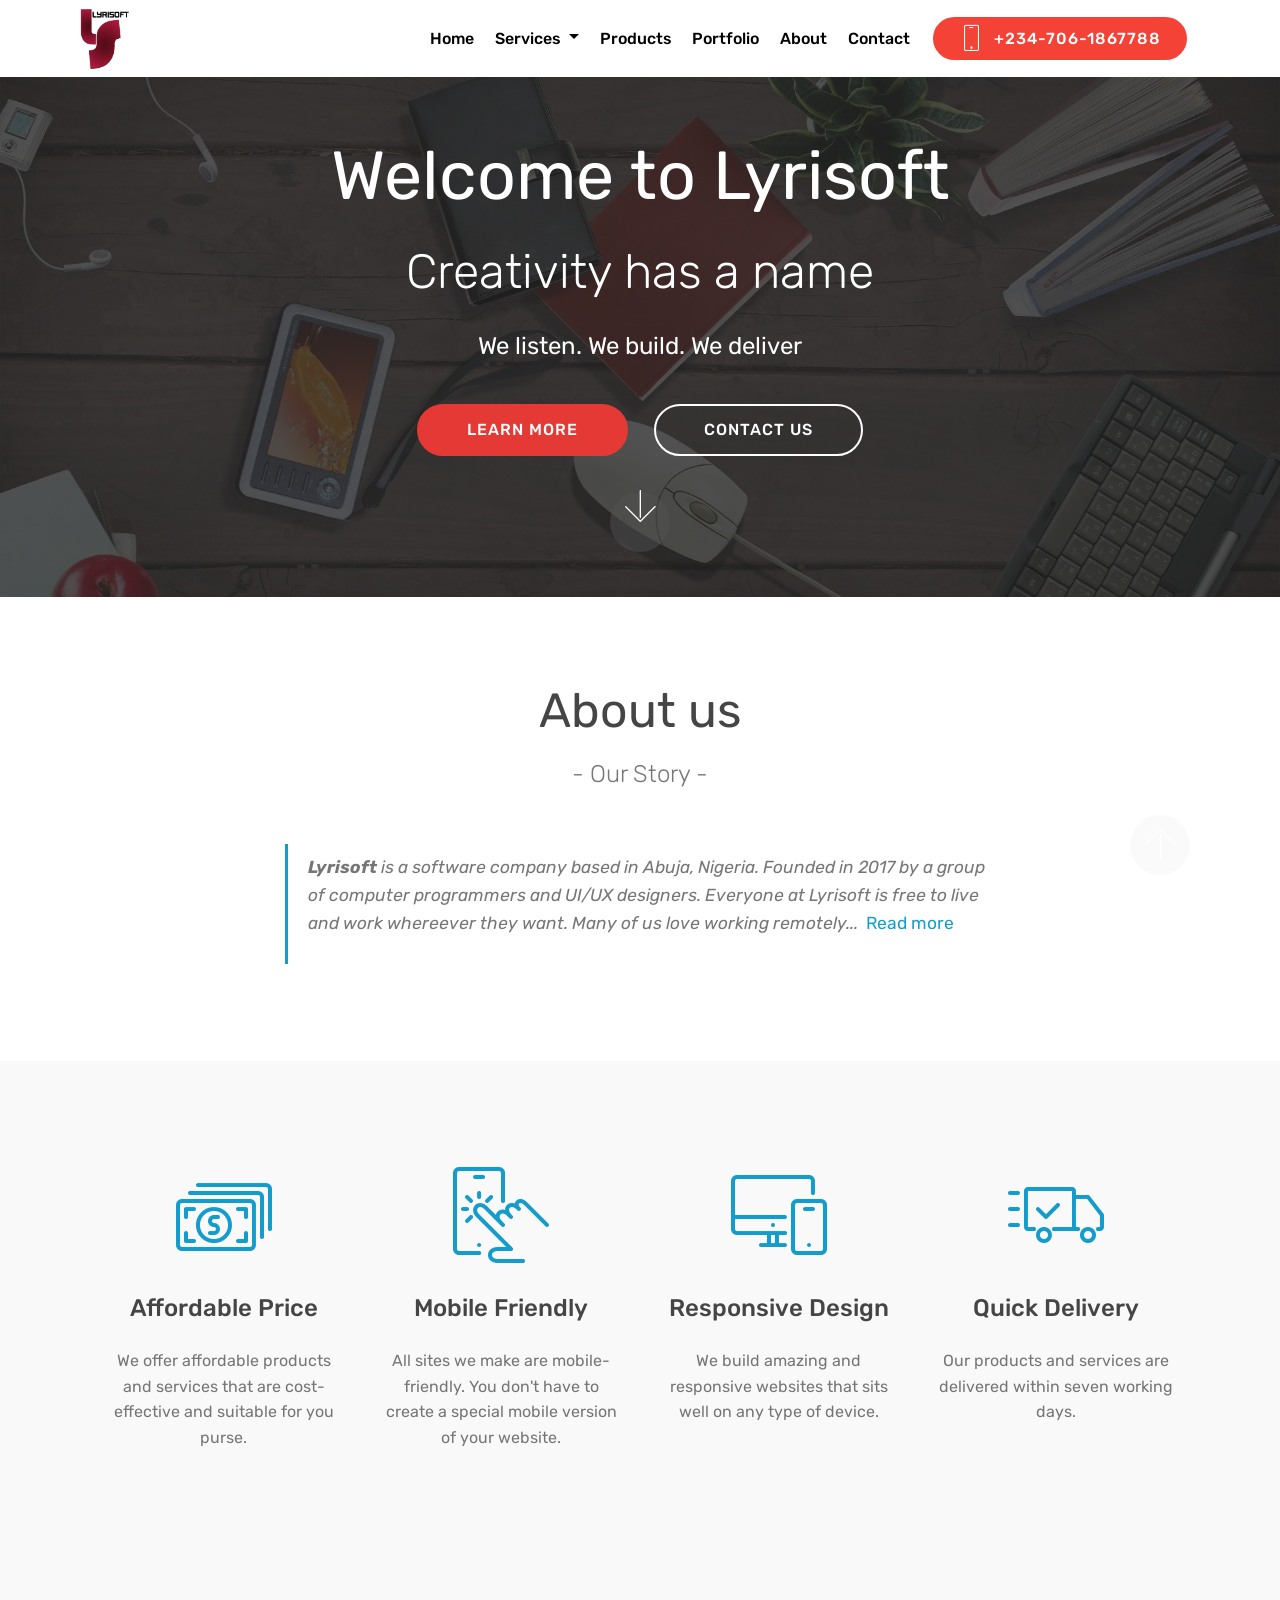
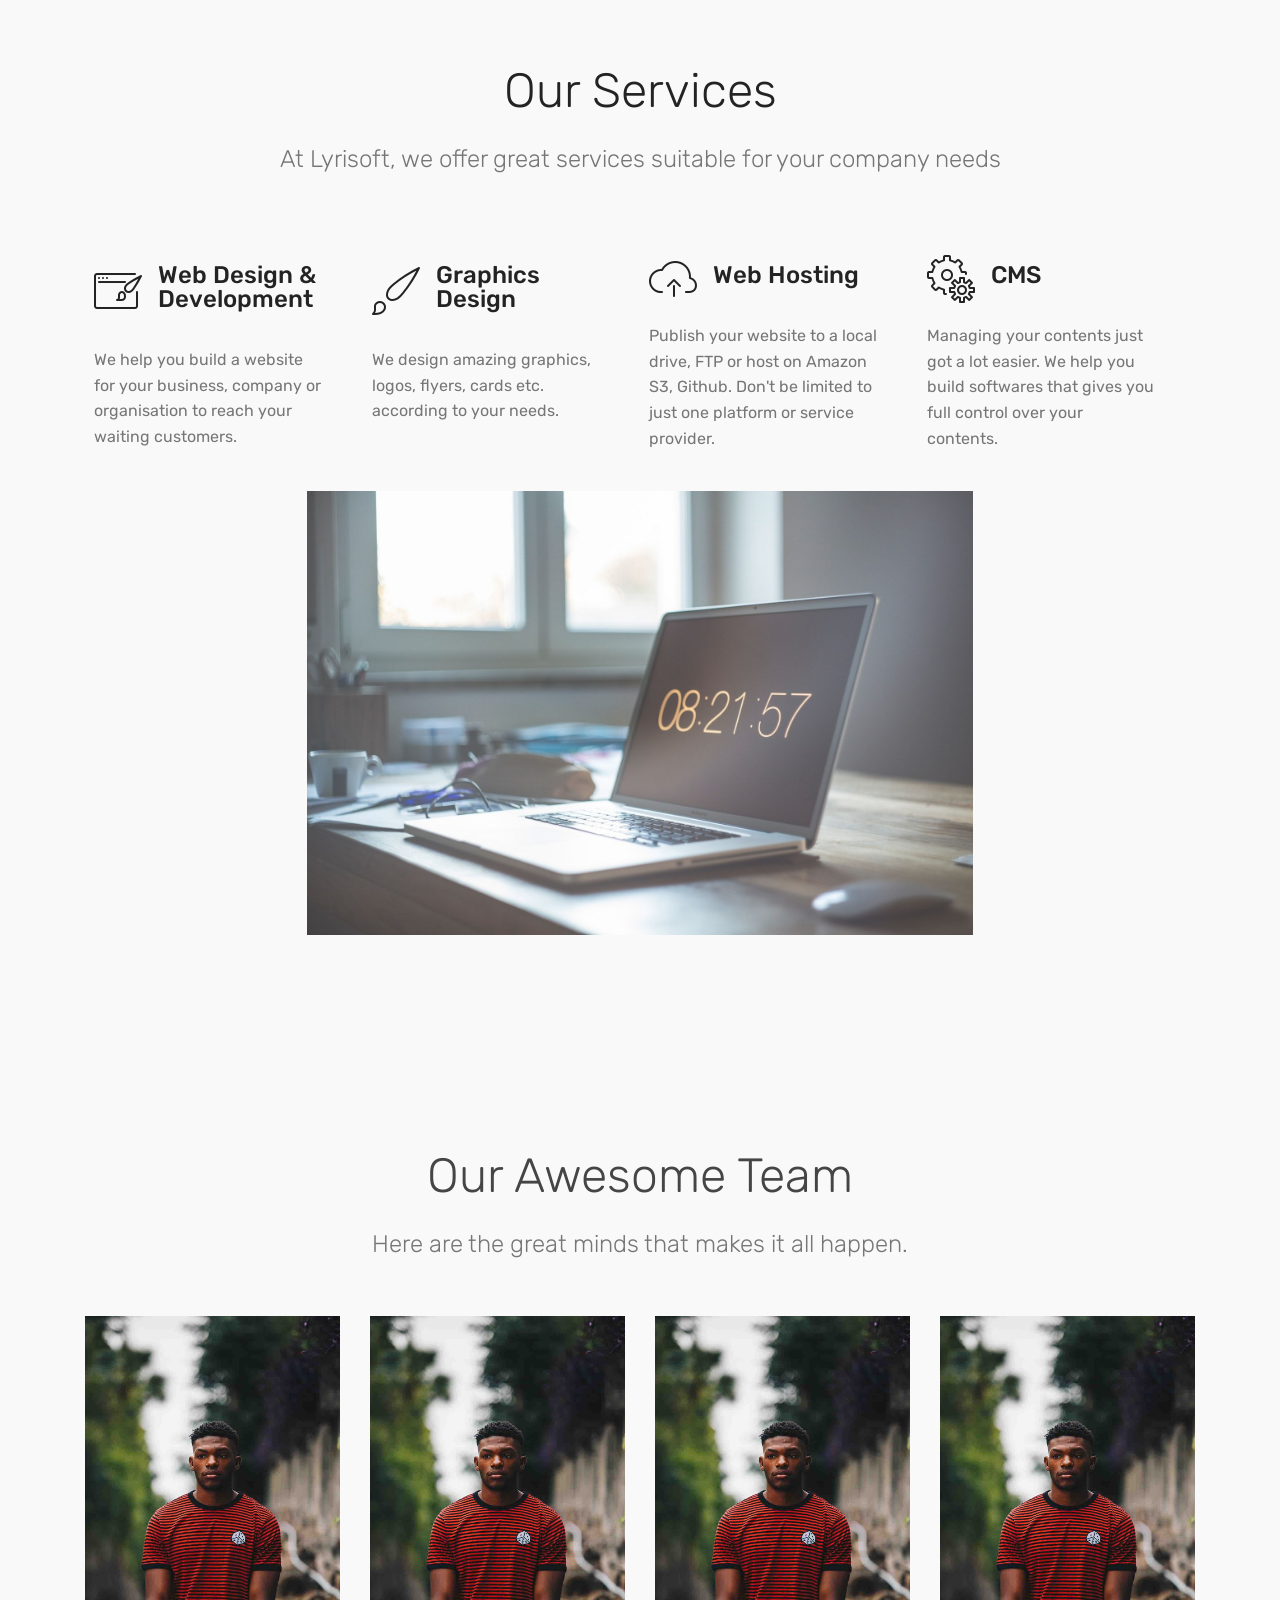
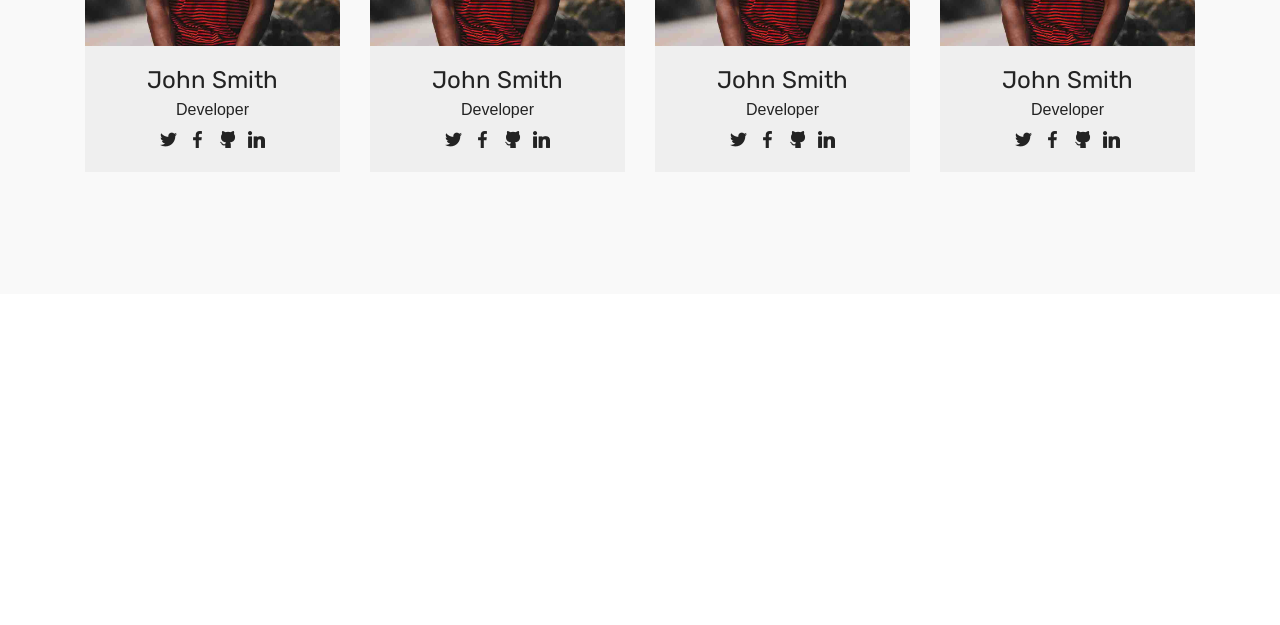
<file: index.html>
<!DOCTYPE html>
<html>
<head>
  <!-- Site made with Mobirise Website Builder v4.3.4, https://mobirise.com -->
  <meta charset="UTF-8">
  <meta http-equiv="X-UA-Compatible" content="IE=edge">
  <meta name="generator" content="Mobirise v4.3.4, mobirise.com">
  <meta name="viewport" content="width=device-width, initial-scale=1">
  <link rel="shortcut icon" href="assets/images/whatsapp-image-2017-11-01-at-19-1.47.54-128x128.png" type="image/x-icon">
  <meta name="description" content="Lyrisoft is a virtual software company">
  <title>Welcome to Lyrisoft</title>
  <link rel="stylesheet" href="assets/web/assets/mobirise-icons/mobirise-icons.css">
  <link rel="stylesheet" href="assets/tether/tether.min.css">
  <link rel="stylesheet" href="assets/bootstrap/css/bootstrap.min.css">
  <link rel="stylesheet" href="assets/bootstrap/css/bootstrap-grid.min.css">
  <link rel="stylesheet" href="assets/bootstrap/css/bootstrap-reboot.min.css">
  <link rel="stylesheet" href="assets/socicon/css/styles.css">
  <link rel="stylesheet" href="assets/animate.css/animate.min.css">
  <link rel="stylesheet" href="assets/dropdown/css/style.css">
  <link rel="stylesheet" href="assets/theme/css/style.css">
  <link rel="stylesheet" href="assets/mobirise/css/mbr-additional.css" type="text/css">
  
  
  
</head>
<body>
<section class="menu cid-qzFuJLcUPN" once="menu" id="menu1-0" data-rv-view="760">

    

    <nav class="navbar navbar-expand beta-menu navbar-dropdown align-items-center navbar-fixed-top navbar-toggleable-sm">
        <button class="navbar-toggler navbar-toggler-right" type="button" data-toggle="collapse" data-target="#navbarSupportedContent" aria-controls="navbarSupportedContent" aria-expanded="false" aria-label="Toggle navigation">
            <div class="hamburger">
                <span></span>
                <span></span>
                <span></span>
                <span></span>
            </div>
        </button>
        <div class="menu-logo">
            <div class="navbar-brand">
                <span class="navbar-logo">
                    <a href="https://lyrisoft.github.io">
                         <img src="assets/images/official-logo-664x804.png" alt="Mobirise" title="" media-simple="true" style="height: 3.8rem;">
                    </a>
                </span>
                
            </div>
        </div>
        <div class="collapse navbar-collapse" id="navbarSupportedContent">
            <ul class="navbar-nav nav-dropdown" data-app-modern-menu="true"><li class="nav-item">
                    <a class="nav-link link text-black display-4" href="index.html">
                        
                        Home</a>
                </li><li class="nav-item dropdown"><a class="nav-link link dropdown-toggle text-black display-4" href="index.html#features14-f" data-toggle="dropdown-submenu" aria-expanded="false">
                        
                        Services
                    </a><div class="dropdown-menu"><div class="dropdown"><a class="dropdown-item dropdown-toggle text-black display-4" href="web.html" aria-expanded="false" data-toggle="dropdown-submenu">Web Design</a><div class="dropdown-menu dropdown-submenu"><a class="dropdown-item text-black display-4" href="index.html#features14-f" aria-expanded="false">CMS</a></div></div><div class="dropdown"><a class="dropdown-item dropdown-toggle text-black display-4" href="index.html#features14-f" data-toggle="dropdown-submenu" aria-expanded="false">Mobile App</a><div class="dropdown-menu dropdown-submenu"><a class="dropdown-item text-black display-4" href="index.html#features14-f">Android</a><a class="dropdown-item text-black display-4" href="index.html#features14-f">iOS</a><a class="dropdown-item text-black display-4" href="index.html#features14-f">Windows</a></div></div><div class="dropdown"><a class="dropdown-item dropdown-toggle text-black display-4" href="index.html#features14-f" aria-expanded="false" data-toggle="dropdown-submenu">Desktop App</a><div class="dropdown-menu dropdown-submenu"><a class="dropdown-item text-black display-4" href="index.html#features14-f" aria-expanded="false">Windows</a></div></div><a class="dropdown-item text-black display-4" href="index.html#features14-f">Digital Marketing</a><div class="dropdown"><a class="dropdown-item dropdown-toggle text-black display-4" href="index.html#features14-f" data-toggle="dropdown-submenu" aria-expanded="false">Graphics Design</a><div class="dropdown-menu dropdown-submenu"><a class="dropdown-item text-black display-4" href="index.html#features14-f">Branding</a><a class="dropdown-item text-black display-4" href="index.html#features14-f">Logo Creation</a></div></div><a class="dropdown-item text-black display-4" href="index.html#features14-f" aria-expanded="false">E-Commerce</a><a class="dropdown-item text-black display-4" href="index.html#features14-f" aria-expanded="false">IT Support</a></div></li><li class="nav-item"><a class="nav-link link text-black display-4" href="products.html" aria-expanded="false">
                        
                        Products</a></li><li class="nav-item"><a class="nav-link link text-black display-4" href="portfolio.html">
                        
                        Portfolio</a></li><li class="nav-item"><a class="nav-link link text-black display-4" href="about.html">
                        
                        About</a></li><li class="nav-item">
                    <a class="nav-link link text-black display-4" href="contact.html">
                        
                        Contact</a>
                </li></ul>
            <div class="navbar-buttons mbr-section-btn"><a class="btn btn-sm btn-secondary display-4" href="tel:+234-706-186778"><span class="mbri-mobile mbr-iconfont mbr-iconfont-btn"></span>
                    +234-706-1867788</a></div>
        </div>
    </nav>
</section>

<section class="engine"><a href="https://mobirise.co/c">site maker</a></section><section class="cid-qzFzyaVTrb mbr-parallax-background" id="header2-5" data-rv-view="762">

    

    <div class="mbr-overlay" style="opacity: 0.8; background-color: rgb(38, 38, 38);"></div>

    <div class="container align-center">
        <div class="row justify-content-md-center">
            <div class="mbr-white col-md-10">
                <h1 class="mbr-section-title mbr-bold pb-3 mbr-fonts-style display-1"><span style="font-weight: normal;">
                    Welcome to Lyrisoft</span></h1>
                <h3 class="mbr-section-subtitle align-center mbr-light pb-3 mbr-fonts-style display-2">Creativity has a name</h3>
                <p class="mbr-text pb-3 mbr-fonts-style display-5">
                    We listen. We build. We deliver</p>
                <div class="mbr-section-btn"><a class="btn btn-md btn-success display-4" href="about.html">LEARN MORE</a>
                    <a class="btn btn-md btn-white-outline display-4" href="contact.html">CONTACT US</a></div>
            </div>
        </div>
    </div>
    <div class="mbr-arrow hidden-sm-down" aria-hidden="true">
        <a href="#next">
            <i class="mbri-down mbr-iconfont"></i>
        </a>
    </div>
</section>

<section class="mbr-section content5 cid-qzFHLTFuqq" id="content5-7" data-rv-view="765">

    

    

    <div class="container">
        <div class="media-container-row">
            <div class="title col-12 col-md-8">
                <h2 class="align-center mbr-bold mbr-white pb-3 mbr-fonts-style display-2"><span style="font-weight: normal;">
                    About us</span></h2>
                <h3 class="mbr-section-subtitle align-center mbr-light mbr-white pb-3 mbr-fonts-style display-5">- Our Story -</h3>
                
                
            </div>
        </div>
    </div>
</section>

<section class="mbr-section article content1 cid-qzFIKlFrd9" id="content2-8" data-rv-view="768">

     

    <div class="container">
        <div class="media-container-row">
            <div class="mbr-text col-12 col-md-8 mbr-fonts-style display-7">
                <blockquote><p> <strong>Lyrisoft</strong>&nbsp;is a software company based in Abuja, Nigeria. Founded in 2017 by a group of computer programmers and UI/UX designers. Everyone at Lyrisoft is free to live and work whereever they want. Many of us love working remotely... <strong>&nbsp;<a href="about.html">Read more</a></strong></p></blockquote>
            </div>
        </div>
    </div>
</section>

<section class="features1 cid-qzFCB08rvo" id="features1-6" data-rv-view="769">
    
    

    
    <div class="container">
        <div class="media-container-row">

            <div class="card p-3 col-12 col-md-6 col-lg-3">
                <div class="card-img pb-3">
                    <span class="mbr-iconfont mbri-cash" media-simple="true"></span>
                </div>
                <div class="card-box">
                    <h4 class="card-title py-3 mbr-fonts-style display-5">
                        Affordable Price</h4>
                    <p class="mbr-text mbr-fonts-style display-7">
                        We offer affordable products and services that are cost-effective and suitable for you purse.</p>
                </div>
            </div>

            <div class="card p-3 col-12 col-md-6 col-lg-3">
                <div class="card-img pb-3">
                    <span class="mbri-touch mbr-iconfont" media-simple="true"></span>
                </div>
                <div class="card-box">
                    <h4 class="card-title py-3 mbr-fonts-style display-5">
                        Mobile Friendly
                    </h4>
                    <p class="mbr-text mbr-fonts-style display-7">
                        All sites we make are mobile-friendly. You don't have to create a special mobile version of your website.
                    </p>
                </div>
            </div>

            <div class="card p-3 col-12 col-md-6 col-lg-3">
                <div class="card-img pb-3">
                    <span class="mbri-responsive mbr-iconfont" media-simple="true"></span>
                </div>
                <div class="card-box">
                    <h4 class="card-title py-3 mbr-fonts-style display-5">
                        Responsive Design</h4>
                    <p class="mbr-text mbr-fonts-style display-7">We build amazing and responsive websites that sits well on any type of device.</p>
                </div>
            </div>

            <div class="card p-3 col-12 col-md-6 col-lg-3">
                <div class="card-img pb-3">
                    <span class="mbr-iconfont mbri-delivery" media-simple="true"></span>
                </div>
                <div class="card-box">
                    <h4 class="card-title py-3 mbr-fonts-style display-5">
                        Quick Delivery</h4>
                    <p class="mbr-text mbr-fonts-style display-7">
                       Our products and services are delivered within seven working days.</p>
                </div>
            </div>

        </div>

    </div>

</section>

<section class="features14 cid-qzQfTJ6o4o" id="features14-1i" data-rv-view="772">
    
    

    
    <div class="container align-center">
        <h2 class="mbr-section-title pb-3 mbr-fonts-style display-2">Our Services</h2>
        <h3 class="mbr-section-subtitle pb-5 mbr-fonts-style display-5">At Lyrisoft, we offer great services suitable for your company needs</h3>
        <div class="media-container-column">
            <div class="row justify-content-center">
                <div class="card p-4 col-12 col-md-6 col-lg-3">
                    <div class="media pb-3">
                        <div class="card-img align-self-center">
                            <span class="mbr-iconfont mbri-website-theme" media-simple="true"></span>
                        </div>
                        <div class="media-body">
                            <h4 class="card-title py-2 align-left mbr-fonts-style display-5">
                                Web Design &amp; Development</h4>
                        </div>
                    </div>                
                    <div class="card-box align-left">
                        <p class="mbr-text mbr-fonts-style display-7">
                           We help you build a website for your business, company or organisation to reach your waiting customers.
                        </p>
                    </div>
                </div>

                <div class="card p-4 col-12 col-md-6 col-lg-3">
                <div class="media pb-3">
                    <div class="card-img align-self-center">
                        <span class="mbr-iconfont mbri-change-style" media-simple="true"></span>
                    </div>
                    <div class="media-body">
                        <h4 class="card-title py-2 align-left mbr-fonts-style display-5">Graphics Design</h4>
                    </div>
                </div>
                    <div class="card-box align-left">
                        <p class="mbr-text mbr-fonts-style display-7">
                            We design amazing graphics, logos, flyers, cards etc. according to your needs.
                        </p>
                    </div>
                </div>

                <div class="card p-4 col-12 col-md-6 col-lg-3">
                <div class="media pb-3">
                    <div class="card-img align-self-center">
                        <span class="mbri-upload mbr-iconfont" media-simple="true"></span>
                    </div>
                    <div class="media-body">
                        <h4 class="card-title py-2 align-left mbr-fonts-style display-5">Web Hosting<br></h4>
                    </div>
                </div>
                    <div class="card-box align-left">
                        <p class="mbr-text mbr-fonts-style display-7">Publish your website to a local drive, FTP or host on Amazon S3, Github. Don't be limited to just one platform or service provider.
                        </p>
                    </div>
                </div>

                <div class="card p-4 col-12 col-md-6 col-lg-3">
                <div class="media pb-3">
                    <div class="card-img align-self-center">
                        <span class="mbr-iconfont mbri-setting" media-simple="true"></span>
                    </div>
                    <div class="media-body">
                        <h4 class="card-title py-2 align-left mbr-fonts-style display-5">CMS</h4>
                    </div>
                </div>
                    <div class="card-box align-left">
                        <p class="mbr-text mbr-fonts-style display-7">Managing your contents just got a lot easier. We help you build softwares that gives you full control over your contents.</p>
                    </div>
                </div>
            </div>
            <div class="media-container-row">
                <div class="mbr-figure" style="width: 60%;">
                    <img src="assets/images/mbr-2-1620x1080.jpg" alt="Mobirise" title="" media-simple="true">
                </div>
            </div>
        </div>
    </div>
</section>

<section class="features16 cid-qzFJvZMG73" id="features16-9" data-rv-view="775">
    
    
    
    <div class="container align-center">
        <h2 class="pb-3 mbr-fonts-style mbr-section-title display-2">
            Our Awesome Team</h2>
        <h3 class="pb-5 mbr-section-subtitle mbr-fonts-style mbr-light display-5">
            Here are the great minds that makes it all happen.
        </h3>
        <div class="row media-row">
            
        <div class="team-item col-lg-3 col-md-6">
                <div class="item-image">
                    <img src="assets/images/face6-900x1165.jpg" alt="" title="" media-simple="true">
                </div>
                <div class="item-caption py-3">
                    <div class="item-name px-2">
                        <p class="mbr-fonts-style display-5">
                           John Smith
                        </p>
                    </div>
                    <div class="item-role px-2">
                        <p>Developer</p>
                    </div>
                    <div class="item-social pt-2">
                        <a href="https://twitter.com/mobirise" target="_blank">
                            <span class="p-1 socicon-twitter socicon mbr-iconfont mbr-iconfont-social" media-simple="true"></span>
                            <span class="p-1 socicon-facebook socicon mbr-iconfont mbr-iconfont-social" media-simple="true"></span>
                            <span class="p-1 mbr-iconfont mbr-iconfont-social socicon-github socicon" media-simple="true"></span>
                            <span class="p-1 socicon-linkedin socicon mbr-iconfont mbr-iconfont-social" media-simple="true"></span>
                            
                            
                        </a>
                    </div>
                </div>
            </div><div class="team-item col-lg-3 col-md-6">
                <div class="item-image">
                    <img src="assets/images/face6.jpg" media-simple="true">
                </div>
                <div class="item-caption py-3">
                    <div class="item-name px-2">
                        <p class="mbr-fonts-style display-5">
                           John Smith
                        </p>
                    </div>
                    <div class="item-role px-2">
                        <p>Developer</p>
                    </div>
                    <div class="item-social pt-2">
                        <a href="https://twitter.com/mobirise" target="_blank">
                            <span class="p-1 socicon-twitter socicon mbr-iconfont mbr-iconfont-social" media-simple="true"></span>
                            <span class="p-1 socicon-facebook socicon mbr-iconfont mbr-iconfont-social" media-simple="true"></span>
                            <span class="p-1 mbr-iconfont mbr-iconfont-social socicon-github socicon" media-simple="true"></span>
                            <span class="p-1 socicon-linkedin socicon mbr-iconfont mbr-iconfont-social" media-simple="true"></span>
                            
                            
                        </a>
                    </div>
                </div>
            </div><div class="team-item col-lg-3 col-md-6">
                <div class="item-image">
                    <img src="assets/images/face6.jpg" media-simple="true">
                </div>
                <div class="item-caption py-3">
                    <div class="item-name px-2">
                        <p class="mbr-fonts-style display-5">
                           John Smith
                        </p>
                    </div>
                    <div class="item-role px-2">
                        <p>Developer</p>
                    </div>
                    <div class="item-social pt-2">
                        <a href="https://twitter.com/mobirise" target="_blank">
                            <span class="p-1 socicon-twitter socicon mbr-iconfont mbr-iconfont-social" media-simple="true"></span>
                            <span class="p-1 socicon-facebook socicon mbr-iconfont mbr-iconfont-social" media-simple="true"></span>
                            <span class="p-1 mbr-iconfont mbr-iconfont-social socicon-github socicon" media-simple="true"></span>
                            <span class="p-1 socicon-linkedin socicon mbr-iconfont mbr-iconfont-social" media-simple="true"></span>
                            
                            
                        </a>
                    </div>
                </div>
            </div><div class="team-item col-lg-3 col-md-6">
                <div class="item-image">
                    <img src="assets/images/face6.jpg" media-simple="true">
                </div>
                <div class="item-caption py-3">
                    <div class="item-name px-2">
                        <p class="mbr-fonts-style display-5">
                           John Smith
                        </p>
                    </div>
                    <div class="item-role px-2">
                        <p>Developer</p>
                    </div>
                    <div class="item-social pt-2">
                        <a href="https://twitter.com/mobirise" target="_blank">
                            <span class="p-1 socicon-twitter socicon mbr-iconfont mbr-iconfont-social" media-simple="true"></span>
                            <span class="p-1 socicon-facebook socicon mbr-iconfont mbr-iconfont-social" media-simple="true"></span>
                            <span class="p-1 mbr-iconfont mbr-iconfont-social socicon-github socicon" media-simple="true"></span>
                            <span class="p-1 socicon-linkedin socicon mbr-iconfont mbr-iconfont-social" media-simple="true"></span>
                            
                            
                        </a>
                    </div>
                </div>
            </div></div>    
    </div>
</section>

<section class="cid-qzFMmLnxox mbr-reveal" id="footer1-e" data-rv-view="787">

    

    

    <div class="container">
        <div class="media-container-row content text-white">
            <div class="col-12 col-md-3">
                <div class="media-wrap">
                    <a href="https://lyrisoft.github.io">
                        <img src="assets/images/white-official-logo-664x804.png" alt="Mobirise" title="" media-simple="true">
                    </a>
                </div>
            </div>
            <div class="col-12 col-md-3 mbr-fonts-style display-7">
                <h5 class="pb-3">
                    Address
                </h5>
                <p class="mbr-text">Plot 125 Ngozi Okonjo Iweala Way Utako-Wuye Link Rd. Abuja</p>
            </div>
            <div class="col-12 col-md-3 mbr-fonts-style display-7">
                <h5 class="pb-3">
                    Contacts
                </h5>
                <p class="mbr-text">
                    Email: lyrisoft2017@gmail.com
                    <br>+234 (0) 706 - 1867 788<br>+234 (0) 706 - 8164 644<br></p>
            </div>
            <div class="col-12 col-md-3 mbr-fonts-style display-4">
                <h5 class="pb-3">
                    Links
                </h5>
                <p class="mbr-text"><a href="https://iampeters.github.io"><br></a><a href="https://pentracode.com"><br></a><br></p>
            </div>
        </div>
        <div class="footer-lower">
            <div class="media-container-row">
                <div class="col-sm-12">
                    <hr>
                </div>
            </div>
            <div class="media-container-row mbr-white">
                <div class="col-sm-6 copyright">
                    <p class="mbr-text mbr-fonts-style display-7">
                        © Copyright 2017 Lyrisoft - All Rights Reserved
                    </p>
                </div>
                <div class="col-md-6">
                    <div class="social-list align-right">
                        <div class="soc-item">
                            <a href="https://twitter.com/lyrisoft" target="_blank">
                                <span class="mbr-iconfont mbr-iconfont-social socicon-twitter socicon" media-simple="true"></span>
                            </a>
                        </div>
                        <div class="soc-item">
                            <a href="https://www.facebook.com/lyrisoft" target="_blank">
                                <span class="mbr-iconfont mbr-iconfont-social socicon-facebook socicon" media-simple="true"></span>
                            </a>
                        </div>
                        <div class="soc-item">
                            <a href="https://github.com/lyrisoft">
                                <span class="mbr-iconfont mbr-iconfont-social socicon-github socicon" media-simple="true"></span>
                            </a>
                        </div>
                        <div class="soc-item">
                            <a href="https://instagram.com/chikezie.peters" target="_blank">
                                <span class="mbr-iconfont mbr-iconfont-social socicon-instagram socicon" media-simple="true"></span>
                            </a>
                        </div>
                        
                        
                    </div>
                </div>
            </div>
        </div>
    </div>
</section>


  <script src="assets/web/assets/jquery/jquery.min.js"></script>
  <script src="assets/popper/popper.min.js"></script>
  <script src="assets/tether/tether.min.js"></script>
  <script src="assets/bootstrap/js/bootstrap.min.js"></script>
  <script src="assets/smooth-scroll/smooth-scroll.js"></script>
  <script src="assets/touch-swipe/jquery.touch-swipe.min.js"></script>
  <script src="assets/viewport-checker/jquery.viewportchecker.js"></script>
  <script src="assets/jarallax/jarallax.min.js"></script>
  <script src="assets/dropdown/js/script.min.js"></script>
  <script src="assets/theme/js/script.js"></script>
  
  
 <div id="scrollToTop" class="scrollToTop mbr-arrow-up"><a style="text-align: center;"><i class="mbri-down mbr-iconfont"></i></a></div>
    <input name="animation" type="hidden">
  </body>
</html>
</file>
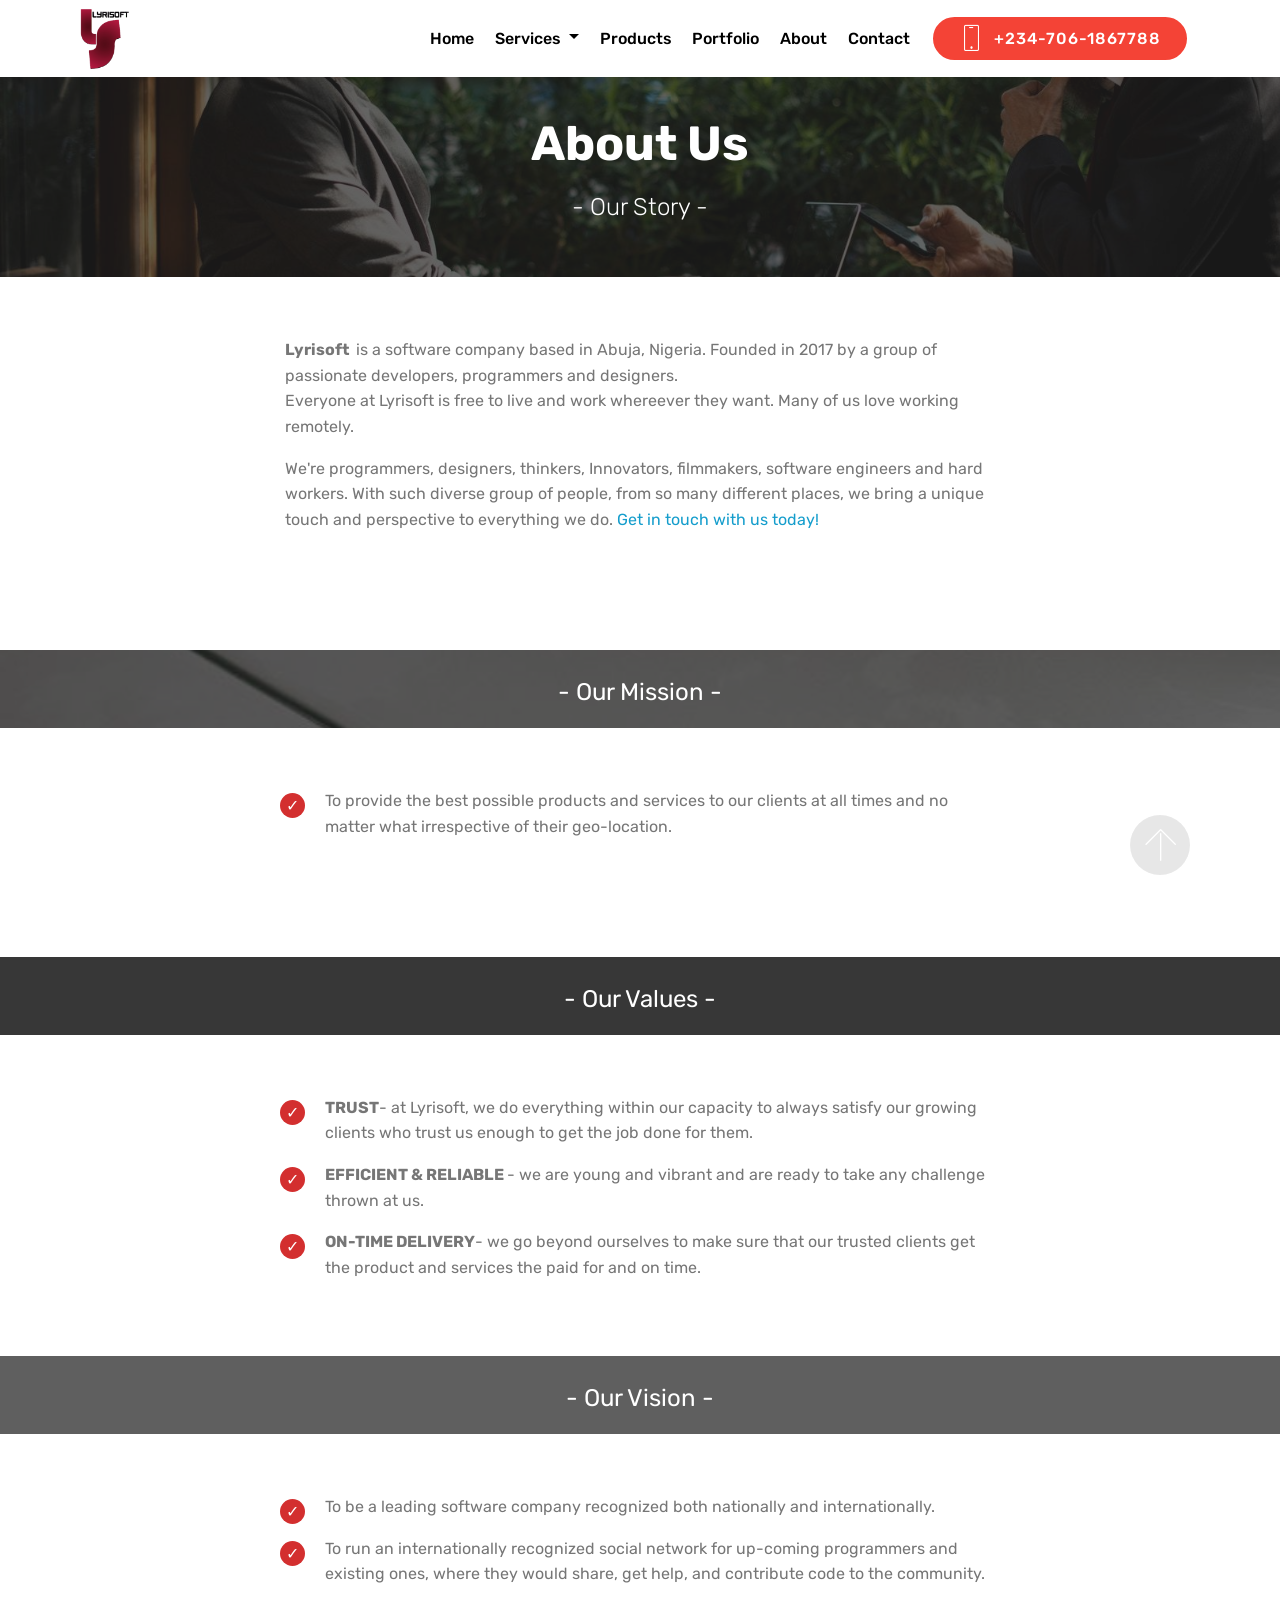
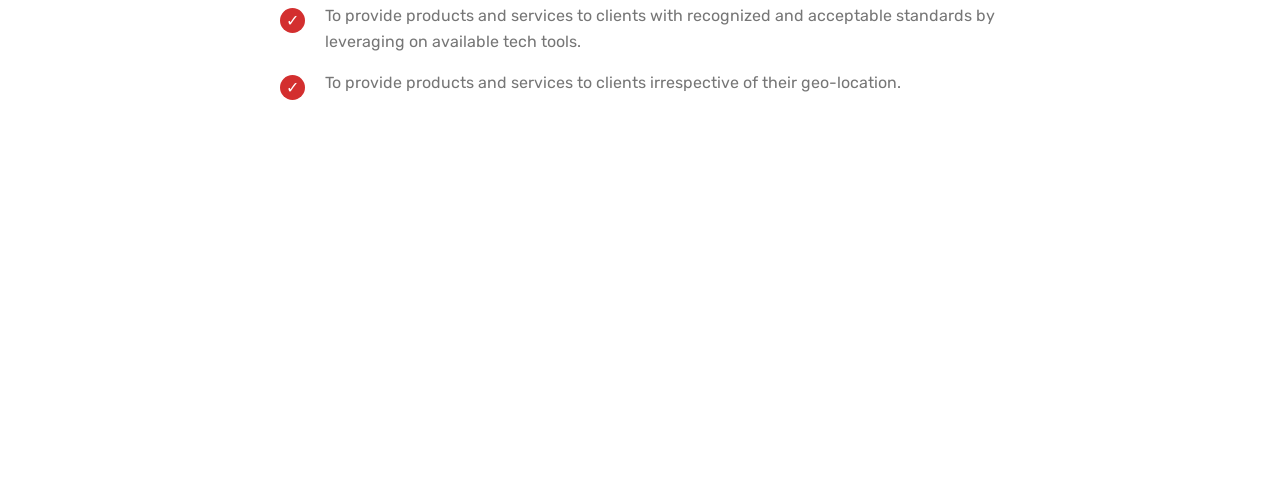
<file: about.html>
<!DOCTYPE html>
<html>
<head>
  <!-- Site made with Mobirise Website Builder v4.3.4, https://mobirise.com -->
  <meta charset="UTF-8">
  <meta http-equiv="X-UA-Compatible" content="IE=edge">
  <meta name="generator" content="Mobirise v4.3.4, mobirise.com">
  <meta name="viewport" content="width=device-width, initial-scale=1">
  <link rel="shortcut icon" href="assets/images/whatsapp-image-2017-11-01-at-19-1.47.54-128x128.png" type="image/x-icon">
  <meta name="description" content="Web Site Creator Description">
  <title>About Us</title>
  <link rel="stylesheet" href="assets/web/assets/mobirise-icons/mobirise-icons.css">
  <link rel="stylesheet" href="assets/tether/tether.min.css">
  <link rel="stylesheet" href="assets/bootstrap/css/bootstrap.min.css">
  <link rel="stylesheet" href="assets/bootstrap/css/bootstrap-grid.min.css">
  <link rel="stylesheet" href="assets/bootstrap/css/bootstrap-reboot.min.css">
  <link rel="stylesheet" href="assets/socicon/css/styles.css">
  <link rel="stylesheet" href="assets/animate.css/animate.min.css">
  <link rel="stylesheet" href="assets/dropdown/css/style.css">
  <link rel="stylesheet" href="assets/theme/css/style.css">
  <link rel="stylesheet" href="assets/mobirise/css/mbr-additional.css" type="text/css">
  
  
  
</head>
<body>
<section class="menu cid-qzFuJLcUPN" once="menu" id="menu1-d" data-rv-view="790">

    

    <nav class="navbar navbar-expand beta-menu navbar-dropdown align-items-center navbar-fixed-top navbar-toggleable-sm">
        <button class="navbar-toggler navbar-toggler-right" type="button" data-toggle="collapse" data-target="#navbarSupportedContent" aria-controls="navbarSupportedContent" aria-expanded="false" aria-label="Toggle navigation">
            <div class="hamburger">
                <span></span>
                <span></span>
                <span></span>
                <span></span>
            </div>
        </button>
        <div class="menu-logo">
            <div class="navbar-brand">
                <span class="navbar-logo">
                    <a href="https://lyrisoft.github.io">
                         <img src="assets/images/official-logo-664x804.png" alt="Mobirise" title="" media-simple="true" style="height: 3.8rem;">
                    </a>
                </span>
                
            </div>
        </div>
        <div class="collapse navbar-collapse" id="navbarSupportedContent">
            <ul class="navbar-nav nav-dropdown" data-app-modern-menu="true"><li class="nav-item">
                    <a class="nav-link link text-black display-4" href="index.html">
                        
                        Home</a>
                </li><li class="nav-item dropdown"><a class="nav-link link dropdown-toggle text-black display-4" href="index.html#features14-f" data-toggle="dropdown-submenu" aria-expanded="false">
                        
                        Services
                    </a><div class="dropdown-menu"><div class="dropdown"><a class="dropdown-item dropdown-toggle text-black display-4" href="web.html" aria-expanded="false" data-toggle="dropdown-submenu">Web Design</a><div class="dropdown-menu dropdown-submenu"><a class="dropdown-item text-black display-4" href="index.html#features14-f" aria-expanded="false">CMS</a></div></div><div class="dropdown"><a class="dropdown-item dropdown-toggle text-black display-4" href="index.html#features14-f" data-toggle="dropdown-submenu" aria-expanded="false">Mobile App</a><div class="dropdown-menu dropdown-submenu"><a class="dropdown-item text-black display-4" href="index.html#features14-f">Android</a><a class="dropdown-item text-black display-4" href="index.html#features14-f">iOS</a><a class="dropdown-item text-black display-4" href="index.html#features14-f">Windows</a></div></div><div class="dropdown"><a class="dropdown-item dropdown-toggle text-black display-4" href="index.html#features14-f" aria-expanded="false" data-toggle="dropdown-submenu">Desktop App</a><div class="dropdown-menu dropdown-submenu"><a class="dropdown-item text-black display-4" href="index.html#features14-f" aria-expanded="false">Windows</a></div></div><a class="dropdown-item text-black display-4" href="index.html#features14-f">Digital Marketing</a><div class="dropdown"><a class="dropdown-item dropdown-toggle text-black display-4" href="index.html#features14-f" data-toggle="dropdown-submenu" aria-expanded="false">Graphics Design</a><div class="dropdown-menu dropdown-submenu"><a class="dropdown-item text-black display-4" href="index.html#features14-f">Branding</a><a class="dropdown-item text-black display-4" href="index.html#features14-f">Logo Creation</a></div></div><a class="dropdown-item text-black display-4" href="index.html#features14-f" aria-expanded="false">E-Commerce</a><a class="dropdown-item text-black display-4" href="index.html#features14-f" aria-expanded="false">IT Support</a></div></li><li class="nav-item"><a class="nav-link link text-black display-4" href="products.html" aria-expanded="false">
                        
                        Products</a></li><li class="nav-item"><a class="nav-link link text-black display-4" href="portfolio.html">
                        
                        Portfolio</a></li><li class="nav-item"><a class="nav-link link text-black display-4" href="about.html">
                        
                        About</a></li><li class="nav-item">
                    <a class="nav-link link text-black display-4" href="contact.html">
                        
                        Contact</a>
                </li></ul>
            <div class="navbar-buttons mbr-section-btn"><a class="btn btn-sm btn-secondary display-4" href="tel:+234-706-186778"><span class="mbri-mobile mbr-iconfont mbr-iconfont-btn"></span>
                    +234-706-1867788</a></div>
        </div>
    </nav>
</section>

<section class="engine"><a href="https://mobirise.co/q">bootstrap slideshow</a></section><section class="mbr-section content5 cid-qzPCdclv5Q mbr-parallax-background" id="content5-o" data-rv-view="792">

    

    <div class="mbr-overlay" style="opacity: 0.7; background-color: rgb(35, 35, 35);">
    </div>

    <div class="container">
        <div class="media-container-row">
            <div class="title col-12 col-md-8">
                <h2 class="align-center mbr-bold mbr-white pb-3 mbr-fonts-style display-2">
                    About Us</h2>
                <h3 class="mbr-section-subtitle align-center mbr-light mbr-white pb-3 mbr-fonts-style display-5">- Our Story -</h3>
                
                
            </div>
        </div>
    </div>
</section>

<section class="mbr-section article content1 cid-qzPD41owXk" id="content1-r" data-rv-view="795">
    
     

    <div class="container">
        <div class="media-container-row">
            <div class="mbr-text col-12 col-md-8 mbr-fonts-style display-7"><p><strong>Lyrisoft </strong>&nbsp;is a software company based in Abuja, Nigeria. Founded in 2017 by a group of passionate developers, programmers and designers.<br><span style="font-size: 1rem;">Everyone at Lyrisoft is free to live and work whereever they want. Many of us love working remotely.</span></p><p><span style="font-size: 1rem;">We're programmers, designers, thinkers, Innovators, filmmakers, software engineers and hard workers.&nbsp;</span><span style="font-size: 1rem;">With such diverse group of people, from so many different places, we bring a unique touch and perspective to everything we do. <a href="contact.html">Get in touch with us today!</a></span></p><p></p><div><br></div><p></p></div>
        </div>
    </div>
</section>

<section class="mbr-section content5 cid-qzPVmGZWwz mbr-parallax-background" id="content5-w" data-rv-view="796">

    

    <div class="mbr-overlay" style="opacity: 0.7; background-color: rgb(35, 35, 35);">
    </div>

    <div class="container">
        <div class="media-container-row">
            <div class="title col-12 col-md-8">
                <h2 class="align-center mbr-bold mbr-white pb-3 mbr-fonts-style display-5"><span style="font-weight: normal;">- Our Mission -</span></h2>
                
                
                
            </div>
        </div>
    </div>
</section>

<section class="mbr-section article content12 cid-qzPW3UxqJy" id="content12-y" data-rv-view="799">
     

    <div class="container">
        <div class="media-container-row">
            <div class="mbr-text counter-container col-12 col-md-8 mbr-fonts-style display-7">
                <ul>
                    <li>To provide the best possible products and services to our clients at all times and no matter what irrespective of their geo-location.</li>
                    <li>To be the best at the products and services we offer.</li>
                </ul>
            </div>
        </div>
    </div>
</section>

<section class="mbr-section content5 cid-qzPYmN6IVg mbr-parallax-background" id="content5-z" data-rv-view="800">

    

    <div class="mbr-overlay" style="opacity: 0.9; background-color: rgb(35, 35, 35);">
    </div>

    <div class="container">
        <div class="media-container-row">
            <div class="title col-12 col-md-8">
                <h2 class="align-center mbr-bold mbr-white pb-3 mbr-fonts-style display-5"><span style="font-weight: normal;">- Our Values -</span></h2>
                
                
                
            </div>
        </div>
    </div>
</section>

<section class="mbr-section article content12 cid-qzPYACIUIs" id="content12-11" data-rv-view="803">
     

    <div class="container">
        <div class="media-container-row">
            <div class="mbr-text counter-container col-12 col-md-8 mbr-fonts-style display-7">
                <ul>
                    <li><strong>TRUST</strong>- at Lyrisoft, we do everything within our capacity to always satisfy our growing clients who trust us enough to get the job done for them.</li>
                    <li><strong>EFFICIENT &amp; RELIABLE&nbsp;</strong>- we are young and vibrant and are ready to take any challenge thrown at us.</li><li><strong>ON-TIME DELIVERY</strong>- we go beyond ourselves to make sure that our trusted clients get the product and services the paid for and on time.</li>
                </ul>
            </div>
        </div>
    </div>
</section>

<section class="mbr-section content5 cid-qzQ1a07sMR mbr-parallax-background" id="content5-12" data-rv-view="804">

    

    <div class="mbr-overlay" style="opacity: 0.7; background-color: rgb(35, 35, 35);">
    </div>

    <div class="container">
        <div class="media-container-row">
            <div class="title col-12 col-md-8">
                <h2 class="align-center mbr-bold mbr-white pb-3 mbr-fonts-style display-5"><span style="font-weight: normal;">- Our Vision -</span></h2>
                
                
                
            </div>
        </div>
    </div>
</section>

<section class="mbr-section article content12 cid-qzQ1j79EpY" id="content12-13" data-rv-view="807">
     

    <div class="container">
        <div class="media-container-row">
            <div class="mbr-text counter-container col-12 col-md-8 mbr-fonts-style display-7">
                <ul>
                    <li>To be a leading software company recognized both nationally and internationally.</li>
                    <li>To run an internationally recognized social network for up-coming programmers and existing ones, where they would share, get help, and contribute code to the community.</li><li>To provide products and services to clients with recognized and acceptable standards by leveraging on available tech tools.</li><li>To provide products and services to clients irrespective of their geo-location.</li>
                </ul>
            </div>
        </div>
    </div>
</section>

<section class="cid-qzQ3IwN848 mbr-reveal" id="footer1-15" data-rv-view="808">

    

    

    <div class="container">
        <div class="media-container-row content text-white">
            <div class="col-12 col-md-3">
                <div class="media-wrap">
                    <a href="https://lyrisoft.github.io">
                        <img src="assets/images/white-official-logo-664x804.png" alt="Mobirise" title="" media-simple="true">
                    </a>
                </div>
            </div>
            <div class="col-12 col-md-3 mbr-fonts-style display-7">
                <h5 class="pb-3">
                    Address
                </h5>
                <p class="mbr-text">Plot 125 Ngozi Okonjo Iweala Way Utako-Wuye Link Rd. Abuja</p>
            </div>
            <div class="col-12 col-md-3 mbr-fonts-style display-7">
                <h5 class="pb-3">
                    Contacts
                </h5>
                <p class="mbr-text">
                    Email: lyrisoft2017@gmail.com
                    <br>+234 (0) 706 - 1867 788<br>+234 (0) 706 - 8164 644<br></p>
            </div>
            <div class="col-12 col-md-3 mbr-fonts-style display-4">
                <h5 class="pb-3">
                    Links
                </h5>
                <p class="mbr-text"><a href="https://iampeters.github.io"><br></a><a href="https://pentracode.com"><br></a><br></p>
            </div>
        </div>
        <div class="footer-lower">
            <div class="media-container-row">
                <div class="col-sm-12">
                    <hr>
                </div>
            </div>
            <div class="media-container-row mbr-white">
                <div class="col-sm-6 copyright">
                    <p class="mbr-text mbr-fonts-style display-7">
                        © Copyright 2017 Lyrisoft - All Rights Reserved
                    </p>
                </div>
                <div class="col-md-6">
                    <div class="social-list align-right">
                        <div class="soc-item">
                            <a href="https://twitter.com/lyrisoft" target="_blank">
                                <span class="mbr-iconfont mbr-iconfont-social socicon-twitter socicon" media-simple="true"></span>
                            </a>
                        </div>
                        <div class="soc-item">
                            <a href="https://www.facebook.com/lyrisoft" target="_blank">
                                <span class="mbr-iconfont mbr-iconfont-social socicon-facebook socicon" media-simple="true"></span>
                            </a>
                        </div>
                        <div class="soc-item">
                            <a href="https://github.com/lyrisoft">
                                <span class="mbr-iconfont mbr-iconfont-social socicon-github socicon" media-simple="true"></span>
                            </a>
                        </div>
                        <div class="soc-item">
                            <a href="https://instagram.com/chikezie.peters" target="_blank">
                                <span class="mbr-iconfont mbr-iconfont-social socicon-instagram socicon" media-simple="true"></span>
                            </a>
                        </div>
                        
                        
                    </div>
                </div>
            </div>
        </div>
    </div>
</section>


  <script src="assets/web/assets/jquery/jquery.min.js"></script>
  <script src="assets/popper/popper.min.js"></script>
  <script src="assets/tether/tether.min.js"></script>
  <script src="assets/bootstrap/js/bootstrap.min.js"></script>
  <script src="assets/smooth-scroll/smooth-scroll.js"></script>
  <script src="assets/touch-swipe/jquery.touch-swipe.min.js"></script>
  <script src="assets/viewport-checker/jquery.viewportchecker.js"></script>
  <script src="assets/jarallax/jarallax.min.js"></script>
  <script src="assets/dropdown/js/script.min.js"></script>
  <script src="assets/theme/js/script.js"></script>
  
  
 <div id="scrollToTop" class="scrollToTop mbr-arrow-up"><a style="text-align: center;"><i class="mbri-down mbr-iconfont"></i></a></div>
    <input name="animation" type="hidden">
  </body>
</html>
</file>
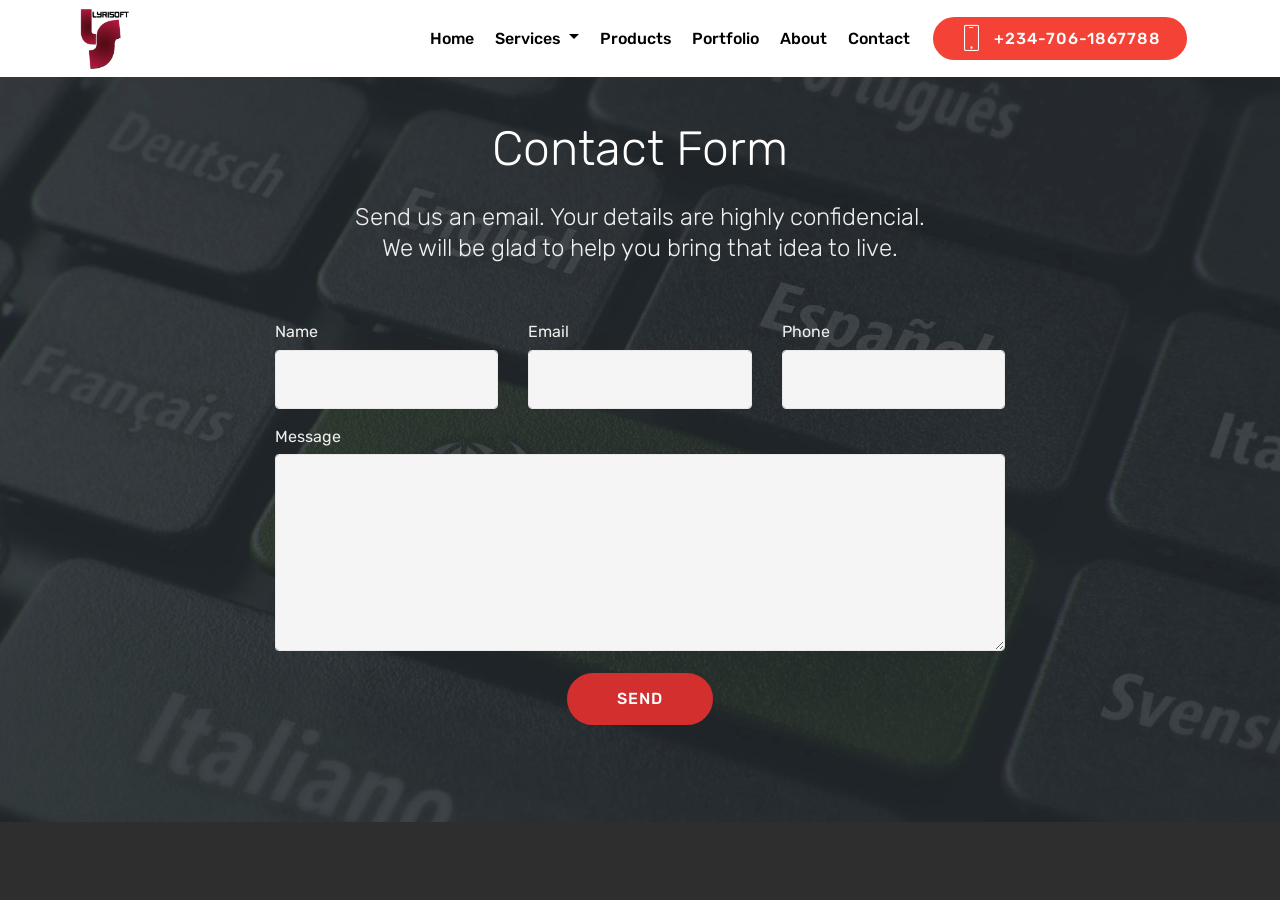
<file: contact.html>
<!DOCTYPE html>
<html>
<head>
  <!-- Site made with Mobirise Website Builder v4.3.4, https://mobirise.com -->
  <meta charset="UTF-8">
  <meta http-equiv="X-UA-Compatible" content="IE=edge">
  <meta name="generator" content="Mobirise v4.3.4, mobirise.com">
  <meta name="viewport" content="width=device-width, initial-scale=1">
  <link rel="shortcut icon" href="assets/images/whatsapp-image-2017-11-01-at-19-1.47.54-128x128.png" type="image/x-icon">
  <meta name="description" content="Tell us about that idea and we will make it a reality">
  <title>Contact Us</title>
  <link rel="stylesheet" href="assets/web/assets/mobirise-icons/mobirise-icons.css">
  <link rel="stylesheet" href="assets/tether/tether.min.css">
  <link rel="stylesheet" href="assets/bootstrap/css/bootstrap.min.css">
  <link rel="stylesheet" href="assets/bootstrap/css/bootstrap-grid.min.css">
  <link rel="stylesheet" href="assets/bootstrap/css/bootstrap-reboot.min.css">
  <link rel="stylesheet" href="assets/dropdown/css/style.css">
  <link rel="stylesheet" href="assets/socicon/css/styles.css">
  <link rel="stylesheet" href="assets/animate.css/animate.min.css">
  <link rel="stylesheet" href="assets/theme/css/style.css">
  <link rel="stylesheet" href="assets/mobirise/css/mbr-additional.css" type="text/css">



</head>
<body>
<section class="menu cid-qzFuJLcUPN" once="menu" id="menu1-i" data-rv-view="836">



    <nav class="navbar navbar-expand beta-menu navbar-dropdown align-items-center navbar-fixed-top navbar-toggleable-sm">
        <button class="navbar-toggler navbar-toggler-right" type="button" data-toggle="collapse" data-target="#navbarSupportedContent" aria-controls="navbarSupportedContent" aria-expanded="false" aria-label="Toggle navigation">
            <div class="hamburger">
                <span></span>
                <span></span>
                <span></span>
                <span></span>
            </div>
        </button>
        <div class="menu-logo">
            <div class="navbar-brand">
                <span class="navbar-logo">
                    <a href="https://lyrisoft.github.io">
                         <img src="assets/images/official-logo-664x804.png" alt="Mobirise" title="" media-simple="true" style="height: 3.8rem;">
                    </a>
                </span>

            </div>
        </div>
        <div class="collapse navbar-collapse" id="navbarSupportedContent">
            <ul class="navbar-nav nav-dropdown" data-app-modern-menu="true"><li class="nav-item">
                    <a class="nav-link link text-black display-4" href="index.html">

                        Home</a>
                </li><li class="nav-item dropdown"><a class="nav-link link dropdown-toggle text-black display-4" href="index.html#features14-f" data-toggle="dropdown-submenu" aria-expanded="false">

                        Services
                    </a><div class="dropdown-menu"><div class="dropdown"><a class="dropdown-item dropdown-toggle text-black display-4" href="web.html" aria-expanded="false" data-toggle="dropdown-submenu">Web Design</a><div class="dropdown-menu dropdown-submenu"><a class="dropdown-item text-black display-4" href="index.html#features14-f" aria-expanded="false">CMS</a></div></div><div class="dropdown"><a class="dropdown-item dropdown-toggle text-black display-4" href="index.html#features14-f" data-toggle="dropdown-submenu" aria-expanded="false">Mobile App</a><div class="dropdown-menu dropdown-submenu"><a class="dropdown-item text-black display-4" href="index.html#features14-f">Android</a><a class="dropdown-item text-black display-4" href="index.html#features14-f">iOS</a><a class="dropdown-item text-black display-4" href="index.html#features14-f">Windows</a></div></div><div class="dropdown"><a class="dropdown-item dropdown-toggle text-black display-4" href="index.html#features14-f" aria-expanded="false" data-toggle="dropdown-submenu">Desktop App</a><div class="dropdown-menu dropdown-submenu"><a class="dropdown-item text-black display-4" href="index.html#features14-f" aria-expanded="false">Windows</a></div></div><a class="dropdown-item text-black display-4" href="index.html#features14-f">Digital Marketing</a><div class="dropdown"><a class="dropdown-item dropdown-toggle text-black display-4" href="index.html#features14-f" data-toggle="dropdown-submenu" aria-expanded="false">Graphics Design</a><div class="dropdown-menu dropdown-submenu"><a class="dropdown-item text-black display-4" href="index.html#features14-f">Branding</a><a class="dropdown-item text-black display-4" href="index.html#features14-f">Logo Creation</a></div></div><a class="dropdown-item text-black display-4" href="index.html#features14-f" aria-expanded="false">E-Commerce</a><a class="dropdown-item text-black display-4" href="index.html#features14-f" aria-expanded="false">IT Support</a></div></li><li class="nav-item"><a class="nav-link link text-black display-4" href="products.html" aria-expanded="false">

                        Products</a></li><li class="nav-item"><a class="nav-link link text-black display-4" href="portfolio.html">

                        Portfolio</a></li><li class="nav-item"><a class="nav-link link text-black display-4" href="about.html">

                        About</a></li><li class="nav-item">
                    <a class="nav-link link text-black display-4" href="contact.html">

                        Contact</a>
                </li></ul>
            <div class="navbar-buttons mbr-section-btn"><a class="btn btn-sm btn-secondary display-4" href="tel:+234-706-186778"><span class="mbri-mobile mbr-iconfont mbr-iconfont-btn"></span>
                    +234-706-1867788</a></div>
        </div>
    </nav>
</section>

<section class="engine"><a href="https://mobirise.co/e">web development software</a></section><section class="mbr-section form1 cid-qzQ7bNv0Q9 mbr-parallax-background" id="form1-1b" data-rv-view="838">



    <div class="mbr-overlay" style="opacity: 0.3; background-color: rgb(0, 0, 0);">
    </div>
    <div class="container">
        <div class="row justify-content-center">
            <div class="title col-12 col-lg-8">
                <h2 class="mbr-section-title align-center pb-3 mbr-fonts-style display-2">
                    Contact Form</h2>
                <h3 class="mbr-section-subtitle align-center mbr-light pb-3 mbr-fonts-style display-5">
                    Send us an email. Your details are highly confidencial.<br>We will be glad to help you bring that idea to live.</h3>
            </div>
        </div>
    </div>
    <div class="container">
        <div class="row justify-content-center">
            <div class="media-container-column col-lg-8" data-form-type="formoid">
                    <div data-form-alert="" hidden="">Thanks for filling out the form! We will get back to you shortly.</div>

                    <form class="mbr-form" action="https://mobirise.com/" method="post" data-form-title="Mobirise Form"><input type="hidden" data-form-email="true" value="E4q/g8oNUayodCqIBhmzRchsYl+3Q6dYf3myVehrKvZCuowMPy+7AYNAONFgKNRa/T9XvvN0kZXAOq/MqJC4PQsDplz37/9CF0WlXd9lxYWuJF4I4HL+HZ6zdnePlSnW">
                        <div class="row row-sm-offset">
                            <div class="col-md-4 multi-horizontal" data-for="name">
                                <div class="form-group">
                                    <label class="form-control-label mbr-fonts-style display-7" for="name-form1-1b">Name</label>
                                    <input type="text" class="form-control" name="name" data-form-field="Name" required="" id="name-form1-1b">
                                </div>
                            </div>
                            <div class="col-md-4 multi-horizontal" data-for="email">
                                <div class="form-group">
                                    <label class="form-control-label mbr-fonts-style display-7" for="email-form1-1b">Email</label>
                                    <input type="email" class="form-control" name="email" data-form-field="Email" required="" id="email-form1-1b">
                                </div>
                            </div>
                            <div class="col-md-4 multi-horizontal" data-for="phone">
                                <div class="form-group">
                                    <label class="form-control-label mbr-fonts-style display-7" for="phone-form1-1b">Phone</label>
                                    <input type="tel" class="form-control" name="phone" data-form-field="Phone" id="phone-form1-1b">
                                </div>
                            </div>
                        </div>
                        <div class="form-group" data-for="message">
                            <label class="form-control-label mbr-fonts-style display-7" for="message-form1-1b">Message</label>
                            <textarea type="text" class="form-control" name="message" rows="7" data-form-field="Message" id="message-form1-1b"></textarea>
                        </div>

                        <span class="input-group-btn"><button href="" type="submit" class="btn btn-form btn-info display-4">SEND</button></span>
                    </form>
            </div>
        </div>
    </div>
</section>

<section class="cid-qzQ7JNwCRh mbr-reveal" id="footer1-1c" data-rv-view="841">





    <div class="container">
        <div class="media-container-row content text-white">
            <div class="col-12 col-md-3">
                <div class="media-wrap">
                    <a href="https://lyrisoft.github.io">
                        <img src="assets/images/white-official-logo-664x804.png" alt="Mobirise" title="" media-simple="true">
                    </a>
                </div>
            </div>
            <div class="col-12 col-md-3 mbr-fonts-style display-7">
                <h5 class="pb-3">
                    Address
                </h5>
                <p class="mbr-text">Plot 125 Ngozi Okonjo Iweala Way Utako-Wuye Link Rd. Abuja</p>
            </div>
            <div class="col-12 col-md-3 mbr-fonts-style display-7">
                <h5 class="pb-3">
                    Contacts
                </h5>
                <p class="mbr-text">
                    Email: lyrisoft2017@gmail.com
                    <br>+234 (0) 706 - 1867 788<br>+234 (0) 706 - 8164 644<br></p>
            </div>
            <div class="col-12 col-md-3 mbr-fonts-style display-4">
                <h5 class="pb-3">
                    Links
                </h5>
                <p class="mbr-text"><a href="https://iampeters.github.io"><br></a><a href="https://pentracode.com"><br></a><br></p>
            </div>
        </div>
        <div class="footer-lower">
            <div class="media-container-row">
                <div class="col-sm-12">
                    <hr>
                </div>
            </div>
            <div class="media-container-row mbr-white">
                <div class="col-sm-6 copyright">
                    <p class="mbr-text mbr-fonts-style display-7">
                        © Copyright 2017 Lyrisoft - All Rights Reserved
                    </p>
                </div>
                <div class="col-md-6">
                    <div class="social-list align-right">
                        <div class="soc-item">
                            <a href="https://twitter.com/lyrisoft" target="_blank">
                                <span class="mbr-iconfont mbr-iconfont-social socicon-twitter socicon" media-simple="true"></span>
                            </a>
                        </div>
                        <div class="soc-item">
                            <a href="https://www.facebook.com/lyrisoft" target="_blank">
                                <span class="mbr-iconfont mbr-iconfont-social socicon-facebook socicon" media-simple="true"></span>
                            </a>
                        </div>
                        <div class="soc-item">
                            <a href="https://github.com/lyrisoft">
                                <span class="mbr-iconfont mbr-iconfont-social socicon-github socicon" media-simple="true"></span>
                            </a>
                        </div>
                        <div class="soc-item">
                            <a href="https://instagram.com/chikezie.peters" target="_blank">
                                <span class="mbr-iconfont mbr-iconfont-social socicon-instagram socicon" media-simple="true"></span>
                            </a>
                        </div>


                    </div>
                </div>
            </div>
        </div>
    </div>
</section>


  <script src="assets/web/assets/jquery/jquery.min.js"></script>
  <script src="assets/popper/popper.min.js"></script>
  <script src="assets/tether/tether.min.js"></script>
  <script src="assets/bootstrap/js/bootstrap.min.js"></script>
  <script src="assets/smooth-scroll/smooth-scroll.js"></script>
  <script src="assets/dropdown/js/script.min.js"></script>
  <script src="assets/viewport-checker/jquery.viewportchecker.js"></script>
  <script src="assets/jarallax/jarallax.min.js"></script>
  <script src="assets/touch-swipe/jquery.touch-swipe.min.js"></script>
  <script src="assets/theme/js/script.js"></script>
  <script src="assets/formoid/formoid.min.js"></script>


 <div id="scrollToTop" class="scrollToTop mbr-arrow-up"><a style="text-align: center;"><i class="mbri-down mbr-iconfont"></i></a></div>
    <input name="animation" type="hidden">
  </body>
</html>
</file>
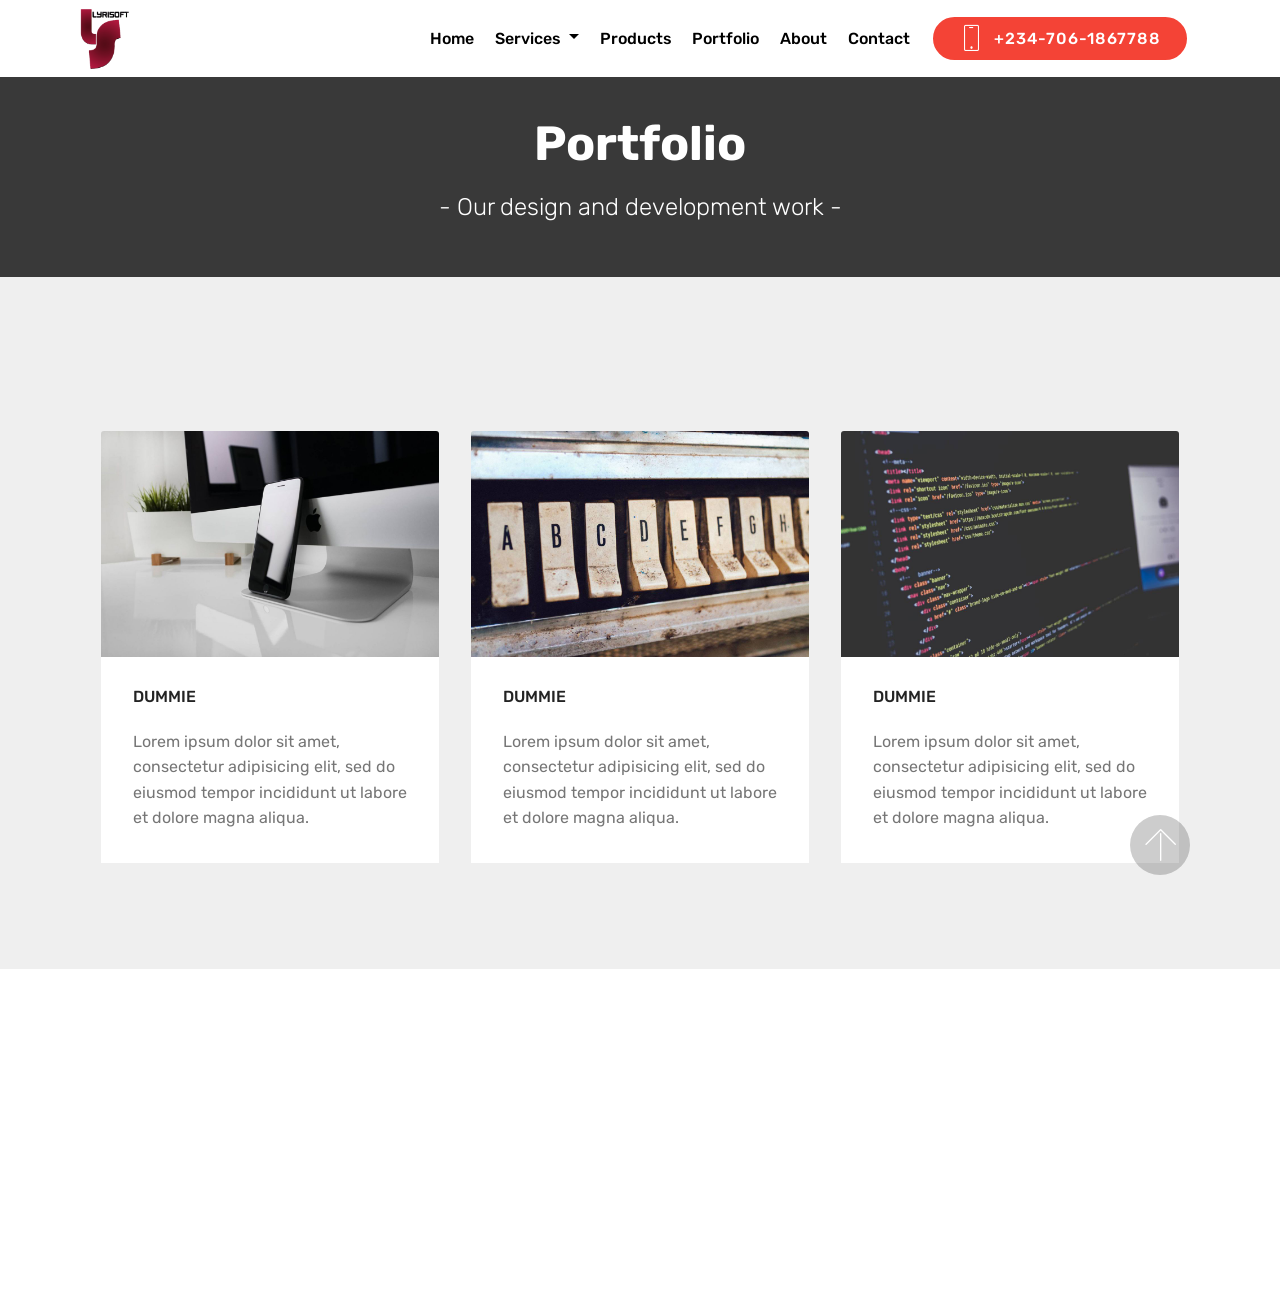
<file: portfolio.html>
<!DOCTYPE html>
<html>
<head>
  <!-- Site made with Mobirise Website Builder v4.3.4, https://mobirise.com -->
  <meta charset="UTF-8">
  <meta http-equiv="X-UA-Compatible" content="IE=edge">
  <meta name="generator" content="Mobirise v4.3.4, mobirise.com">
  <meta name="viewport" content="width=device-width, initial-scale=1">
  <link rel="shortcut icon" href="assets/images/whatsapp-image-2017-11-01-at-19-1.47.54-128x128.png" type="image/x-icon">
  <meta name="description" content="We create products and deliver services that satisfy our ever growing clients">
  <title>Portfolio</title>
  <link rel="stylesheet" href="assets/web/assets/mobirise-icons/mobirise-icons.css">
  <link rel="stylesheet" href="assets/tether/tether.min.css">
  <link rel="stylesheet" href="assets/bootstrap/css/bootstrap.min.css">
  <link rel="stylesheet" href="assets/bootstrap/css/bootstrap-grid.min.css">
  <link rel="stylesheet" href="assets/bootstrap/css/bootstrap-reboot.min.css">
  <link rel="stylesheet" href="assets/socicon/css/styles.css">
  <link rel="stylesheet" href="assets/animate.css/animate.min.css">
  <link rel="stylesheet" href="assets/dropdown/css/style.css">
  <link rel="stylesheet" href="assets/theme/css/style.css">
  <link rel="stylesheet" href="assets/mobirise/css/mbr-additional.css" type="text/css">
  
  
  
</head>
<body>
<section class="menu cid-qzFuJLcUPN" once="menu" id="menu1-h" data-rv-view="825">

    

    <nav class="navbar navbar-expand beta-menu navbar-dropdown align-items-center navbar-fixed-top navbar-toggleable-sm">
        <button class="navbar-toggler navbar-toggler-right" type="button" data-toggle="collapse" data-target="#navbarSupportedContent" aria-controls="navbarSupportedContent" aria-expanded="false" aria-label="Toggle navigation">
            <div class="hamburger">
                <span></span>
                <span></span>
                <span></span>
                <span></span>
            </div>
        </button>
        <div class="menu-logo">
            <div class="navbar-brand">
                <span class="navbar-logo">
                    <a href="https://lyrisoft.github.io">
                         <img src="assets/images/official-logo-664x804.png" alt="Mobirise" title="" media-simple="true" style="height: 3.8rem;">
                    </a>
                </span>
                
            </div>
        </div>
        <div class="collapse navbar-collapse" id="navbarSupportedContent">
            <ul class="navbar-nav nav-dropdown" data-app-modern-menu="true"><li class="nav-item">
                    <a class="nav-link link text-black display-4" href="index.html">
                        
                        Home</a>
                </li><li class="nav-item dropdown"><a class="nav-link link dropdown-toggle text-black display-4" href="index.html#features14-f" data-toggle="dropdown-submenu" aria-expanded="false">
                        
                        Services
                    </a><div class="dropdown-menu"><div class="dropdown"><a class="dropdown-item dropdown-toggle text-black display-4" href="web.html" aria-expanded="false" data-toggle="dropdown-submenu">Web Design</a><div class="dropdown-menu dropdown-submenu"><a class="dropdown-item text-black display-4" href="index.html#features14-f" aria-expanded="false">CMS</a></div></div><div class="dropdown"><a class="dropdown-item dropdown-toggle text-black display-4" href="index.html#features14-f" data-toggle="dropdown-submenu" aria-expanded="false">Mobile App</a><div class="dropdown-menu dropdown-submenu"><a class="dropdown-item text-black display-4" href="index.html#features14-f">Android</a><a class="dropdown-item text-black display-4" href="index.html#features14-f">iOS</a><a class="dropdown-item text-black display-4" href="index.html#features14-f">Windows</a></div></div><div class="dropdown"><a class="dropdown-item dropdown-toggle text-black display-4" href="index.html#features14-f" aria-expanded="false" data-toggle="dropdown-submenu">Desktop App</a><div class="dropdown-menu dropdown-submenu"><a class="dropdown-item text-black display-4" href="index.html#features14-f" aria-expanded="false">Windows</a></div></div><a class="dropdown-item text-black display-4" href="index.html#features14-f">Digital Marketing</a><div class="dropdown"><a class="dropdown-item dropdown-toggle text-black display-4" href="index.html#features14-f" data-toggle="dropdown-submenu" aria-expanded="false">Graphics Design</a><div class="dropdown-menu dropdown-submenu"><a class="dropdown-item text-black display-4" href="index.html#features14-f">Branding</a><a class="dropdown-item text-black display-4" href="index.html#features14-f">Logo Creation</a></div></div><a class="dropdown-item text-black display-4" href="index.html#features14-f" aria-expanded="false">E-Commerce</a><a class="dropdown-item text-black display-4" href="index.html#features14-f" aria-expanded="false">IT Support</a></div></li><li class="nav-item"><a class="nav-link link text-black display-4" href="products.html" aria-expanded="false">
                        
                        Products</a></li><li class="nav-item"><a class="nav-link link text-black display-4" href="portfolio.html">
                        
                        Portfolio</a></li><li class="nav-item"><a class="nav-link link text-black display-4" href="about.html">
                        
                        About</a></li><li class="nav-item">
                    <a class="nav-link link text-black display-4" href="contact.html">
                        
                        Contact</a>
                </li></ul>
            <div class="navbar-buttons mbr-section-btn"><a class="btn btn-sm btn-secondary display-4" href="tel:+234-706-186778"><span class="mbri-mobile mbr-iconfont mbr-iconfont-btn"></span>
                    +234-706-1867788</a></div>
        </div>
    </nav>
</section>

<section class="engine"><a href="https://mobirise.co/c">web site maker</a></section><section class="mbr-section content5 cid-qzQbZtS0ca" id="content5-1d" data-rv-view="827">

    

    

    <div class="container">
        <div class="media-container-row">
            <div class="title col-12 col-md-8">
                <h2 class="align-center mbr-bold mbr-white pb-3 mbr-fonts-style display-2">
                    Portfolio</h2>
                <h3 class="mbr-section-subtitle align-center mbr-light mbr-white pb-3 mbr-fonts-style display-5">- Our design and development work -</h3>
                
                
            </div>
        </div>
    </div>
</section>

<section class="features18 popup-btn-cards cid-qzQe21UWxA" id="features18-1f" data-rv-view="830">

    

    
    <div class="container">
        
        
        <div class="media-container-row pt-5 ">
            <div class="card p-3 col-12 col-md-6 col-lg-4">
                <div class="card-wrapper ">
                    <div class="card-img">
                        <div class="mbr-overlay"></div>
                        <div class="mbr-section-btn text-center"><a href="portfolio.html#features18-1f" class="btn btn-primary display-4">
                                Learn More
                            </a></div>
                        <img src="assets/images/01.jpg" alt="Mobirise" media-simple="true">
                    </div>
                    <div class="card-box">
                        <h4 class="card-title mbr-fonts-style display-7">
                            DUMMIE</h4>
                        <p class="mbr-text mbr-fonts-style align-left display-7">Lorem ipsum dolor sit amet, consectetur adipisicing elit, sed do eiusmod
tempor incididunt ut labore et dolore magna aliqua.</p>
                    </div>
                </div>
            </div>
            <div class="card p-3 col-12 col-md-6 col-lg-4">
                <div class="card-wrapper">
                    <div class="card-img">
                        <div class="mbr-overlay"></div>
                        <div class="mbr-section-btn text-center"><a href="portfolio.html#features18-1f" class="btn btn-primary display-4">
                                Learn More
                            </a></div>
                        <img src="assets/images/02.jpg" alt="Mobirise" media-simple="true">
                    </div>
                    <div class="card-box">
                        <h4 class="card-title mbr-fonts-style display-7">
                            DUMMIE
                        </h4>
                        <p class="mbr-text mbr-fonts-style display-7">
                           Lorem ipsum dolor sit amet, consectetur adipisicing elit, sed do eiusmod tempor incididunt ut labore et dolore magna aliqua.
                        </p>
                    </div>
                </div>
            </div>

            <div class="card p-3 col-12 col-md-6 col-lg-4">
                <div class="card-wrapper">
                    <div class="card-img">
                        <div class="mbr-overlay"></div>
                        <div class="mbr-section-btn text-center"><a href="portfolio.html#features18-1f" class="btn btn-primary display-4">
                                Learn More
                            </a></div>
                        <img src="assets/images/03.jpg" alt="Mobirise" media-simple="true">
                    </div>
                    <div class="card-box">
                        <h4 class="card-title mbr-fonts-style display-7">
                            DUMMIE
                        </h4>
                        <p class="mbr-text mbr-fonts-style display-7">
                            Lorem ipsum dolor sit amet, consectetur adipisicing elit, sed do eiusmod tempor incididunt ut labore et dolore magna aliqua.
                        </p>
                    </div>
                </div>
            </div>

            
        </div>
    </div>
</section>

<section class="cid-qzQeNuCdZg mbr-reveal" id="footer1-1h" data-rv-view="833">

    

    

    <div class="container">
        <div class="media-container-row content text-white">
            <div class="col-12 col-md-3">
                <div class="media-wrap">
                    <a href="https://lyrisoft.github.io">
                        <img src="assets/images/white-official-logo-664x804.png" alt="Mobirise" title="" media-simple="true">
                    </a>
                </div>
            </div>
            <div class="col-12 col-md-3 mbr-fonts-style display-7">
                <h5 class="pb-3">
                    Address
                </h5>
                <p class="mbr-text">Plot 125 Ngozi Okonjo Iweala Way Utako-Wuye Link Rd. Abuja</p>
            </div>
            <div class="col-12 col-md-3 mbr-fonts-style display-7">
                <h5 class="pb-3">
                    Contacts
                </h5>
                <p class="mbr-text">
                    Email: lyrisoft2017@gmail.com
                    <br>+234 (0) 706 - 1867 788<br>+234 (0) 706 - 8164 644<br></p>
            </div>
            <div class="col-12 col-md-3 mbr-fonts-style display-4">
                <h5 class="pb-3">
                    Links
                </h5>
                <p class="mbr-text"><a href="https://iampeters.github.io"><br></a><a href="https://pentracode.com"><br></a><br></p>
            </div>
        </div>
        <div class="footer-lower">
            <div class="media-container-row">
                <div class="col-sm-12">
                    <hr>
                </div>
            </div>
            <div class="media-container-row mbr-white">
                <div class="col-sm-6 copyright">
                    <p class="mbr-text mbr-fonts-style display-7">
                        © Copyright 2017 Lyrisoft - All Rights Reserved
                    </p>
                </div>
                <div class="col-md-6">
                    <div class="social-list align-right">
                        <div class="soc-item">
                            <a href="https://twitter.com/lyrisoft" target="_blank">
                                <span class="mbr-iconfont mbr-iconfont-social socicon-twitter socicon" media-simple="true"></span>
                            </a>
                        </div>
                        <div class="soc-item">
                            <a href="https://www.facebook.com/lyrisoft" target="_blank">
                                <span class="mbr-iconfont mbr-iconfont-social socicon-facebook socicon" media-simple="true"></span>
                            </a>
                        </div>
                        <div class="soc-item">
                            <a href="https://github.com/lyrisoft">
                                <span class="mbr-iconfont mbr-iconfont-social socicon-github socicon" media-simple="true"></span>
                            </a>
                        </div>
                        <div class="soc-item">
                            <a href="https://instagram.com/chikezie.peters" target="_blank">
                                <span class="mbr-iconfont mbr-iconfont-social socicon-instagram socicon" media-simple="true"></span>
                            </a>
                        </div>
                        
                        
                    </div>
                </div>
            </div>
        </div>
    </div>
</section>


  <script src="assets/web/assets/jquery/jquery.min.js"></script>
  <script src="assets/popper/popper.min.js"></script>
  <script src="assets/tether/tether.min.js"></script>
  <script src="assets/bootstrap/js/bootstrap.min.js"></script>
  <script src="assets/smooth-scroll/smooth-scroll.js"></script>
  <script src="assets/touch-swipe/jquery.touch-swipe.min.js"></script>
  <script src="assets/viewport-checker/jquery.viewportchecker.js"></script>
  <script src="assets/dropdown/js/script.min.js"></script>
  <script src="assets/theme/js/script.js"></script>
  
  
 <div id="scrollToTop" class="scrollToTop mbr-arrow-up"><a style="text-align: center;"><i class="mbri-down mbr-iconfont"></i></a></div>
    <input name="animation" type="hidden">
  </body>
</html>
</file>
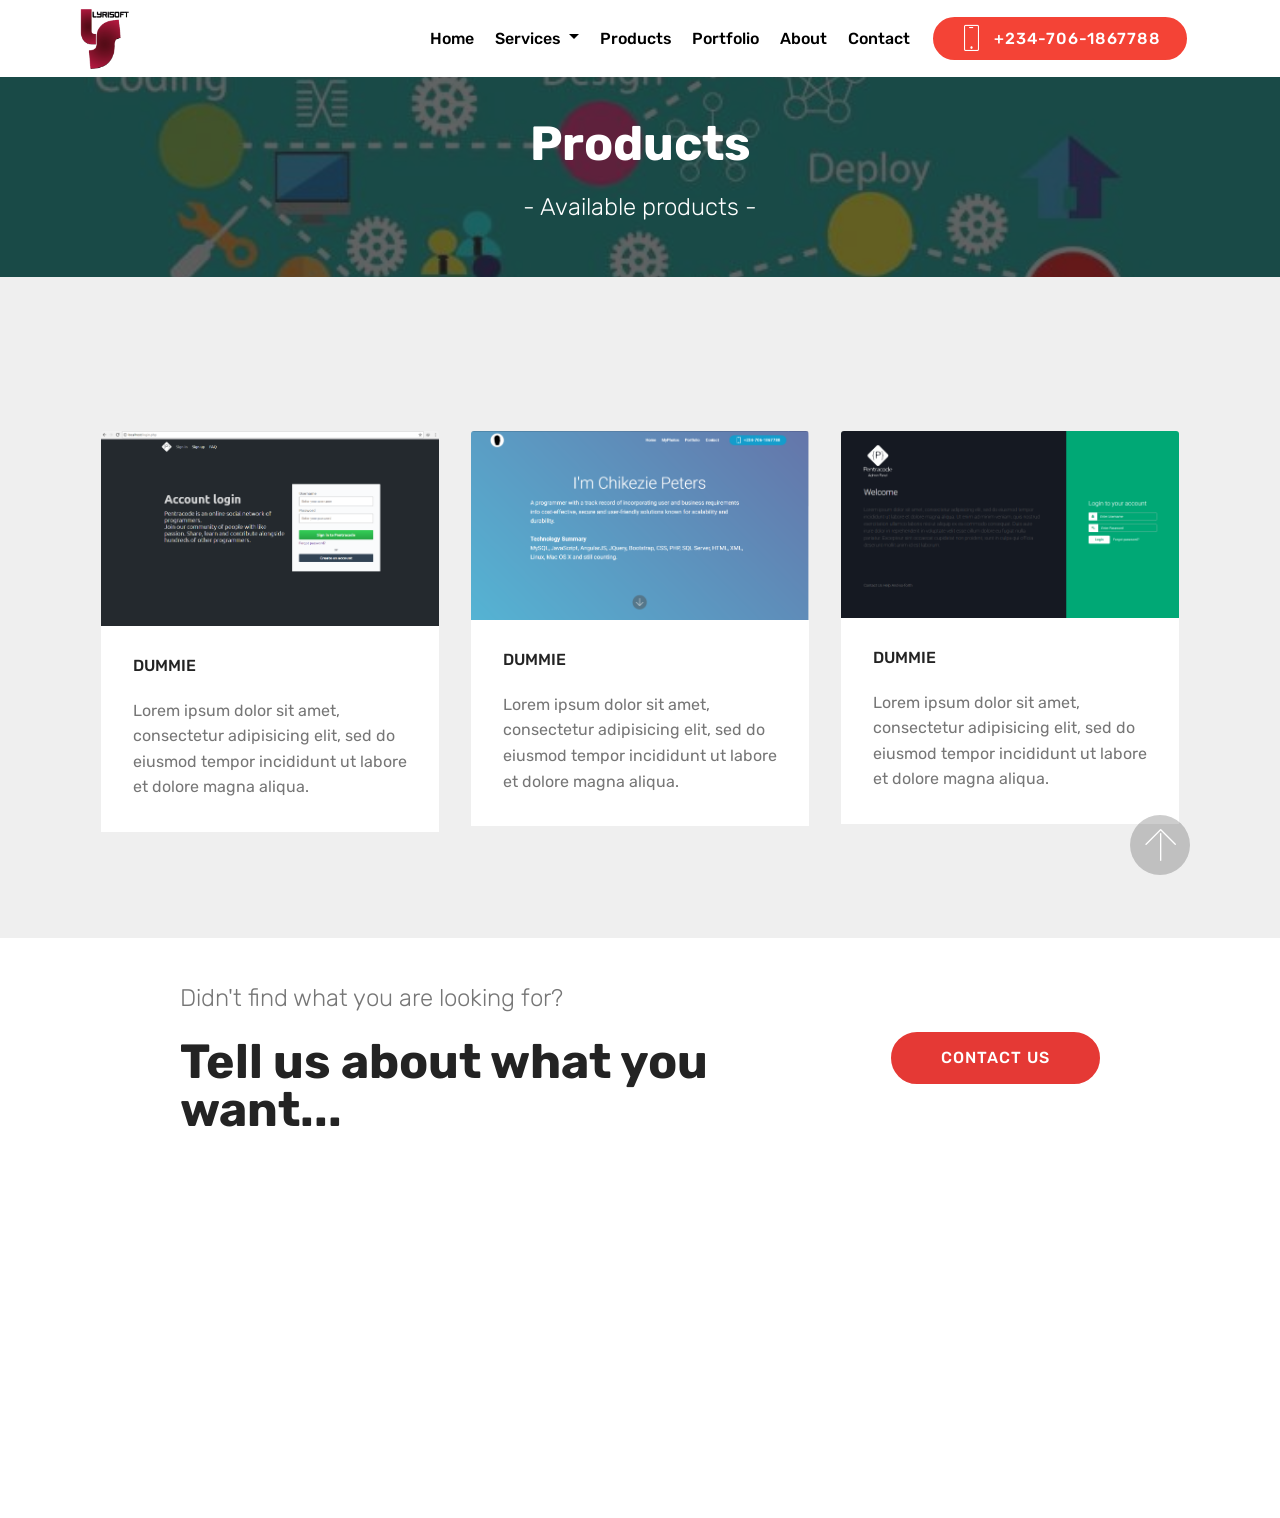
<file: products.html>
<!DOCTYPE html>
<html>
<head>
  <!-- Site made with Mobirise Website Builder v4.3.4, https://mobirise.com -->
  <meta charset="UTF-8">
  <meta http-equiv="X-UA-Compatible" content="IE=edge">
  <meta name="generator" content="Mobirise v4.3.4, mobirise.com">
  <meta name="viewport" content="width=device-width, initial-scale=1">
  <link rel="shortcut icon" href="assets/images/whatsapp-image-2017-11-01-at-19-1.47.54-128x128.png" type="image/x-icon">
  <meta name="description" content="Our products are built and creatively developed with the users in mind.">
  <title>Products</title>
  <link rel="stylesheet" href="assets/web/assets/mobirise-icons/mobirise-icons.css">
  <link rel="stylesheet" href="assets/tether/tether.min.css">
  <link rel="stylesheet" href="assets/bootstrap/css/bootstrap.min.css">
  <link rel="stylesheet" href="assets/bootstrap/css/bootstrap-grid.min.css">
  <link rel="stylesheet" href="assets/bootstrap/css/bootstrap-reboot.min.css">
  <link rel="stylesheet" href="assets/socicon/css/styles.css">
  <link rel="stylesheet" href="assets/animate.css/animate.min.css">
  <link rel="stylesheet" href="assets/dropdown/css/style.css">
  <link rel="stylesheet" href="assets/theme/css/style.css">
  <link rel="stylesheet" href="assets/mobirise/css/mbr-additional.css" type="text/css">
  
  
  
</head>
<body>
<section class="menu cid-qzFuJLcUPN" once="menu" id="menu1-g" data-rv-view="811">

    

    <nav class="navbar navbar-expand beta-menu navbar-dropdown align-items-center navbar-fixed-top navbar-toggleable-sm">
        <button class="navbar-toggler navbar-toggler-right" type="button" data-toggle="collapse" data-target="#navbarSupportedContent" aria-controls="navbarSupportedContent" aria-expanded="false" aria-label="Toggle navigation">
            <div class="hamburger">
                <span></span>
                <span></span>
                <span></span>
                <span></span>
            </div>
        </button>
        <div class="menu-logo">
            <div class="navbar-brand">
                <span class="navbar-logo">
                    <a href="https://lyrisoft.github.io">
                         <img src="assets/images/official-logo-664x804.png" alt="Mobirise" title="" media-simple="true" style="height: 3.8rem;">
                    </a>
                </span>
                
            </div>
        </div>
        <div class="collapse navbar-collapse" id="navbarSupportedContent">
            <ul class="navbar-nav nav-dropdown" data-app-modern-menu="true"><li class="nav-item">
                    <a class="nav-link link text-black display-4" href="index.html">
                        
                        Home</a>
                </li><li class="nav-item dropdown"><a class="nav-link link dropdown-toggle text-black display-4" href="index.html#features14-f" data-toggle="dropdown-submenu" aria-expanded="false">
                        
                        Services
                    </a><div class="dropdown-menu"><div class="dropdown"><a class="dropdown-item dropdown-toggle text-black display-4" href="web.html" aria-expanded="false" data-toggle="dropdown-submenu">Web Design</a><div class="dropdown-menu dropdown-submenu"><a class="dropdown-item text-black display-4" href="index.html#features14-f" aria-expanded="false">CMS</a></div></div><div class="dropdown"><a class="dropdown-item dropdown-toggle text-black display-4" href="index.html#features14-f" data-toggle="dropdown-submenu" aria-expanded="false">Mobile App</a><div class="dropdown-menu dropdown-submenu"><a class="dropdown-item text-black display-4" href="index.html#features14-f">Android</a><a class="dropdown-item text-black display-4" href="index.html#features14-f">iOS</a><a class="dropdown-item text-black display-4" href="index.html#features14-f">Windows</a></div></div><div class="dropdown"><a class="dropdown-item dropdown-toggle text-black display-4" href="index.html#features14-f" aria-expanded="false" data-toggle="dropdown-submenu">Desktop App</a><div class="dropdown-menu dropdown-submenu"><a class="dropdown-item text-black display-4" href="index.html#features14-f" aria-expanded="false">Windows</a></div></div><a class="dropdown-item text-black display-4" href="index.html#features14-f">Digital Marketing</a><div class="dropdown"><a class="dropdown-item dropdown-toggle text-black display-4" href="index.html#features14-f" data-toggle="dropdown-submenu" aria-expanded="false">Graphics Design</a><div class="dropdown-menu dropdown-submenu"><a class="dropdown-item text-black display-4" href="index.html#features14-f">Branding</a><a class="dropdown-item text-black display-4" href="index.html#features14-f">Logo Creation</a></div></div><a class="dropdown-item text-black display-4" href="index.html#features14-f" aria-expanded="false">E-Commerce</a><a class="dropdown-item text-black display-4" href="index.html#features14-f" aria-expanded="false">IT Support</a></div></li><li class="nav-item"><a class="nav-link link text-black display-4" href="products.html" aria-expanded="false">
                        
                        Products</a></li><li class="nav-item"><a class="nav-link link text-black display-4" href="portfolio.html">
                        
                        Portfolio</a></li><li class="nav-item"><a class="nav-link link text-black display-4" href="about.html">
                        
                        About</a></li><li class="nav-item">
                    <a class="nav-link link text-black display-4" href="contact.html">
                        
                        Contact</a>
                </li></ul>
            <div class="navbar-buttons mbr-section-btn"><a class="btn btn-sm btn-secondary display-4" href="tel:+234-706-186778"><span class="mbri-mobile mbr-iconfont mbr-iconfont-btn"></span>
                    +234-706-1867788</a></div>
        </div>
    </nav>
</section>

<section class="engine"><a href="https://mobirise.co/a">free web site builder</a></section><section class="mbr-section content5 cid-qzQlqY8lvU" id="content5-1j" data-rv-view="813">

    

    <div class="mbr-overlay" style="opacity: 0.7; background-color: rgb(35, 35, 35);">
    </div>

    <div class="container">
        <div class="media-container-row">
            <div class="title col-12 col-md-8">
                <h2 class="align-center mbr-bold mbr-white pb-3 mbr-fonts-style display-2">
                    Products</h2>
                <h3 class="mbr-section-subtitle align-center mbr-light mbr-white pb-3 mbr-fonts-style display-5">- Available products -</h3>
                
                
            </div>
        </div>
    </div>
</section>

<section class="features18 popup-btn-cards cid-qzQlQOctbI" id="features18-1k" data-rv-view="816">

    

    
    <div class="container">
        
        
        <div class="media-container-row pt-5 ">
            <div class="card p-3 col-12 col-md-6 col-lg-4">
                <div class="card-wrapper ">
                    <div class="card-img">
                        <div class="mbr-overlay"></div>
                        <div class="mbr-section-btn text-center"><a href="products.html#features18-1k" class="btn btn-primary display-4">
                                Learn More
                            </a></div>
                        <img src="assets/images/login-screen-1435x825.png" alt="Mobirise" title="" media-simple="true">
                    </div>
                    <div class="card-box">
                        <h4 class="card-title mbr-fonts-style display-7">
                            DUMMIE</h4>
                        <p class="mbr-text mbr-fonts-style align-left display-7">Lorem ipsum dolor sit amet, consectetur adipisicing elit, sed do eiusmod tempor incididunt ut labore et dolore magna aliqua.</p>
                    </div>
                </div>
            </div>
            <div class="card p-3 col-12 col-md-6 col-lg-4">
                <div class="card-wrapper">
                    <div class="card-img">
                        <div class="mbr-overlay"></div>
                        <div class="mbr-section-btn text-center"><a href="products.html#features18-1k" class="btn btn-primary display-4">
                                Learn More
                            </a></div>
                        <img src="assets/images/iampeters-1425x795.png" alt="Mobirise" title="" media-simple="true">
                    </div>
                    <div class="card-box">
                        <h4 class="card-title mbr-fonts-style display-7">
                            DUMMIE</h4>
                        <p class="mbr-text mbr-fonts-style display-7">
                           Lorem ipsum dolor sit amet, consectetur adipisicing elit, sed do eiusmod tempor incididunt ut labore et dolore magna aliqua.</p>
                    </div>
                </div>
            </div>

            <div class="card p-3 col-12 col-md-6 col-lg-4">
                <div class="card-wrapper">
                    <div class="card-img">
                        <div class="mbr-overlay"></div>
                        <div class="mbr-section-btn text-center"><a href="products.html#features18-1k" class="btn btn-primary display-4">
                                Learn More
                            </a></div>
                        <img src="assets/images/admin-login-1436x792.png" alt="Mobirise" title="" media-simple="true">
                    </div>
                    <div class="card-box">
                        <h4 class="card-title mbr-fonts-style display-7">
                            DUMMIE</h4>
                        <p class="mbr-text mbr-fonts-style display-7">
                            Lorem ipsum dolor sit amet, consectetur adipisicing elit, sed do eiusmod tempor incididunt ut labore et dolore magna aliqua.</p>
                    </div>
                </div>
            </div>

            
        </div>
    </div>
</section>

<section class="mbr-section info1 cid-qzQmqcyris" id="info1-1l" data-rv-view="819">

    

    
    <div class="container">
        <div class="row justify-content-center">
            <div class="media-container-column title col-12 col-lg-7 col-md-6">
                <h3 class="mbr-section-subtitle align-left mbr-light pb-3 mbr-fonts-style display-5">
                    Didn't find what you are looking for?</h3>
                <h2 class="align-left mbr-bold mbr-fonts-style display-2">Tell us about what you want...</h2>
            </div>
            <div class="media-container-column col-12 col-lg-3 col-md-4">
                <div class="mbr-section-btn align-right py-4"><a class="btn btn-success display-4" href="contact.html">CONTACT US</a></div>
            </div>
        </div>
    </div>
</section>

<section class="cid-qzQnjF13hU mbr-reveal" id="footer1-1m" data-rv-view="822">

    

    

    <div class="container">
        <div class="media-container-row content text-white">
            <div class="col-12 col-md-3">
                <div class="media-wrap">
                    <a href="https://lyrisoft.github.io">
                        <img src="assets/images/white-official-logo-664x804.png" alt="Mobirise" title="" media-simple="true">
                    </a>
                </div>
            </div>
            <div class="col-12 col-md-3 mbr-fonts-style display-7">
                <h5 class="pb-3">
                    Address
                </h5>
                <p class="mbr-text">Plot 125 Ngozi Okonjo Iweala Way Utako-Wuye Link Rd. Abuja</p>
            </div>
            <div class="col-12 col-md-3 mbr-fonts-style display-7">
                <h5 class="pb-3">
                    Contacts
                </h5>
                <p class="mbr-text">
                    Email: lyrisoft2017@gmail.com
                    <br>+234 (0) 706 - 1867 788<br>+234 (0) 706 - 8164 644<br></p>
            </div>
            <div class="col-12 col-md-3 mbr-fonts-style display-4">
                <h5 class="pb-3">
                    Links
                </h5>
                <p class="mbr-text"><a href="https://iampeters.github.io"><br></a><a href="https://pentracode.com"><br></a><br></p>
            </div>
        </div>
        <div class="footer-lower">
            <div class="media-container-row">
                <div class="col-sm-12">
                    <hr>
                </div>
            </div>
            <div class="media-container-row mbr-white">
                <div class="col-sm-6 copyright">
                    <p class="mbr-text mbr-fonts-style display-7">
                        © Copyright 2017 Lyrisoft - All Rights Reserved
                    </p>
                </div>
                <div class="col-md-6">
                    <div class="social-list align-right">
                        <div class="soc-item">
                            <a href="https://twitter.com/lyrisoft" target="_blank">
                                <span class="mbr-iconfont mbr-iconfont-social socicon-twitter socicon" media-simple="true"></span>
                            </a>
                        </div>
                        <div class="soc-item">
                            <a href="https://www.facebook.com/lyrisoft" target="_blank">
                                <span class="mbr-iconfont mbr-iconfont-social socicon-facebook socicon" media-simple="true"></span>
                            </a>
                        </div>
                        <div class="soc-item">
                            <a href="https://github.com/lyrisoft">
                                <span class="mbr-iconfont mbr-iconfont-social socicon-github socicon" media-simple="true"></span>
                            </a>
                        </div>
                        <div class="soc-item">
                            <a href="https://instagram.com/chikezie.peters" target="_blank">
                                <span class="mbr-iconfont mbr-iconfont-social socicon-instagram socicon" media-simple="true"></span>
                            </a>
                        </div>
                        
                        
                    </div>
                </div>
            </div>
        </div>
    </div>
</section>


  <script src="assets/web/assets/jquery/jquery.min.js"></script>
  <script src="assets/popper/popper.min.js"></script>
  <script src="assets/tether/tether.min.js"></script>
  <script src="assets/bootstrap/js/bootstrap.min.js"></script>
  <script src="assets/smooth-scroll/smooth-scroll.js"></script>
  <script src="assets/touch-swipe/jquery.touch-swipe.min.js"></script>
  <script src="assets/viewport-checker/jquery.viewportchecker.js"></script>
  <script src="assets/dropdown/js/script.min.js"></script>
  <script src="assets/theme/js/script.js"></script>
  
  
 <div id="scrollToTop" class="scrollToTop mbr-arrow-up"><a style="text-align: center;"><i class="mbri-down mbr-iconfont"></i></a></div>
    <input name="animation" type="hidden">
  </body>
</html>
</file>
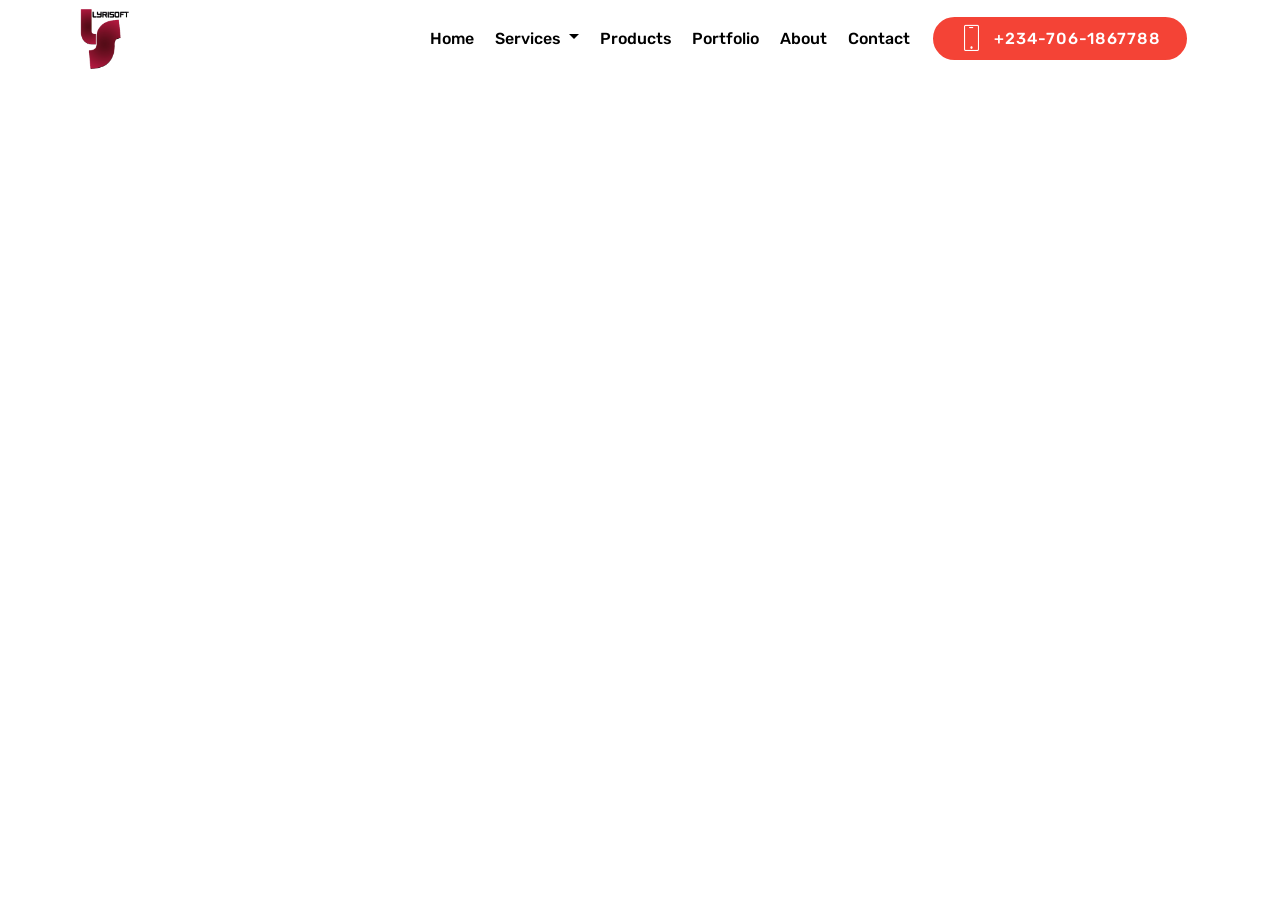
<file: web.html>
<!DOCTYPE html>
<html>
<head>
  <!-- Site made with Mobirise Website Builder v4.3.4, https://mobirise.com -->
  <meta charset="UTF-8">
  <meta http-equiv="X-UA-Compatible" content="IE=edge">
  <meta name="generator" content="Mobirise v4.3.4, mobirise.com">
  <meta name="viewport" content="width=device-width, initial-scale=1">
  <link rel="shortcut icon" href="assets/images/whatsapp-image-2017-11-01-at-19-1.47.54-128x128.png" type="image/x-icon">
  <meta name="description" content="We build responsive websites that fits well on any device using latest web technologies.">
  <title>Web Design</title>
  <link rel="stylesheet" href="assets/web/assets/mobirise-icons/mobirise-icons.css">
  <link rel="stylesheet" href="assets/tether/tether.min.css">
  <link rel="stylesheet" href="assets/bootstrap/css/bootstrap.min.css">
  <link rel="stylesheet" href="assets/bootstrap/css/bootstrap-grid.min.css">
  <link rel="stylesheet" href="assets/bootstrap/css/bootstrap-reboot.min.css">
  <link rel="stylesheet" href="assets/dropdown/css/style.css">
  <link rel="stylesheet" href="assets/animate.css/animate.min.css">
  <link rel="stylesheet" href="assets/theme/css/style.css">
  <link rel="stylesheet" href="assets/mobirise/css/mbr-additional.css" type="text/css">
  
  
  
</head>
<body>
<section class="menu cid-qzFuJLcUPN" once="menu" id="menu1-j" data-rv-view="844">

    

    <nav class="navbar navbar-expand beta-menu navbar-dropdown align-items-center navbar-fixed-top navbar-toggleable-sm">
        <button class="navbar-toggler navbar-toggler-right" type="button" data-toggle="collapse" data-target="#navbarSupportedContent" aria-controls="navbarSupportedContent" aria-expanded="false" aria-label="Toggle navigation">
            <div class="hamburger">
                <span></span>
                <span></span>
                <span></span>
                <span></span>
            </div>
        </button>
        <div class="menu-logo">
            <div class="navbar-brand">
                <span class="navbar-logo">
                    <a href="https://lyrisoft.github.io">
                         <img src="assets/images/official-logo-664x804.png" alt="Mobirise" title="" media-simple="true" style="height: 3.8rem;">
                    </a>
                </span>
                
            </div>
        </div>
        <div class="collapse navbar-collapse" id="navbarSupportedContent">
            <ul class="navbar-nav nav-dropdown" data-app-modern-menu="true"><li class="nav-item">
                    <a class="nav-link link text-black display-4" href="index.html">
                        
                        Home</a>
                </li><li class="nav-item dropdown"><a class="nav-link link dropdown-toggle text-black display-4" href="index.html#features14-f" data-toggle="dropdown-submenu" aria-expanded="false">
                        
                        Services
                    </a><div class="dropdown-menu"><div class="dropdown"><a class="dropdown-item dropdown-toggle text-black display-4" href="web.html" aria-expanded="false" data-toggle="dropdown-submenu">Web Design</a><div class="dropdown-menu dropdown-submenu"><a class="dropdown-item text-black display-4" href="index.html#features14-f" aria-expanded="false">CMS</a></div></div><div class="dropdown"><a class="dropdown-item dropdown-toggle text-black display-4" href="index.html#features14-f" data-toggle="dropdown-submenu" aria-expanded="false">Mobile App</a><div class="dropdown-menu dropdown-submenu"><a class="dropdown-item text-black display-4" href="index.html#features14-f">Android</a><a class="dropdown-item text-black display-4" href="index.html#features14-f">iOS</a><a class="dropdown-item text-black display-4" href="index.html#features14-f">Windows</a></div></div><div class="dropdown"><a class="dropdown-item dropdown-toggle text-black display-4" href="index.html#features14-f" aria-expanded="false" data-toggle="dropdown-submenu">Desktop App</a><div class="dropdown-menu dropdown-submenu"><a class="dropdown-item text-black display-4" href="index.html#features14-f" aria-expanded="false">Windows</a></div></div><a class="dropdown-item text-black display-4" href="index.html#features14-f">Digital Marketing</a><div class="dropdown"><a class="dropdown-item dropdown-toggle text-black display-4" href="index.html#features14-f" data-toggle="dropdown-submenu" aria-expanded="false">Graphics Design</a><div class="dropdown-menu dropdown-submenu"><a class="dropdown-item text-black display-4" href="index.html#features14-f">Branding</a><a class="dropdown-item text-black display-4" href="index.html#features14-f">Logo Creation</a></div></div><a class="dropdown-item text-black display-4" href="index.html#features14-f" aria-expanded="false">E-Commerce</a><a class="dropdown-item text-black display-4" href="index.html#features14-f" aria-expanded="false">IT Support</a></div></li><li class="nav-item"><a class="nav-link link text-black display-4" href="products.html" aria-expanded="false">
                        
                        Products</a></li><li class="nav-item"><a class="nav-link link text-black display-4" href="portfolio.html">
                        
                        Portfolio</a></li><li class="nav-item"><a class="nav-link link text-black display-4" href="about.html">
                        
                        About</a></li><li class="nav-item">
                    <a class="nav-link link text-black display-4" href="contact.html">
                        
                        Contact</a>
                </li></ul>
            <div class="navbar-buttons mbr-section-btn"><a class="btn btn-sm btn-secondary display-4" href="tel:+234-706-186778"><span class="mbri-mobile mbr-iconfont mbr-iconfont-btn"></span>
                    +234-706-1867788</a></div>
        </div>
    </nav>
</section>


  <section class="engine"><a href="https://mobirise.co/c">free web maker</a></section><script src="assets/web/assets/jquery/jquery.min.js"></script>
  <script src="assets/popper/popper.min.js"></script>
  <script src="assets/tether/tether.min.js"></script>
  <script src="assets/bootstrap/js/bootstrap.min.js"></script>
  <script src="assets/dropdown/js/script.min.js"></script>
  <script src="assets/touch-swipe/jquery.touch-swipe.min.js"></script>
  <script src="assets/viewport-checker/jquery.viewportchecker.js"></script>
  <script src="assets/smooth-scroll/smooth-scroll.js"></script>
  <script src="assets/theme/js/script.js"></script>
  
  
 <div id="scrollToTop" class="scrollToTop mbr-arrow-up"><a style="text-align: center;"><i class="mbri-down mbr-iconfont"></i></a></div>
    <input name="animation" type="hidden">
  </body>
</html>
</file>
<file: assets/web/assets/mobirise-icons/mobirise-icons.css>
@font-face {
  font-family: 'MobiriseIcons';
  src:  url('mobirise-icons.eot?spat4u');
  src:  url('mobirise-icons.eot?spat4u#iefix') format('embedded-opentype'),
    url('mobirise-icons.ttf?spat4u') format('truetype'),
    url('mobirise-icons.woff?spat4u') format('woff'),
    url('mobirise-icons.svg?spat4u#MobiriseIcons') format('svg');
  font-weight: normal;
  font-style: normal;
}

[class^="mbri-"], [class*=" mbri-"] {
  /* use !important to prevent issues with browser extensions that change fonts */
  font-family: MobiriseIcons !important;
  speak: none;
  font-style: normal;
  font-weight: normal;
  font-variant: normal;
  text-transform: none;
  line-height: 1;

  /* Better Font Rendering =========== */
  -webkit-font-smoothing: antialiased;
  -moz-osx-font-smoothing: grayscale;
}

.mbri-add-submenu:before {
  content: "\e900";
}
.mbri-alert:before {
  content: "\e901";
}
.mbri-align-center:before {
  content: "\e902";
}
.mbri-align-justify:before {
  content: "\e903";
}
.mbri-align-left:before {
  content: "\e904";
}
.mbri-align-right:before {
  content: "\e905";
}
.mbri-android:before {
  content: "\e906";
}
.mbri-apple:before {
  content: "\e907";
}
.mbri-arrow-down:before {
  content: "\e908";
}
.mbri-arrow-next:before {
  content: "\e909";
}
.mbri-arrow-prev:before {
  content: "\e90a";
}
.mbri-arrow-up:before {
  content: "\e90b";
}
.mbri-bold:before {
  content: "\e90c";
}
.mbri-bookmark:before {
  content: "\e90d";
}
.mbri-bootstrap:before {
  content: "\e90e";
}
.mbri-briefcase:before {
  content: "\e90f";
}
.mbri-browse:before {
  content: "\e910";
}
.mbri-bulleted-list:before {
  content: "\e911";
}
.mbri-calendar:before {
  content: "\e912";
}
.mbri-camera:before {
  content: "\e913";
}
.mbri-cart-add:before {
  content: "\e914";
}
.mbri-cart-full:before {
  content: "\e915";
}
.mbri-cash:before {
  content: "\e916";
}
.mbri-change-style:before {
  content: "\e917";
}
.mbri-chat:before {
  content: "\e918";
}
.mbri-clock:before {
  content: "\e919";
}
.mbri-close:before {
  content: "\e91a";
}
.mbri-cloud:before {
  content: "\e91b";
}
.mbri-code:before {
  content: "\e91c";
}
.mbri-contact-form:before {
  content: "\e91d";
}
.mbri-credit-card:before {
  content: "\e91e";
}
.mbri-cursor-click:before {
  content: "\e91f";
}
.mbri-cust-feedback:before {
  content: "\e920";
}
.mbri-database:before {
  content: "\e921";
}
.mbri-delivery:before {
  content: "\e922";
}
.mbri-desktop:before {
  content: "\e923";
}
.mbri-devices:before {
  content: "\e924";
}
.mbri-down:before {
  content: "\e925";
}
.mbri-download:before {
  content: "\e989";
}
.mbri-drag-n-drop:before {
  content: "\e927";
}
.mbri-drag-n-drop2:before {
  content: "\e928";
}
.mbri-edit:before {
  content: "\e929";
}
.mbri-edit2:before {
  content: "\e92a";
}
.mbri-error:before {
  content: "\e92b";
}
.mbri-extension:before {
  content: "\e92c";
}
.mbri-features:before {
  content: "\e92d";
}
.mbri-file:before {
  content: "\e92e";
}
.mbri-flag:before {
  content: "\e92f";
}
.mbri-folder:before {
  content: "\e930";
}
.mbri-gift:before {
  content: "\e931";
}
.mbri-github:before {
  content: "\e932";
}
.mbri-globe:before {
  content: "\e933";
}
.mbri-globe-2:before {
  content: "\e934";
}
.mbri-growing-chart:before {
  content: "\e935";
}
.mbri-hearth:before {
  content: "\e936";
}
.mbri-help:before {
  content: "\e937";
}
.mbri-home:before {
  content: "\e938";
}
.mbri-hot-cup:before {
  content: "\e939";
}
.mbri-idea:before {
  content: "\e93a";
}
.mbri-image-gallery:before {
  content: "\e93b";
}
.mbri-image-slider:before {
  content: "\e93c";
}
.mbri-info:before {
  content: "\e93d";
}
.mbri-italic:before {
  content: "\e93e";
}
.mbri-key:before {
  content: "\e93f";
}
.mbri-laptop:before {
  content: "\e940";
}
.mbri-layers:before {
  content: "\e941";
}
.mbri-left-right:before {
  content: "\e942";
}
.mbri-left:before {
  content: "\e943";
}
.mbri-letter:before {
  content: "\e944";
}
.mbri-like:before {
  content: "\e945";
}
.mbri-link:before {
  content: "\e946";
}
.mbri-lock:before {
  content: "\e947";
}
.mbri-login:before {
  content: "\e948";
}
.mbri-logout:before {
  content: "\e949";
}
.mbri-magic-stick:before {
  content: "\e94a";
}
.mbri-map-pin:before {
  content: "\e94b";
}
.mbri-menu:before {
  content: "\e94c";
}
.mbri-mobile:before {
  content: "\e94d";
}
.mbri-mobile2:before {
  content: "\e94e";
}
.mbri-mobirise:before {
  content: "\e94f";
}
.mbri-more-horizontal:before {
  content: "\e950";
}
.mbri-more-vertical:before {
  content: "\e951";
}
.mbri-music:before {
  content: "\e952";
}
.mbri-new-file:before {
  content: "\e953";
}
.mbri-numbered-list:before {
  content: "\e954";
}
.mbri-opened-folder:before {
  content: "\e955";
}
.mbri-pages:before {
  content: "\e956";
}
.mbri-paper-plane:before {
  content: "\e957";
}
.mbri-paperclip:before {
  content: "\e958";
}
.mbri-photo:before {
  content: "\e959";
}
.mbri-photos:before {
  content: "\e95a";
}
.mbri-pin:before {
  content: "\e95b";
}
.mbri-play:before {
  content: "\e95c";
}
.mbri-plus:before {
  content: "\e95d";
}
.mbri-preview:before {
  content: "\e95e";
}
.mbri-print:before {
  content: "\e95f";
}
.mbri-protect:before {
  content: "\e960";
}
.mbri-question:before {
  content: "\e961";
}
.mbri-quote-left:before {
  content: "\e962";
}
.mbri-quote-right:before {
  content: "\e963";
}
.mbri-refresh:before {
  content: "\e964";
}
.mbri-responsive:before {
  content: "\e965";
}
.mbri-right:before {
  content: "\e966";
}
.mbri-rocket:before {
  content: "\e967";
}
.mbri-sad-face:before {
  content: "\e968";
}
.mbri-sale:before {
  content: "\e969";
}
.mbri-save:before {
  content: "\e96a";
}
.mbri-search:before {
  content: "\e96b";
}
.mbri-setting:before {
  content: "\e96c";
}
.mbri-setting2:before {
  content: "\e96d";
}
.mbri-setting3:before {
  content: "\e96e";
}
.mbri-share:before {
  content: "\e96f";
}
.mbri-shopping-bag:before {
  content: "\e970";
}
.mbri-shopping-basket:before {
  content: "\e971";
}
.mbri-shopping-cart:before {
  content: "\e972";
}
.mbri-sites:before {
  content: "\e973";
}
.mbri-smile-face:before {
  content: "\e974";
}
.mbri-speed:before {
  content: "\e975";
}
.mbri-star:before {
  content: "\e976";
}
.mbri-success:before {
  content: "\e977";
}
.mbri-sun:before {
  content: "\e978";
}
.mbri-sun2:before {
  content: "\e979";
}
.mbri-tablet:before {
  content: "\e97a";
}
.mbri-tablet-vertical:before {
  content: "\e97b";
}
.mbri-target:before {
  content: "\e97c";
}
.mbri-timer:before {
  content: "\e97d";
}
.mbri-to-ftp:before {
  content: "\e97e";
}
.mbri-to-local-drive:before {
  content: "\e97f";
}
.mbri-touch-swipe:before {
  content: "\e980";
}
.mbri-touch:before {
  content: "\e981";
}
.mbri-trash:before {
  content: "\e982";
}
.mbri-underline:before {
  content: "\e983";
}
.mbri-unlink:before {
  content: "\e984";
}
.mbri-unlock:before {
  content: "\e985";
}
.mbri-up-down:before {
  content: "\e986";
}
.mbri-up:before {
  content: "\e987";
}
.mbri-update:before {
  content: "\e988";
}
.mbri-upload:before {
 content: "\e926"; 
}
.mbri-user:before {
  content: "\e98a";
}
.mbri-user2:before {
  content: "\e98b";
}
.mbri-users:before {
  content: "\e98c";
}
.mbri-video:before {
  content: "\e98d";
}
.mbri-video-play:before {
  content: "\e98e";
}
.mbri-watch:before {
  content: "\e98f";
}
.mbri-website-theme:before {
  content: "\e990";
}
.mbri-wifi:before {
  content: "\e991";
}
.mbri-windows:before {
  content: "\e992";
}
.mbri-zoom-out:before {
  content: "\e993";
}
.mbri-redo:before {
  content: "\e994";
}
.mbri-undo:before {
  content: "\e995";
}
</file>
<file: assets/socicon/css/styles.css>
@charset "UTF-8";

@font-face {
  font-family: "socicon";
  src:url("../fonts/socicon.eot");
  src:url("../fonts/socicon.eot?#iefix") format("embedded-opentype"),
    url("../fonts/socicon.woff") format("woff"),
    url("../fonts/socicon.ttf") format("truetype"),
    url("../fonts/socicon.svg#socicon") format("svg");
  font-weight: normal;
  font-style: normal;

}

[data-icon]:before {
  font-family: "socicon" !important;
  content: attr(data-icon);
  font-style: normal !important;
  font-weight: normal !important;
  font-variant: normal !important;
  text-transform: none !important;
  speak: none;
  line-height: 1;
  -webkit-font-smoothing: antialiased;
  -moz-osx-font-smoothing: grayscale;
}

[class^="socicon-"]:before,
[class*=" socicon-"]:before {
  font-family: "socicon" !important;
  font-style: normal !important;
  font-weight: normal !important;
  font-variant: normal !important;
  text-transform: none !important;
  speak: none;
  line-height: 1;
  -webkit-font-smoothing: antialiased;
  -moz-osx-font-smoothing: grayscale;
}

.socicon-modelmayhem:before {
  content: "\e000";
}
.socicon-mixcloud:before {
  content: "\e001";
}
.socicon-drupal:before {
  content: "\e002";
}
.socicon-swarm:before {
  content: "\e003";
}
.socicon-istock:before {
  content: "\e004";
}
.socicon-yammer:before {
  content: "\e005";
}
.socicon-ello:before {
  content: "\e006";
}
.socicon-stackoverflow:before {
  content: "\e007";
}
.socicon-persona:before {
  content: "\e008";
}
.socicon-triplej:before {
  content: "\e009";
}
.socicon-houzz:before {
  content: "\e00a";
}
.socicon-rss:before {
  content: "\e00b";
}
.socicon-paypal:before {
  content: "\e00c";
}
.socicon-odnoklassniki:before {
  content: "\e00d";
}
.socicon-airbnb:before {
  content: "\e00e";
}
.socicon-periscope:before {
  content: "\e00f";
}
.socicon-outlook:before {
  content: "\e010";
}
.socicon-coderwall:before {
  content: "\e011";
}
.socicon-tripadvisor:before {
  content: "\e012";
}
.socicon-appnet:before {
  content: "\e013";
}
.socicon-goodreads:before {
  content: "\e014";
}
.socicon-tripit:before {
  content: "\e015";
}
.socicon-lanyrd:before {
  content: "\e016";
}
.socicon-slideshare:before {
  content: "\e017";
}
.socicon-buffer:before {
  content: "\e018";
}
.socicon-disqus:before {
  content: "\e019";
}
.socicon-vkontakte:before {
  content: "\e01a";
}
.socicon-whatsapp:before {
  content: "\e01b";
}
.socicon-patreon:before {
  content: "\e01c";
}
.socicon-storehouse:before {
  content: "\e01d";
}
.socicon-pocket:before {
  content: "\e01e";
}
.socicon-mail:before {
  content: "\e01f";
}
.socicon-blogger:before {
  content: "\e020";
}
.socicon-technorati:before {
  content: "\e021";
}
.socicon-reddit:before {
  content: "\e022";
}
.socicon-dribbble:before {
  content: "\e023";
}
.socicon-stumbleupon:before {
  content: "\e024";
}
.socicon-digg:before {
  content: "\e025";
}
.socicon-envato:before {
  content: "\e026";
}
.socicon-behance:before {
  content: "\e027";
}
.socicon-delicious:before {
  content: "\e028";
}
.socicon-deviantart:before {
  content: "\e029";
}
.socicon-forrst:before {
  content: "\e02a";
}
.socicon-play:before {
  content: "\e02b";
}
.socicon-zerply:before {
  content: "\e02c";
}
.socicon-wikipedia:before {
  content: "\e02d";
}
.socicon-apple:before {
  content: "\e02e";
}
.socicon-flattr:before {
  content: "\e02f";
}
.socicon-github:before {
  content: "\e030";
}
.socicon-renren:before {
  content: "\e031";
}
.socicon-friendfeed:before {
  content: "\e032";
}
.socicon-newsvine:before {
  content: "\e033";
}
.socicon-identica:before {
  content: "\e034";
}
.socicon-bebo:before {
  content: "\e035";
}
.socicon-zynga:before {
  content: "\e036";
}
.socicon-steam:before {
  content: "\e037";
}
.socicon-xbox:before {
  content: "\e038";
}
.socicon-windows:before {
  content: "\e039";
}
.socicon-qq:before {
  content: "\e03a";
}
.socicon-douban:before {
  content: "\e03b";
}
.socicon-meetup:before {
  content: "\e03c";
}
.socicon-playstation:before {
  content: "\e03d";
}
.socicon-android:before {
  content: "\e03e";
}
.socicon-snapchat:before {
  content: "\e03f";
}
.socicon-twitter:before {
  content: "\e040";
}
.socicon-facebook:before {
  content: "\e041";
}
.socicon-googleplus:before {
  content: "\e042";
}
.socicon-pinterest:before {
  content: "\e043";
}
.socicon-foursquare:before {
  content: "\e044";
}
.socicon-yahoo:before {
  content: "\e045";
}
.socicon-skype:before {
  content: "\e046";
}
.socicon-yelp:before {
  content: "\e047";
}
.socicon-feedburner:before {
  content: "\e048";
}
.socicon-linkedin:before {
  content: "\e049";
}
.socicon-viadeo:before {
  content: "\e04a";
}
.socicon-xing:before {
  content: "\e04b";
}
.socicon-myspace:before {
  content: "\e04c";
}
.socicon-soundcloud:before {
  content: "\e04d";
}
.socicon-spotify:before {
  content: "\e04e";
}
.socicon-grooveshark:before {
  content: "\e04f";
}
.socicon-lastfm:before {
  content: "\e050";
}
.socicon-youtube:before {
  content: "\e051";
}
.socicon-vimeo:before {
  content: "\e052";
}
.socicon-dailymotion:before {
  content: "\e053";
}
.socicon-vine:before {
  content: "\e054";
}
.socicon-flickr:before {
  content: "\e055";
}
.socicon-500px:before {
  content: "\e056";
}
.socicon-wordpress:before {
  content: "\e058";
}
.socicon-tumblr:before {
  content: "\e059";
}
.socicon-twitch:before {
  content: "\e05a";
}
.socicon-8tracks:before {
  content: "\e05b";
}
.socicon-amazon:before {
  content: "\e05c";
}
.socicon-icq:before {
  content: "\e05d";
}
.socicon-smugmug:before {
  content: "\e05e";
}
.socicon-ravelry:before {
  content: "\e05f";
}
.socicon-weibo:before {
  content: "\e060";
}
.socicon-baidu:before {
  content: "\e061";
}
.socicon-angellist:before {
  content: "\e062";
}
.socicon-ebay:before {
  content: "\e063";
}
.socicon-imdb:before {
  content: "\e064";
}
.socicon-stayfriends:before {
  content: "\e065";
}
.socicon-residentadvisor:before {
  content: "\e066";
}
.socicon-google:before {
  content: "\e067";
}
.socicon-yandex:before {
  content: "\e068";
}
.socicon-sharethis:before {
  content: "\e069";
}
.socicon-bandcamp:before {
  content: "\e06a";
}
.socicon-itunes:before {
  content: "\e06b";
}
.socicon-deezer:before {
  content: "\e06c";
}
.socicon-telegram:before {
  content: "\e06e";
}
.socicon-openid:before {
  content: "\e06f";
}
.socicon-amplement:before {
  content: "\e070";
}
.socicon-viber:before {
  content: "\e071";
}
.socicon-zomato:before {
  content: "\e072";
}
.socicon-draugiem:before {
  content: "\e074";
}
.socicon-endomodo:before {
  content: "\e075";
}
.socicon-filmweb:before {
  content: "\e076";
}
.socicon-stackexchange:before {
  content: "\e077";
}
.socicon-wykop:before {
  content: "\e078";
}
.socicon-teamspeak:before {
  content: "\e079";
}
.socicon-teamviewer:before {
  content: "\e07a";
}
.socicon-ventrilo:before {
  content: "\e07b";
}
.socicon-younow:before {
  content: "\e07c";
}
.socicon-raidcall:before {
  content: "\e07d";
}
.socicon-mumble:before {
  content: "\e07e";
}
.socicon-medium:before {
  content: "\e06d";
}
.socicon-bebee:before {
  content: "\e07f";
}
.socicon-hitbox:before {
  content: "\e080";
}
.socicon-reverbnation:before {
  content: "\e081";
}
.socicon-formulr:before {
  content: "\e082";
}
.socicon-instagram:before {
  content: "\e057";
}
.socicon-battlenet:before {
  content: "\e083";
}
.socicon-chrome:before {
  content: "\e084";
}
.socicon-discord:before {
  content: "\e086";
}
.socicon-issuu:before {
  content: "\e087";
}
.socicon-macos:before {
  content: "\e088";
}
.socicon-firefox:before {
  content: "\e089";
}
.socicon-opera:before {
  content: "\e08d";
}
.socicon-keybase:before {
  content: "\e090";
}
.socicon-alliance:before {
  content: "\e091";
}
.socicon-livejournal:before {
  content: "\e092";
}
.socicon-googlephotos:before {
  content: "\e093";
}
.socicon-horde:before {
  content: "\e094";
}
.socicon-etsy:before {
  content: "\e095";
}
.socicon-zapier:before {
  content: "\e096";
}
.socicon-google-scholar:before {
  content: "\e097";
}
.socicon-researchgate:before {
  content: "\e098";
}
.socicon-wechat:before {
  content: "\e099";
}
.socicon-strava:before {
  content: "\e09a";
}
.socicon-line:before {
  content: "\e09b";
}
.socicon-lyft:before {
  content: "\e09c";
}
.socicon-uber:before {
  content: "\e09d";
}
.socicon-songkick:before {
  content: "\e09e";
}
.socicon-viewbug:before {
  content: "\e09f";
}
.socicon-googlegroups:before {
  content: "\e0a0";
}
.socicon-quora:before {
  content: "\e073";
}
.socicon-diablo:before {
  content: "\e085";
}
.socicon-blizzard:before {
  content: "\e0a1";
}
.socicon-hearthstone:before {
  content: "\e08b";
}
.socicon-heroes:before {
  content: "\e08a";
}
.socicon-overwatch:before {
  content: "\e08c";
}
.socicon-warcraft:before {
  content: "\e08e";
}
.socicon-starcraft:before {
  content: "\e08f";
}
.socicon-beam:before {
  content: "\e0a2";
}
.socicon-curse:before {
  content: "\e0a3";
}
.socicon-player:before {
  content: "\e0a4";
}
.socicon-streamjar:before {
  content: "\e0a5";
}
.socicon-nintendo:before {
  content: "\e0a6";
}
.socicon-hellocoton:before {
  content: "\e0a7";
}
</file>
<file: assets/dropdown/css/style.css>
.navbar-dropdown {
  left: 0;
  padding: 0;
  position: absolute;
  right: 0;
  top: 0;
  transition: all 0.45s ease;
  z-index: 1030;
  background: #282828; }
  .navbar-dropdown .navbar-logo {
    margin-right: 0.8rem;
    transition: margin 0.3s ease-in-out;
    vertical-align: middle; }
    .navbar-dropdown .navbar-logo img {
      height: 3.125rem;
      transition: all 0.3s ease-in-out; }
    .navbar-dropdown .navbar-logo.mbr-iconfont {
      font-size: 3.125rem;
      line-height: 3.125rem; }
  .navbar-dropdown .navbar-caption {
    font-weight: 700;
    white-space: normal;
    vertical-align: -4px;
    line-height: 3.125rem !important; }
    .navbar-dropdown .navbar-caption, .navbar-dropdown .navbar-caption:hover {
      color: inherit;
      text-decoration: none; }
  .navbar-dropdown .mbr-iconfont + .navbar-caption {
    vertical-align: -1px; }
  .navbar-dropdown.navbar-fixed-top {
    position: fixed; }
  .navbar-dropdown .navbar-brand span {
    vertical-align: -4px; }
  .navbar-dropdown.bg-color.transparent {
    background: none; }
  .navbar-dropdown.navbar-short .navbar-brand {
    padding: 0.625rem 0; }
    .navbar-dropdown.navbar-short .navbar-brand span {
      vertical-align: -1px; }
  .navbar-dropdown.navbar-short .navbar-caption {
    line-height: 2.375rem !important;
    vertical-align: -2px; }
  .navbar-dropdown.navbar-short .navbar-logo {
    margin-right: 0.5rem; }
    .navbar-dropdown.navbar-short .navbar-logo img {
      height: 2.375rem; }
    .navbar-dropdown.navbar-short .navbar-logo.mbr-iconfont {
      font-size: 2.375rem;
      line-height: 2.375rem; }
  .navbar-dropdown.navbar-short .mbr-table-cell {
    height: 3.625rem; }
  .navbar-dropdown .navbar-close {
    left: 0.6875rem;
    position: fixed;
    top: 0.75rem;
    z-index: 1000; }
  .navbar-dropdown .hamburger-icon {
    content: "";
    display: inline-block;
    vertical-align: middle;
    width: 16px;
    -webkit-box-shadow: 0 -6px 0 1px #282828,0 0 0 1px #282828,0 6px 0 1px #282828;
    -moz-box-shadow: 0 -6px 0 1px #282828,0 0 0 1px #282828,0 6px 0 1px #282828;
    box-shadow: 0 -6px 0 1px #282828,0 0 0 1px #282828,0 6px 0 1px #282828; }

.dropdown-menu .dropdown-toggle[data-toggle="dropdown-submenu"]::after {
  border-bottom: 0.35em solid transparent;
  border-left: 0.35em solid;
  border-right: 0;
  border-top: 0.35em solid transparent;
  margin-left: 0.3rem; }

.dropdown-menu .dropdown-item:focus {
  outline: 0; }

.nav-dropdown {
  font-size: 0.75rem;
  font-weight: 500;
  height: auto !important; }
  .nav-dropdown .nav-btn {
    padding-left: 1rem; }
  .nav-dropdown .link {
    margin: .667em 1.667em;
    font-weight: 500;
    padding: 0;
    transition: color .2s ease-in-out; }
    .nav-dropdown .link.dropdown-toggle {
      margin-right: 2.583em; }
      .nav-dropdown .link.dropdown-toggle::after {
        margin-left: .25rem;
        border-top: 0.35em solid;
        border-right: 0.35em solid transparent;
        border-left: 0.35em solid transparent;
        border-bottom: 0; }
      .nav-dropdown .link.dropdown-toggle[aria-expanded="true"] {
        margin: 0;
        padding: 0.667em 3.263em  0.667em 1.667em; }
  .nav-dropdown .link::after,
  .nav-dropdown .dropdown-item::after {
    color: inherit; }
  .nav-dropdown .btn {
    font-size: 0.75rem;
    font-weight: 700;
    letter-spacing: 0;
    margin-bottom: 0;
    padding-left: 1.25rem;
    padding-right: 1.25rem; }
  .nav-dropdown .dropdown-menu {
    border-radius: 0;
    border: 0;
    left: 0;
    margin: 0;
    padding-bottom: 1.25rem;
    padding-top: 1.25rem;
    position: relative; }
  .nav-dropdown .dropdown-submenu {
    margin-left: 0.125rem;
    top: 0; }
  .nav-dropdown .dropdown-item {
    font-weight: 500;
    line-height: 2;
    padding: 0.3846em 4.615em 0.3846em 1.5385em;
    position: relative;
    transition: color .2s ease-in-out, background-color .2s ease-in-out; }
    .nav-dropdown .dropdown-item::after {
      margin-top: -0.3077em;
      position: absolute;
      right: 1.1538em;
      top: 50%; }
    .nav-dropdown .dropdown-item:focus, .nav-dropdown .dropdown-item:hover {
      background: none; }

@media (max-width: 767px) {
  .nav-dropdown.navbar-toggleable-sm {
    bottom: 0;
    display: none;
    left: 0;
    overflow-x: hidden;
    position: fixed;
    top: 0;
    transform: translateX(-100%);
    -ms-transform: translateX(-100%);
    -webkit-transform: translateX(-100%);
    width: 18.75rem;
    z-index: 999; } }
.nav-dropdown.navbar-toggleable-xl {
  bottom: 0;
  display: none;
  left: 0;
  overflow-x: hidden;
  position: fixed;
  top: 0;
  transform: translateX(-100%);
  -ms-transform: translateX(-100%);
  -webkit-transform: translateX(-100%);
  width: 18.75rem;
  z-index: 999; }

.nav-dropdown-sm {
  display: block !important;
  overflow-x: hidden;
  overflow: auto;
  padding-top: 3.875rem; }
  .nav-dropdown-sm::after {
    content: "";
    display: block;
    height: 3rem;
    width: 100%; }
  .nav-dropdown-sm.collapse.in ~ .navbar-close {
    display: block !important; }
  .nav-dropdown-sm.collapsing, .nav-dropdown-sm.collapse.in {
    transform: translateX(0);
    -ms-transform: translateX(0);
    -webkit-transform: translateX(0);
    transition: all 0.25s ease-out;
    -webkit-transition: all 0.25s ease-out;
    background: #282828; }
  .nav-dropdown-sm.collapsing[aria-expanded="false"] {
    transform: translateX(-100%);
    -ms-transform: translateX(-100%);
    -webkit-transform: translateX(-100%); }
  .nav-dropdown-sm .nav-item {
    display: block;
    margin-left: 0 !important;
    padding-left: 0; }
  .nav-dropdown-sm .link,
  .nav-dropdown-sm .dropdown-item {
    border-top: 1px dotted rgba(255, 255, 255, 0.1);
    font-size: 0.8125rem;
    line-height: 1.6;
    margin: 0 !important;
    padding: 0.875rem 2.4rem 0.875rem 1.5625rem !important;
    position: relative;
    white-space: normal; }
    .nav-dropdown-sm .link:focus, .nav-dropdown-sm .link:hover,
    .nav-dropdown-sm .dropdown-item:focus,
    .nav-dropdown-sm .dropdown-item:hover {
      background: rgba(0, 0, 0, 0.2) !important;
      color: #c0a375; }
  .nav-dropdown-sm .nav-btn {
    position: relative;
    padding: 1.5625rem 1.5625rem 0 1.5625rem; }
    .nav-dropdown-sm .nav-btn::before {
      border-top: 1px dotted rgba(255, 255, 255, 0.1);
      content: "";
      left: 0;
      position: absolute;
      top: 0;
      width: 100%; }
    .nav-dropdown-sm .nav-btn + .nav-btn {
      padding-top: 0.625rem; }
      .nav-dropdown-sm .nav-btn + .nav-btn::before {
        display: none; }
  .nav-dropdown-sm .btn {
    padding: 0.625rem 0; }
  .nav-dropdown-sm .dropdown-toggle[data-toggle="dropdown-submenu"]::after {
    margin-left: .25rem;
    border-top: 0.35em solid;
    border-right: 0.35em solid transparent;
    border-left: 0.35em solid transparent;
    border-bottom: 0; }
  .nav-dropdown-sm .dropdown-toggle[data-toggle="dropdown-submenu"][aria-expanded="true"]::after {
    border-top: 0;
    border-right: 0.35em solid transparent;
    border-left: 0.35em solid transparent;
    border-bottom: 0.35em solid; }
  .nav-dropdown-sm .dropdown-menu {
    margin: 0;
    padding: 0;
    position: relative;
    top: 0;
    left: 0;
    width: 100%;
    border: 0;
    float: none;
    border-radius: 0;
    background: none; }
  .nav-dropdown-sm .dropdown-submenu {
    left: 100%;
    margin-left: 0.125rem;
    margin-top: -1.25rem;
    top: 0; }

.navbar-toggleable-sm .nav-dropdown .dropdown-menu {
  position: absolute; }

.navbar-toggleable-sm .nav-dropdown .dropdown-submenu {
  left: 100%;
  margin-left: 0.125rem;
  margin-top: -1.25rem;
  top: 0; }

.navbar-toggleable-sm.opened .nav-dropdown .dropdown-menu {
  position: relative; }

.navbar-toggleable-sm.opened .nav-dropdown .dropdown-submenu {
  left: 0;
  margin-left: 00rem;
  margin-top: 0rem;
  top: 0; }

.is-builder .nav-dropdown.collapsing {
  transition: none !important; }

/*# sourceMappingURL=style.css.map */
</file>
<file: assets/theme/css/style.css>
/*!
 * Mobirise v4 theme (https://mobirise.com/)
 * Copyright 2017 Mobirise
 */
section {
  background-color: #eeeeee; }

section,
.container,
.container-fluid {
  position: relative;
  word-wrap: break-word; }

a.mbr-iconfont:hover {
  text-decoration: none; }

.article .lead p, .article .lead ul, .article .lead ol, .article .lead pre, .article .lead blockquote {
  margin-bottom: 0; }

a {
  font-style: normal;
  font-weight: 400;
  cursor: pointer; }
  a, a:hover {
    text-decoration: none; }

figure {
  margin-bottom: 0; }

body {
  color: #232323; }

h1, h2, h3, h4, h5, h6,
.h1, .h2, .h3, .h4, .h5, .h6,
.display-1, .display-2, .display-3, .display-4 {
  line-height: 1;
  word-break: break-word;
  word-wrap: break-word; }

b, strong {
  font-weight: bold; }

blockquote {
  padding: 10px 0 10px 20px;
  position: relative;
  border-left: 2px solid;
  border-color: #ff3366; }

input:-webkit-autofill, input:-webkit-autofill:hover, input:-webkit-autofill:focus, input:-webkit-autofill:active {
  transition-delay: 9999s;
  transition-property: background-color, color; }

textarea[type="hidden"] {
  display: none; }

body {
  position: relative; }

section {
  background-position: 50% 50%;
  background-repeat: no-repeat;
  background-size: cover; }
  section .mbr-background-video,
  section .mbr-background-video-preview {
    position: absolute;
    bottom: 0;
    left: 0;
    right: 0;
    top: 0; }

.hidden {
  visibility: hidden; }

.mbr-z-index20 {
  z-index: 20; }

/*! Base colors */
.mbr-white {
  color: #ffffff; }

.mbr-black {
  color: #000000; }

.mbr-bg-white {
  background-color: #ffffff; }

.mbr-bg-black {
  background-color: #000000; }

/*! Text-aligns */
.align-left {
  text-align: left; }

.align-center {
  text-align: center; }

.align-right {
  text-align: right; }

@media (max-width: 767px) {
  .align-left, .align-center, .align-right, .mbr-section-btn, .mbr-section-title {
    text-align: center; } }
/*! Font-weight  */
.mbr-light {
  font-weight: 300; }

.mbr-regular {
  font-weight: 400; }

.mbr-semibold {
  font-weight: 500; }

.mbr-bold {
  font-weight: 700; }

/*! Media  */
.media-size-item {
  -webkit-flex: 1 1 auto;
  -moz-flex: 1 1 auto;
  -ms-flex: 1 1 auto;
  -o-flex: 1 1 auto;
  flex: 1 1 auto; }

.media-content {
  -webkit-flex-basis: 100%;
  flex-basis: 100%; }

.media-container-row {
  display: -ms-flexbox;
  display: -webkit-flex;
  display: flex;
  -webkit-flex-direction: row;
  -ms-flex-direction: row;
  flex-direction: row;
  -webkit-flex-wrap: wrap;
  -ms-flex-wrap: wrap;
  flex-wrap: wrap;
  -webkit-justify-content: center;
  -ms-flex-pack: center;
  justify-content: center;
  -webkit-align-content: center;
  -ms-flex-line-pack: center;
  align-content: center;
  -webkit-align-items: start;
  -ms-flex-align: start;
  align-items: start; }
  .media-container-row .media-size-item {
    width: 400px; }

.media-container-column {
  display: -ms-flexbox;
  display: -webkit-flex;
  display: flex;
  -webkit-flex-direction: column;
  -ms-flex-direction: column;
  flex-direction: column;
  -webkit-flex-wrap: wrap;
  -ms-flex-wrap: wrap;
  flex-wrap: wrap;
  -webkit-justify-content: center;
  -ms-flex-pack: center;
  justify-content: center;
  -webkit-align-content: center;
  -ms-flex-line-pack: center;
  align-content: center;
  -webkit-align-items: stretch;
  -ms-flex-align: stretch;
  align-items: stretch; }
  .media-container-column > * {
    width: 100%; }

@media (min-width: 992px) {
  .media-container-row {
    -webkit-flex-wrap: nowrap;
    -ms-flex-wrap: nowrap;
    flex-wrap: nowrap; } }
figure {
  overflow: hidden; }

figure[mbr-media-size] {
  transition: width 0.1s; }

.mbr-figure img, .mbr-figure iframe {
  display: block;
  width: 100%; }

.card {
  background-color: transparent;
  border: none; }

.card-img {
  text-align: center;
  flex-shrink: 0; }

.media {
  max-width: 100%;
  margin: 0 auto; }

.mbr-figure {
  -ms-flex-item-align: center;
  -ms-grid-row-align: center;
  -webkit-align-self: center;
  align-self: center; }

.media-container > div {
  max-width: 100%; }

.mbr-figure img, .card-img img {
  width: 100%; }

@media (max-width: 991px) {
  .media-size-item {
    width: auto !important; }

  .media {
    width: auto; }

  .mbr-figure {
    width: 100% !important; } }
/*! Buttons */
.mbr-section-btn {
  margin-left: -.25rem;
  margin-right: -.25rem;
  font-size: 0; }

nav .mbr-section-btn {
  margin-left: 0rem;
  margin-right: 0rem; }

/*! Btn icon margin */
.btn .mbr-iconfont, .btn.btn-sm .mbr-iconfont {
  cursor: pointer;
  margin-right: 0.5rem; }

.btn.btn-md .mbr-iconfont, .btn.btn-md .mbr-iconfont {
  margin-right: 0.8rem; }

.mbr-regular {
  font-weight: 400; }

.mbr-semibold {
  font-weight: 500; }

.mbr-bold {
  font-weight: 700; }

[type="submit"] {
  -webkit-appearance: none; }

/*! Full-screen */
.mbr-fullscreen .mbr-overlay {
  min-height: 100vh; }

.mbr-fullscreen {
  display: flex;
  display: -webkit-flex;
  display: -moz-flex;
  display: -ms-flex;
  display: -o-flex;
  align-items: center;
  -webkit-align-items: center;
  min-height: 100vh;
  padding-top: 3rem;
  padding-bottom: 3rem; }

/*! Map */
.map {
  height: 25rem;
  position: relative; }
  .map iframe {
    width: 100%;
    height: 100%; }

/* Form */
.form-asterisk {
  font-family: initial;
  position: absolute;
  top: -2px;
  font-weight: normal; }

/*! Scroll to top arrow */
.mbr-arrow-up {
  bottom: 25px;
  right: 90px;
  position: fixed;
  text-align: right;
  z-index: 5000;
  color: #ffffff;
  font-size: 32px;
  transform: rotate(180deg);
  -webkit-transform: rotate(180deg); }

.mbr-arrow-up a {
  background: rgba(0, 0, 0, 0.2);
  border-radius: 3px;
  color: #fff;
  display: inline-block;
  height: 60px;
  width: 60px;
  outline-style: none !important;
  position: relative;
  text-decoration: none;
  transition: all .3s ease-in-out;
  cursor: pointer;
  text-align: center; }
  .mbr-arrow-up a:hover {
    background-color: rgba(0, 0, 0, 0.4); }
  .mbr-arrow-up a i {
    line-height: 60px; }

.mbr-arrow-up-icon {
  display: block;
  color: #fff; }

.mbr-arrow-up-icon::before {
  content: "\203a";
  display: inline-block;
  font-family: serif;
  font-size: 32px;
  line-height: 1;
  font-style: normal;
  position: relative;
  top: 6px;
  left: -4px;
  -webkit-transform: rotate(-90deg);
  transform: rotate(-90deg); }

/*! Arrow Down */
.mbr-arrow {
  position: absolute;
  bottom: 45px;
  left: 50%;
  width: 60px;
  height: 60px;
  cursor: pointer;
  background-color: rgba(80, 80, 80, 0.5);
  border-radius: 50%;
  -webkit-transform: translateX(-50%);
  transform: translateX(-50%); }
  .mbr-arrow > a {
    display: inline-block;
    text-decoration: none;
    outline-style: none;
    -webkit-animation: arrowdown 1.7s ease-in-out infinite;
    animation: arrowdown 1.7s ease-in-out infinite; }
    .mbr-arrow > a > i {
      position: absolute;
      top: -2px;
      left: 15px;
      font-size: 2rem; }

@keyframes arrowdown {
  0% {
    transform: translateY(0px);
    -webkit-transform: translateY(0px); }
  50% {
    transform: translateY(-5px);
    -webkit-transform: translateY(-5px); }
  100% {
    transform: translateY(0px);
    -webkit-transform: translateY(0px); } }
@-webkit-keyframes arrowdown {
  0% {
    transform: translateY(0px);
    -webkit-transform: translateY(0px); }
  50% {
    transform: translateY(-5px);
    -webkit-transform: translateY(-5px); }
  100% {
    transform: translateY(0px);
    -webkit-transform: translateY(0px); } }
@media (max-width: 500px) {
  .mbr-arrow-up {
    left: 50%;
    right: auto;
    transform: translateX(-50%) rotate(180deg);
    -webkit-transform: translateX(-50%) rotate(180deg); } }
/*Gradients animation*/
@keyframes gradient-animation {
  from {
    background-position: 0% 100%;
    animation-timing-function: ease-in-out; }
  to {
    background-position: 100% 0%;
    animation-timing-function: ease-in-out; } }
@-webkit-keyframes gradient-animation {
  from {
    background-position: 0% 100%;
    animation-timing-function: ease-in-out; }
  to {
    background-position: 100% 0%;
    animation-timing-function: ease-in-out; } }
.bg-gradient {
  background-size: 200% 200%;
  animation: gradient-animation 5s infinite alternate;
  -webkit-animation: gradient-animation 5s infinite alternate; }

.menu .navbar-brand {
  display: -webkit-flex; }
  .menu .navbar-brand span {
    display: flex;
    display: -webkit-flex; }
  .menu .navbar-brand .navbar-caption-wrap {
    display: -webkit-flex; }
  .menu .navbar-brand .navbar-logo img {
    display: -webkit-flex; }
@media (min-width: 768px) and (max-width: 991px) {
  .menu .navbar-toggleable-sm .navbar-nav {
    display: -webkit-box;
    display: -webkit-flex;
    display: -ms-flexbox; } }
@media (min-width: 992px) {
  .menu .navbar-nav.nav-dropdown {
    display: -webkit-flex; }
  .menu .navbar-toggleable-sm .navbar-collapse {
    display: -webkit-flex !important; } }

/*# sourceMappingURL=style.css.map */
.engine {
	position: absolute;
	text-indent: -2400px;
	text-align: center;
	padding: 0;
	top: 0;
	left: -2400px;
}
</file>
<file: assets/mobirise/css/mbr-additional.css>
@import url(https://fonts.googleapis.com/css?family=Rubik:300,300i,400,400i,500,500i,700,700i,900,900i);





body {
  font-style: normal;
  line-height: 1.5;
}
.mbr-section-title {
  font-style: normal;
  line-height: 1.2;
}
.mbr-section-subtitle {
  line-height: 1.3;
}
.mbr-text {
  font-style: normal;
  line-height: 1.6;
}
.display-1 {
  font-family: 'Rubik', sans-serif;
  font-size: 4.25rem;
}
.display-1 > .mbr-iconfont {
  font-size: 6.8rem;
}
.display-2 {
  font-family: 'Rubik', sans-serif;
  font-size: 3rem;
}
.display-2 > .mbr-iconfont {
  font-size: 4.8rem;
}
.display-4 {
  font-family: 'Rubik', sans-serif;
  font-size: 1rem;
}
.display-4 > .mbr-iconfont {
  font-size: 1.6rem;
}
.display-5 {
  font-family: 'Rubik', sans-serif;
  font-size: 1.5rem;
}
.display-5 > .mbr-iconfont {
  font-size: 2.4rem;
}
.display-7 {
  font-family: 'Rubik', sans-serif;
  font-size: 1rem;
}
.display-7 > .mbr-iconfont {
  font-size: 1.6rem;
}
/* ---- Fluid typography for mobile devices ---- */
/* 1.4 - font scale ratio ( bootstrap == 1.42857 ) */
/* 100vw - current viewport width */
/* (48 - 20)  48 == 48rem == 768px, 20 == 20rem == 320px(minimal supported viewport) */
/* 0.65 - min scale variable, may vary */
@media (max-width: 768px) {
  .display-1 {
    font-size: 3.4rem;
    font-size: calc( 2.1374999999999997rem + (4.25 - 2.1374999999999997) * ((100vw - 20rem) / (48 - 20)));
    line-height: calc( 1.4 * (2.1374999999999997rem + (4.25 - 2.1374999999999997) * ((100vw - 20rem) / (48 - 20))));
  }
  .display-2 {
    font-size: 2.4rem;
    font-size: calc( 1.7rem + (3 - 1.7) * ((100vw - 20rem) / (48 - 20)));
    line-height: calc( 1.4 * (1.7rem + (3 - 1.7) * ((100vw - 20rem) / (48 - 20))));
  }
  .display-4 {
    font-size: 0.8rem;
    font-size: calc( 1rem + (1 - 1) * ((100vw - 20rem) / (48 - 20)));
    line-height: calc( 1.4 * (1rem + (1 - 1) * ((100vw - 20rem) / (48 - 20))));
  }
  .display-5 {
    font-size: 1.2rem;
    font-size: calc( 1.175rem + (1.5 - 1.175) * ((100vw - 20rem) / (48 - 20)));
    line-height: calc( 1.4 * (1.175rem + (1.5 - 1.175) * ((100vw - 20rem) / (48 - 20))));
  }
}
/* Buttons */
.btn {
  font-weight: 500;
  border-width: 2px;
  font-style: normal;
  letter-spacing: 1px;
  margin: .4rem .8rem;
  white-space: normal;
  -webkit-transition: all 0.3s ease-in-out;
  -moz-transition: all 0.3s ease-in-out;
  transition: all 0.3s ease-in-out;
  padding: 1rem 3rem;
  border-radius: 3px;
  display: inline-flex;
  align-items: center;
  justify-content: center;
  word-break: break-word;
}
.btn-sm {
  font-weight: 500;
  letter-spacing: 1px;
  -webkit-transition: all 0.3s ease-in-out;
  -moz-transition: all 0.3s ease-in-out;
  transition: all 0.3s ease-in-out;
  padding: 0.6rem 1.5rem;
  border-radius: 3px;
}
.btn-md {
  font-weight: 500;
  letter-spacing: 1px;
  margin: .4rem .8rem !important;
  -webkit-transition: all 0.3s ease-in-out;
  -moz-transition: all 0.3s ease-in-out;
  transition: all 0.3s ease-in-out;
  padding: 1rem 3rem;
  border-radius: 3px;
}
.btn-lg {
  font-weight: 500;
  letter-spacing: 1px;
  margin: .4rem .8rem !important;
  -webkit-transition: all 0.3s ease-in-out;
  -moz-transition: all 0.3s ease-in-out;
  transition: all 0.3s ease-in-out;
  padding: 1.2rem 3.2rem;
  border-radius: 3px;
}
.bg-primary {
  background-color: #149dcc !important;
}
.bg-success {
  background-color: #e53935 !important;
}
.bg-info {
  background-color: #d32f2f !important;
}
.bg-warning {
  background-color: #879a9f !important;
}
.bg-danger {
  background-color: #b1a374 !important;
}
.btn-primary,
.btn-primary:active {
  background-color: #149dcc;
  border-color: #149dcc;
  color: #ffffff;
}
.btn-primary:hover,
.btn-primary:focus,
.btn-primary.focus,
.btn-primary.active {
  color: #ffffff;
  background-color: #0d6786;
  border-color: #0d6786;
}
.btn-primary.disabled,
.btn-primary:disabled {
  color: #ffffff !important;
  background-color: #0d6786 !important;
  border-color: #0d6786 !important;
}
.btn-secondary,
.btn-secondary:active {
  background-color: #f44336;
  border-color: #f44336;
  color: #ffffff;
}
.btn-secondary:hover,
.btn-secondary:focus,
.btn-secondary.focus,
.btn-secondary.active {
  color: #ffffff;
  background-color: #d2190b;
  border-color: #d2190b;
}
.btn-secondary.disabled,
.btn-secondary:disabled {
  color: #ffffff !important;
  background-color: #d2190b !important;
  border-color: #d2190b !important;
}
.btn-info,
.btn-info:active {
  background-color: #d32f2f;
  border-color: #d32f2f;
  color: #ffffff;
}
.btn-info:hover,
.btn-info:focus,
.btn-info.focus,
.btn-info.active {
  color: #ffffff;
  background-color: #962020;
  border-color: #962020;
}
.btn-info.disabled,
.btn-info:disabled {
  color: #ffffff !important;
  background-color: #962020 !important;
  border-color: #962020 !important;
}
.btn-success,
.btn-success:active {
  background-color: #e53935;
  border-color: #e53935;
  color: #ffffff;
}
.btn-success:hover,
.btn-success:focus,
.btn-success.focus,
.btn-success.active {
  color: #ffffff;
  background-color: #b61b17;
  border-color: #b61b17;
}
.btn-success.disabled,
.btn-success:disabled {
  color: #ffffff !important;
  background-color: #b61b17 !important;
  border-color: #b61b17 !important;
}
.btn-warning,
.btn-warning:active {
  background-color: #879a9f;
  border-color: #879a9f;
  color: #ffffff;
}
.btn-warning:hover,
.btn-warning:focus,
.btn-warning.focus,
.btn-warning.active {
  color: #ffffff;
  background-color: #617479;
  border-color: #617479;
}
.btn-warning.disabled,
.btn-warning:disabled {
  color: #ffffff !important;
  background-color: #617479 !important;
  border-color: #617479 !important;
}
.btn-danger,
.btn-danger:active {
  background-color: #b1a374;
  border-color: #b1a374;
  color: #ffffff;
}
.btn-danger:hover,
.btn-danger:focus,
.btn-danger.focus,
.btn-danger.active {
  color: #ffffff;
  background-color: #8b7d4e;
  border-color: #8b7d4e;
}
.btn-danger.disabled,
.btn-danger:disabled {
  color: #ffffff !important;
  background-color: #8b7d4e !important;
  border-color: #8b7d4e !important;
}
.btn-white {
  color: #333333 !important;
}
.btn-white,
.btn-white:active {
  background-color: #ffffff;
  border-color: #ffffff;
  color: #ffffff;
}
.btn-white:hover,
.btn-white:focus,
.btn-white.focus,
.btn-white.active {
  color: #ffffff;
  background-color: #d4d4d4;
  border-color: #d4d4d4;
}
.btn-white.disabled,
.btn-white:disabled {
  color: #ffffff !important;
  background-color: #d4d4d4 !important;
  border-color: #d4d4d4 !important;
}
.btn-black,
.btn-black:active {
  background-color: #333333;
  border-color: #333333;
  color: #ffffff;
}
.btn-black:hover,
.btn-black:focus,
.btn-black.focus,
.btn-black.active {
  color: #ffffff;
  background-color: #0d0d0d;
  border-color: #0d0d0d;
}
.btn-black.disabled,
.btn-black:disabled {
  color: #ffffff !important;
  background-color: #0d0d0d !important;
  border-color: #0d0d0d !important;
}
.btn-primary-outline,
.btn-primary-outline:active {
  background: none;
  border-color: #0b566f;
  color: #0b566f;
}
.btn-primary-outline:hover,
.btn-primary-outline:focus,
.btn-primary-outline.focus,
.btn-primary-outline.active {
  color: #ffffff;
  background-color: #149dcc;
  border-color: #149dcc;
}
.btn-primary-outline.disabled,
.btn-primary-outline:disabled {
  color: #ffffff !important;
  background-color: #149dcc !important;
  border-color: #149dcc !important;
}
.btn-secondary-outline,
.btn-secondary-outline:active {
  background: none;
  border-color: #ba160a;
  color: #ba160a;
}
.btn-secondary-outline:hover,
.btn-secondary-outline:focus,
.btn-secondary-outline.focus,
.btn-secondary-outline.active {
  color: #ffffff;
  background-color: #f44336;
  border-color: #f44336;
}
.btn-secondary-outline.disabled,
.btn-secondary-outline:disabled {
  color: #ffffff !important;
  background-color: #f44336 !important;
  border-color: #f44336 !important;
}
.btn-info-outline,
.btn-info-outline:active {
  background: none;
  border-color: #811b1b;
  color: #811b1b;
}
.btn-info-outline:hover,
.btn-info-outline:focus,
.btn-info-outline.focus,
.btn-info-outline.active {
  color: #ffffff;
  background-color: #d32f2f;
  border-color: #d32f2f;
}
.btn-info-outline.disabled,
.btn-info-outline:disabled {
  color: #ffffff !important;
  background-color: #d32f2f !important;
  border-color: #d32f2f !important;
}
.btn-success-outline,
.btn-success-outline:active {
  background: none;
  border-color: #9f1815;
  color: #9f1815;
}
.btn-success-outline:hover,
.btn-success-outline:focus,
.btn-success-outline.focus,
.btn-success-outline.active {
  color: #ffffff;
  background-color: #e53935;
  border-color: #e53935;
}
.btn-success-outline.disabled,
.btn-success-outline:disabled {
  color: #ffffff !important;
  background-color: #e53935 !important;
  border-color: #e53935 !important;
}
.btn-warning-outline,
.btn-warning-outline:active {
  background: none;
  border-color: #55666b;
  color: #55666b;
}
.btn-warning-outline:hover,
.btn-warning-outline:focus,
.btn-warning-outline.focus,
.btn-warning-outline.active {
  color: #ffffff;
  background-color: #879a9f;
  border-color: #879a9f;
}
.btn-warning-outline.disabled,
.btn-warning-outline:disabled {
  color: #ffffff !important;
  background-color: #879a9f !important;
  border-color: #879a9f !important;
}
.btn-danger-outline,
.btn-danger-outline:active {
  background: none;
  border-color: #7a6e45;
  color: #7a6e45;
}
.btn-danger-outline:hover,
.btn-danger-outline:focus,
.btn-danger-outline.focus,
.btn-danger-outline.active {
  color: #ffffff;
  background-color: #b1a374;
  border-color: #b1a374;
}
.btn-danger-outline.disabled,
.btn-danger-outline:disabled {
  color: #ffffff !important;
  background-color: #b1a374 !important;
  border-color: #b1a374 !important;
}
.btn-black-outline,
.btn-black-outline:active {
  background: none;
  border-color: #000000;
  color: #000000;
}
.btn-black-outline:hover,
.btn-black-outline:focus,
.btn-black-outline.focus,
.btn-black-outline.active {
  color: #ffffff;
  background-color: #333333;
  border-color: #333333;
}
.btn-black-outline.disabled,
.btn-black-outline:disabled {
  color: #ffffff !important;
  background-color: #333333 !important;
  border-color: #333333 !important;
}
.btn-white-outline,
.btn-white-outline:active,
.btn-white-outline.active {
  background: none;
  border-color: #ffffff;
  color: #ffffff;
}
.btn-white-outline:hover,
.btn-white-outline:focus,
.btn-white-outline.focus {
  color: #333333;
  background-color: #ffffff;
  border-color: #ffffff;
}
.text-primary {
  color: #149dcc !important;
}
.text-secondary {
  color: #f44336 !important;
}
.text-success {
  color: #e53935 !important;
}
.text-info {
  color: #d32f2f !important;
}
.text-warning {
  color: #879a9f !important;
}
.text-danger {
  color: #b1a374 !important;
}
.text-white {
  color: #ffffff !important;
}
.text-black {
  color: #000000 !important;
}
a.text-primary:hover,
a.text-primary:focus {
  color: #0b566f !important;
}
a.text-secondary:hover,
a.text-secondary:focus {
  color: #ba160a !important;
}
a.text-success:hover,
a.text-success:focus {
  color: #9f1815 !important;
}
a.text-info:hover,
a.text-info:focus {
  color: #811b1b !important;
}
a.text-warning:hover,
a.text-warning:focus {
  color: #55666b !important;
}
a.text-danger:hover,
a.text-danger:focus {
  color: #7a6e45 !important;
}
a.text-white:hover,
a.text-white:focus {
  color: #b3b3b3 !important;
}
a.text-black:hover,
a.text-black:focus {
  color: #4d4d4d !important;
}
.alert-success {
  background-color: #70c770;
}
.alert-info {
  background-color: #d32f2f;
}
.alert-warning {
  background-color: #879a9f;
}
.alert-danger {
  background-color: #b1a374;
}
.mbr-section-btn a.btn:not(.btn-form) {
  border-radius: 100px;
}
.mbr-section-btn a.btn:not(.btn-form):hover {
  box-shadow: 0 10px 40px 0 rgba(0, 0, 0, 0.2);
}
.mbr-gallery-filter li a {
  border-radius: 100px !important;
}
.mbr-gallery-filter li.active .btn {
  background-color: #149dcc;
  border-color: #149dcc;
  color: #ffffff;
}
.mbr-gallery-filter li.active .btn:focus {
  box-shadow: none;
}
.nav-tabs .nav-link {
  border-radius: 100px !important;
}
.btn-form {
  border-radius: 0;
}
.btn-form:hover {
  cursor: pointer;
}
a,
a:hover {
  color: #149dcc;
}
.mbr-plan-header.bg-primary .mbr-plan-subtitle,
.mbr-plan-header.bg-primary .mbr-plan-price-desc {
  color: #b4e6f8;
}
.mbr-plan-header.bg-success .mbr-plan-subtitle,
.mbr-plan-header.bg-success .mbr-plan-price-desc {
  color: #fceaea;
}
.mbr-plan-header.bg-info .mbr-plan-subtitle,
.mbr-plan-header.bg-info .mbr-plan-price-desc {
  color: #f7d7d7;
}
.mbr-plan-header.bg-warning .mbr-plan-subtitle,
.mbr-plan-header.bg-warning .mbr-plan-price-desc {
  color: #ced6d8;
}
.mbr-plan-header.bg-danger .mbr-plan-subtitle,
.mbr-plan-header.bg-danger .mbr-plan-price-desc {
  color: #dfd9c6;
}
/* Scroll to top button*/
#scrollToTop a {
  border-radius: 100px;
}
/* Others*/
.note-check a[data-value=Rubik] {
  font-style: normal;
}
.mbr-arrow a {
  color: #ffffff;
}
.form-control-label {
  position: relative;
  cursor: pointer;
  margin-bottom: .357em;
  padding: 0;
}
.alert {
  color: #ffffff;
  border-radius: 0;
  border: 0;
  font-size: .875rem;
  line-height: 1.5;
  margin-bottom: 1.875rem;
  padding: 1.25rem;
  position: relative;
}
.alert.alert-form::after {
  background-color: inherit;
  bottom: -7px;
  content: "";
  display: block;
  height: 14px;
  left: 50%;
  margin-left: -7px;
  position: absolute;
  transform: rotate(45deg);
  width: 14px;
}
.form-control {
  background-color: #f5f5f5;
  box-shadow: none;
  color: #565656;
  font-family: 'Rubik', sans-serif;
  font-size: 1rem;
  line-height: 1.43;
  min-height: 3.5em;
  padding: 1.07em .5em;
}
.form-control > .mbr-iconfont {
  font-size: 1.6rem;
}
.form-control,
.form-control:focus {
  border: 1px solid #e8e8e8;
}
.form-active .form-control:invalid {
  border-color: red;
}
.mbr-overlay {
  background-color: #000;
  bottom: 0;
  left: 0;
  opacity: .5;
  position: absolute;
  right: 0;
  top: 0;
  z-index: 0;
}
blockquote {
  font-style: italic;
  padding: 10px 0 10px 20px;
  font-size: 1.09rem;
  position: relative;
  border-color: #149dcc;
  border-width: 3px;
}
ul,
ol,
pre,
blockquote {
  margin-bottom: 2.3125rem;
}
pre {
  background: #f4f4f4;
  padding: 10px 24px;
  white-space: pre-wrap;
}
.inactive {
  -webkit-user-select: none;
  -moz-user-select: none;
  -ms-user-select: none;
  user-select: none;
  pointer-events: none;
  -webkit-user-drag: none;
  user-drag: none;
}
.mbr-section__comments .row {
  justify-content: center;
}
/* Forms */
.mbr-form .btn {
  margin: .4rem 0;
}
.mbr-form .input-group-btn a.btn {
  border-radius: 100px !important;
}
.mbr-form .input-group-btn a.btn:hover {
  box-shadow: 0 10px 40px 0 rgba(0, 0, 0, 0.2);
}
.mbr-form .input-group-btn button[type="submit"] {
  border-radius: 100px !important;
  padding: 1rem 3rem;
}
.mbr-form .input-group-btn button[type="submit"]:hover {
  box-shadow: 0 10px 40px 0 rgba(0, 0, 0, 0.2);
}
.form2 .form-control {
  border-top-left-radius: 100px;
  border-bottom-left-radius: 100px;
}
.form2 .input-group-btn a.btn {
  border-top-left-radius: 0 !important;
  border-bottom-left-radius: 0 !important;
}
.form2 .input-group-btn button[type="submit"] {
  border-top-left-radius: 0 !important;
  border-bottom-left-radius: 0 !important;
}
.form3 input[type="email"] {
  border-radius: 100px !important;
}
@media (max-width: 349px) {
  .form2 input[type="email"] {
    border-radius: 100px !important;
  }
  .form2 .input-group-btn a.btn {
    border-radius: 100px !important;
  }
  .form2 .input-group-btn button[type="submit"] {
    border-radius: 100px !important;
  }
}
@media (max-width: 767px) {
  .btn {
    font-size: .75rem !important;
  }
  .btn .mbr-iconfont {
    font-size: 1rem !important;
  }
}
/* Social block */
.btn-social {
  font-size: 20px;
  border-radius: 50%;
  padding: 0;
  width: 44px;
  height: 44px;
  line-height: 44px;
  text-align: center;
  position: relative;
  border: 2px solid #c0a375;
  border-color: #149dcc;
  color: #232323;
  cursor: pointer;
}
.btn-social i {
  top: 0;
  line-height: 44px;
  width: 44px;
}
.btn-social:hover {
  color: #fff;
  background: #149dcc;
}
.btn-social + .btn {
  margin-left: .1rem;
}
/* Footer */
.mbr-footer-content li::before,
.mbr-footer .mbr-contacts li::before {
  background: #149dcc;
}
.mbr-footer-content li a:hover,
.mbr-footer .mbr-contacts li a:hover {
  color: #149dcc;
}
.footer3 input[type="email"],
.footer4 input[type="email"] {
  border-radius: 100px !important;
}
.footer3 .input-group-btn a.btn,
.footer4 .input-group-btn a.btn {
  border-radius: 100px !important;
}
.footer3 .input-group-btn button[type="submit"],
.footer4 .input-group-btn button[type="submit"] {
  border-radius: 100px !important;
}
/* Headers*/
.header13 .form-inline input[type="email"],
.header14 .form-inline input[type="email"] {
  border-radius: 100px;
}
.header13 .form-inline input[type="text"],
.header14 .form-inline input[type="text"] {
  border-radius: 100px;
}
.header13 .form-inline input[type="tel"],
.header14 .form-inline input[type="tel"] {
  border-radius: 100px;
}
.header13 .form-inline a.btn,
.header14 .form-inline a.btn {
  border-radius: 100px;
}
.header13 .form-inline button,
.header14 .form-inline button {
  border-radius: 100px !important;
}
.offset-1 {
  margin-left: 8.33333%;
}
.offset-2 {
  margin-left: 16.66667%;
}
.offset-3 {
  margin-left: 25%;
}
.offset-4 {
  margin-left: 33.33333%;
}
.offset-5 {
  margin-left: 41.66667%;
}
.offset-6 {
  margin-left: 50%;
}
.offset-7 {
  margin-left: 58.33333%;
}
.offset-8 {
  margin-left: 66.66667%;
}
.offset-9 {
  margin-left: 75%;
}
.offset-10 {
  margin-left: 83.33333%;
}
.offset-11 {
  margin-left: 91.66667%;
}
@media (min-width: 576px) {
  .offset-sm-0 {
    margin-left: 0%;
  }
  .offset-sm-1 {
    margin-left: 8.33333%;
  }
  .offset-sm-2 {
    margin-left: 16.66667%;
  }
  .offset-sm-3 {
    margin-left: 25%;
  }
  .offset-sm-4 {
    margin-left: 33.33333%;
  }
  .offset-sm-5 {
    margin-left: 41.66667%;
  }
  .offset-sm-6 {
    margin-left: 50%;
  }
  .offset-sm-7 {
    margin-left: 58.33333%;
  }
  .offset-sm-8 {
    margin-left: 66.66667%;
  }
  .offset-sm-9 {
    margin-left: 75%;
  }
  .offset-sm-10 {
    margin-left: 83.33333%;
  }
  .offset-sm-11 {
    margin-left: 91.66667%;
  }
}
@media (min-width: 768px) {
  .offset-md-0 {
    margin-left: 0%;
  }
  .offset-md-1 {
    margin-left: 8.33333%;
  }
  .offset-md-2 {
    margin-left: 16.66667%;
  }
  .offset-md-3 {
    margin-left: 25%;
  }
  .offset-md-4 {
    margin-left: 33.33333%;
  }
  .offset-md-5 {
    margin-left: 41.66667%;
  }
  .offset-md-6 {
    margin-left: 50%;
  }
  .offset-md-7 {
    margin-left: 58.33333%;
  }
  .offset-md-8 {
    margin-left: 66.66667%;
  }
  .offset-md-9 {
    margin-left: 75%;
  }
  .offset-md-10 {
    margin-left: 83.33333%;
  }
  .offset-md-11 {
    margin-left: 91.66667%;
  }
}
@media (min-width: 992px) {
  .offset-lg-0 {
    margin-left: 0%;
  }
  .offset-lg-1 {
    margin-left: 8.33333%;
  }
  .offset-lg-2 {
    margin-left: 16.66667%;
  }
  .offset-lg-3 {
    margin-left: 25%;
  }
  .offset-lg-4 {
    margin-left: 33.33333%;
  }
  .offset-lg-5 {
    margin-left: 41.66667%;
  }
  .offset-lg-6 {
    margin-left: 50%;
  }
  .offset-lg-7 {
    margin-left: 58.33333%;
  }
  .offset-lg-8 {
    margin-left: 66.66667%;
  }
  .offset-lg-9 {
    margin-left: 75%;
  }
  .offset-lg-10 {
    margin-left: 83.33333%;
  }
  .offset-lg-11 {
    margin-left: 91.66667%;
  }
}
@media (min-width: 1200px) {
  .offset-xl-0 {
    margin-left: 0%;
  }
  .offset-xl-1 {
    margin-left: 8.33333%;
  }
  .offset-xl-2 {
    margin-left: 16.66667%;
  }
  .offset-xl-3 {
    margin-left: 25%;
  }
  .offset-xl-4 {
    margin-left: 33.33333%;
  }
  .offset-xl-5 {
    margin-left: 41.66667%;
  }
  .offset-xl-6 {
    margin-left: 50%;
  }
  .offset-xl-7 {
    margin-left: 58.33333%;
  }
  .offset-xl-8 {
    margin-left: 66.66667%;
  }
  .offset-xl-9 {
    margin-left: 75%;
  }
  .offset-xl-10 {
    margin-left: 83.33333%;
  }
  .offset-xl-11 {
    margin-left: 91.66667%;
  }
}
.navbar-toggler {
  -webkit-align-self: flex-start;
  -ms-flex-item-align: start;
  align-self: flex-start;
  padding: 0.25rem 0.75rem;
  font-size: 1.25rem;
  line-height: 1;
  background: transparent;
  border: 1px solid transparent;
  -webkit-border-radius: 0.25rem;
  border-radius: 0.25rem;
}
.navbar-toggler:focus,
.navbar-toggler:hover {
  text-decoration: none;
}
.navbar-toggler-icon {
  display: inline-block;
  width: 1.5em;
  height: 1.5em;
  vertical-align: middle;
  content: "";
  background: no-repeat center center;
  -webkit-background-size: 100% 100%;
  -o-background-size: 100% 100%;
  background-size: 100% 100%;
}
.navbar-toggler-left {
  position: absolute;
  left: 1rem;
}
.navbar-toggler-right {
  position: absolute;
  right: 1rem;
}
@media (max-width: 575px) {
  .navbar-toggleable .navbar-nav .dropdown-menu {
    position: static;
    float: none;
  }
  .navbar-toggleable > .container {
    padding-right: 0;
    padding-left: 0;
  }
}
@media (min-width: 576px) {
  .navbar-toggleable {
    -webkit-box-orient: horizontal;
    -webkit-box-direction: normal;
    -webkit-flex-direction: row;
    -ms-flex-direction: row;
    flex-direction: row;
    -webkit-flex-wrap: nowrap;
    -ms-flex-wrap: nowrap;
    flex-wrap: nowrap;
    -webkit-box-align: center;
    -webkit-align-items: center;
    -ms-flex-align: center;
    align-items: center;
  }
  .navbar-toggleable .navbar-nav {
    -webkit-box-orient: horizontal;
    -webkit-box-direction: normal;
    -webkit-flex-direction: row;
    -ms-flex-direction: row;
    flex-direction: row;
  }
  .navbar-toggleable .navbar-nav .nav-link {
    padding-right: .5rem;
    padding-left: .5rem;
  }
  .navbar-toggleable > .container {
    display: -webkit-box;
    display: -webkit-flex;
    display: -ms-flexbox;
    display: flex;
    -webkit-flex-wrap: nowrap;
    -ms-flex-wrap: nowrap;
    flex-wrap: nowrap;
    -webkit-box-align: center;
    -webkit-align-items: center;
    -ms-flex-align: center;
    align-items: center;
  }
  .navbar-toggleable .navbar-collapse {
    display: -webkit-box !important;
    display: -webkit-flex !important;
    display: -ms-flexbox !important;
    display: flex !important;
    width: 100%;
  }
  .navbar-toggleable .navbar-toggler {
    display: none;
  }
}
@media (max-width: 767px) {
  .navbar-toggleable-sm .navbar-nav .dropdown-menu {
    position: static;
    float: none;
  }
  .navbar-toggleable-sm > .container {
    padding-right: 0;
    padding-left: 0;
  }
}
@media (min-width: 768px) {
  .navbar-toggleable-sm {
    -webkit-box-orient: horizontal;
    -webkit-box-direction: normal;
    -webkit-flex-direction: row;
    -ms-flex-direction: row;
    flex-direction: row;
    -webkit-flex-wrap: nowrap;
    -ms-flex-wrap: nowrap;
    flex-wrap: nowrap;
    -webkit-box-align: center;
    -webkit-align-items: center;
    -ms-flex-align: center;
    align-items: center;
  }
  .navbar-toggleable-sm .navbar-nav {
    -webkit-box-orient: horizontal;
    -webkit-box-direction: normal;
    -webkit-flex-direction: row;
    -ms-flex-direction: row;
    flex-direction: row;
  }
  .navbar-toggleable-sm .navbar-nav .nav-link {
    padding-right: .5rem;
    padding-left: .5rem;
  }
  .navbar-toggleable-sm > .container {
    display: -webkit-box;
    display: -webkit-flex;
    display: -ms-flexbox;
    display: flex;
    -webkit-flex-wrap: nowrap;
    -ms-flex-wrap: nowrap;
    flex-wrap: nowrap;
    -webkit-box-align: center;
    -webkit-align-items: center;
    -ms-flex-align: center;
    align-items: center;
  }
  .navbar-toggleable-sm .navbar-collapse {
    display: -webkit-box !important;
    display: -webkit-flex !important;
    display: -ms-flexbox !important;
    display: flex !important;
    width: 100%;
  }
  .navbar-toggleable-sm .navbar-toggler {
    display: none;
  }
}
@media (max-width: 991px) {
  .navbar-toggleable-md .navbar-nav .dropdown-menu {
    position: static;
    float: none;
  }
  .navbar-toggleable-md > .container {
    padding-right: 0;
    padding-left: 0;
  }
}
@media (min-width: 992px) {
  .navbar-toggleable-md {
    -webkit-box-orient: horizontal;
    -webkit-box-direction: normal;
    -webkit-flex-direction: row;
    -ms-flex-direction: row;
    flex-direction: row;
    -webkit-flex-wrap: nowrap;
    -ms-flex-wrap: nowrap;
    flex-wrap: nowrap;
    -webkit-box-align: center;
    -webkit-align-items: center;
    -ms-flex-align: center;
    align-items: center;
  }
  .navbar-toggleable-md .navbar-nav {
    -webkit-box-orient: horizontal;
    -webkit-box-direction: normal;
    -webkit-flex-direction: row;
    -ms-flex-direction: row;
    flex-direction: row;
  }
  .navbar-toggleable-md .navbar-nav .nav-link {
    padding-right: .5rem;
    padding-left: .5rem;
  }
  .navbar-toggleable-md > .container {
    display: -webkit-box;
    display: -webkit-flex;
    display: -ms-flexbox;
    display: flex;
    -webkit-flex-wrap: nowrap;
    -ms-flex-wrap: nowrap;
    flex-wrap: nowrap;
    -webkit-box-align: center;
    -webkit-align-items: center;
    -ms-flex-align: center;
    align-items: center;
  }
  .navbar-toggleable-md .navbar-collapse {
    display: -webkit-box !important;
    display: -webkit-flex !important;
    display: -ms-flexbox !important;
    display: flex !important;
    width: 100%;
  }
  .navbar-toggleable-md .navbar-toggler {
    display: none;
  }
}
@media (max-width: 1199px) {
  .navbar-toggleable-lg .navbar-nav .dropdown-menu {
    position: static;
    float: none;
  }
  .navbar-toggleable-lg > .container {
    padding-right: 0;
    padding-left: 0;
  }
}
@media (min-width: 1200px) {
  .navbar-toggleable-lg {
    -webkit-box-orient: horizontal;
    -webkit-box-direction: normal;
    -webkit-flex-direction: row;
    -ms-flex-direction: row;
    flex-direction: row;
    -webkit-flex-wrap: nowrap;
    -ms-flex-wrap: nowrap;
    flex-wrap: nowrap;
    -webkit-box-align: center;
    -webkit-align-items: center;
    -ms-flex-align: center;
    align-items: center;
  }
  .navbar-toggleable-lg .navbar-nav {
    -webkit-box-orient: horizontal;
    -webkit-box-direction: normal;
    -webkit-flex-direction: row;
    -ms-flex-direction: row;
    flex-direction: row;
  }
  .navbar-toggleable-lg .navbar-nav .nav-link {
    padding-right: .5rem;
    padding-left: .5rem;
  }
  .navbar-toggleable-lg > .container {
    display: -webkit-box;
    display: -webkit-flex;
    display: -ms-flexbox;
    display: flex;
    -webkit-flex-wrap: nowrap;
    -ms-flex-wrap: nowrap;
    flex-wrap: nowrap;
    -webkit-box-align: center;
    -webkit-align-items: center;
    -ms-flex-align: center;
    align-items: center;
  }
  .navbar-toggleable-lg .navbar-collapse {
    display: -webkit-box !important;
    display: -webkit-flex !important;
    display: -ms-flexbox !important;
    display: flex !important;
    width: 100%;
  }
  .navbar-toggleable-lg .navbar-toggler {
    display: none;
  }
}
.navbar-toggleable-xl {
  -webkit-box-orient: horizontal;
  -webkit-box-direction: normal;
  -webkit-flex-direction: row;
  -ms-flex-direction: row;
  flex-direction: row;
  -webkit-flex-wrap: nowrap;
  -ms-flex-wrap: nowrap;
  flex-wrap: nowrap;
  -webkit-box-align: center;
  -webkit-align-items: center;
  -ms-flex-align: center;
  align-items: center;
}
.navbar-toggleable-xl .navbar-nav .dropdown-menu {
  position: static;
  float: none;
}
.navbar-toggleable-xl > .container {
  padding-right: 0;
  padding-left: 0;
}
.navbar-toggleable-xl .navbar-nav {
  -webkit-box-orient: horizontal;
  -webkit-box-direction: normal;
  -webkit-flex-direction: row;
  -ms-flex-direction: row;
  flex-direction: row;
}
.navbar-toggleable-xl .navbar-nav .nav-link {
  padding-right: .5rem;
  padding-left: .5rem;
}
.navbar-toggleable-xl > .container {
  display: -webkit-box;
  display: -webkit-flex;
  display: -ms-flexbox;
  display: flex;
  -webkit-flex-wrap: nowrap;
  -ms-flex-wrap: nowrap;
  flex-wrap: nowrap;
  -webkit-box-align: center;
  -webkit-align-items: center;
  -ms-flex-align: center;
  align-items: center;
}
.navbar-toggleable-xl .navbar-collapse {
  display: -webkit-box !important;
  display: -webkit-flex !important;
  display: -ms-flexbox !important;
  display: flex !important;
  width: 100%;
}
.navbar-toggleable-xl .navbar-toggler {
  display: none;
}
.card-img {
  width: auto;
}
.menu .navbar.collapsed:not(.beta-menu) {
  flex-direction: column;
}
.carousel-item.active,
.carousel-item-next,
.carousel-item-prev {
  display: -webkit-box;
  display: -webkit-flex;
  display: -ms-flexbox;
  display: flex;
}
.note-air-layout .dropup .dropdown-menu,
.note-air-layout .navbar-fixed-bottom .dropdown .dropdown-menu {
  bottom: initial !important;
}
html,
body {
  height: auto;
  min-height: 100vh;
}
.cid-qzFuJLcUPN .navbar {
  padding: .5rem 0;
  background: #ffffff;
  transition: none;
  min-height: 77px;
}
.cid-qzFuJLcUPN .navbar-dropdown.bg-color.transparent.opened {
  background: #ffffff;
}
.cid-qzFuJLcUPN a {
  font-style: normal;
}
.cid-qzFuJLcUPN .nav-item span {
  padding-right: 0.4em;
  line-height: 0.5em;
  vertical-align: text-bottom;
  position: relative;
  top: -0.2em;
  text-decoration: none;
}
.cid-qzFuJLcUPN .nav-item a {
  padding: 0.7rem 0 !important;
  margin: 0rem .65rem !important;
}
.cid-qzFuJLcUPN .btn {
  padding: 0.4rem 1.5rem;
  display: inline-flex;
  align-items: center;
}
.cid-qzFuJLcUPN .btn .mbr-iconfont {
  font-size: 1.6rem;
}
.cid-qzFuJLcUPN .menu-logo {
  margin-right: auto;
}
.cid-qzFuJLcUPN .menu-logo .navbar-brand {
  display: flex;
  margin-left: 5rem;
  padding: 0;
  transition: padding .2s;
  min-height: 3.8rem;
  align-items: center;
}
.cid-qzFuJLcUPN .menu-logo .navbar-brand .navbar-caption-wrap {
  display: -webkit-flex;
  -webkit-align-items: center;
  align-items: center;
  word-break: break-word;
  min-width: 7rem;
  margin: .3rem 0;
}
.cid-qzFuJLcUPN .menu-logo .navbar-brand .navbar-caption-wrap .navbar-caption {
  line-height: 1.2rem !important;
  padding-right: 2rem;
}
.cid-qzFuJLcUPN .menu-logo .navbar-brand .navbar-logo {
  font-size: 4rem;
  transition: font-size 0.25s;
}
.cid-qzFuJLcUPN .menu-logo .navbar-brand .navbar-logo img {
  display: flex;
}
.cid-qzFuJLcUPN .menu-logo .navbar-brand .navbar-logo .mbr-iconfont {
  transition: font-size 0.25s;
}
.cid-qzFuJLcUPN .navbar-toggleable-sm .navbar-collapse {
  justify-content: flex-end;
  -webkit-justify-content: flex-end;
  padding-right: 5rem;
  width: auto;
}
.cid-qzFuJLcUPN .navbar-toggleable-sm .navbar-collapse .navbar-nav {
  flex-wrap: wrap;
  -webkit-flex-wrap: wrap;
  padding-left: 0;
}
.cid-qzFuJLcUPN .navbar-toggleable-sm .navbar-collapse .navbar-nav .nav-item {
  -webkit-align-self: center;
  align-self: center;
}
.cid-qzFuJLcUPN .navbar-toggleable-sm .navbar-collapse .navbar-buttons {
  padding-left: 0;
  padding-bottom: 0;
}
.cid-qzFuJLcUPN .dropdown .dropdown-menu {
  background: #ffffff;
  display: none;
  position: absolute;
  min-width: 5rem;
  padding-top: 1.4rem;
  padding-bottom: 1.4rem;
  text-align: left;
}
.cid-qzFuJLcUPN .dropdown .dropdown-menu .dropdown-item {
  width: auto;
  padding: 0.235em 1.5385em 0.235em 1.5385em !important;
}
.cid-qzFuJLcUPN .dropdown .dropdown-menu .dropdown-item::after {
  right: 0.5rem;
}
.cid-qzFuJLcUPN .dropdown .dropdown-menu .dropdown-submenu {
  margin: 0;
}
.cid-qzFuJLcUPN .dropdown.open > .dropdown-menu {
  display: block;
}
.cid-qzFuJLcUPN .navbar-toggleable-sm.opened:after {
  position: absolute;
  width: 100vw;
  height: 100vh;
  content: '';
  background-color: rgba(0, 0, 0, 0.1);
  left: 0;
  bottom: 0;
  transform: translateY(100%);
  -webkit-transform: translateY(100%);
  z-index: 1000;
}
.cid-qzFuJLcUPN .navbar.navbar-short {
  min-height: 60px;
  transition: all .2s;
}
.cid-qzFuJLcUPN .navbar.navbar-short .navbar-toggler-right {
  top: 20px;
}
.cid-qzFuJLcUPN .navbar.navbar-short .navbar-logo a {
  font-size: 2.5rem !important;
  line-height: 2.5rem;
  transition: font-size 0.25s;
}
.cid-qzFuJLcUPN .navbar.navbar-short .navbar-logo a .mbr-iconfont {
  font-size: 2.5rem !important;
}
.cid-qzFuJLcUPN .navbar.navbar-short .navbar-logo a img {
  height: 3rem !important;
}
.cid-qzFuJLcUPN .navbar.navbar-short .navbar-brand {
  min-height: 3rem;
}
.cid-qzFuJLcUPN button.navbar-toggler {
  width: 31px;
  height: 18px;
  cursor: pointer;
  transition: all .2s;
  top: 1.5rem;
  right: 1rem;
}
.cid-qzFuJLcUPN button.navbar-toggler:focus {
  outline: none;
}
.cid-qzFuJLcUPN button.navbar-toggler .hamburger span {
  position: absolute;
  right: 0;
  width: 30px;
  height: 2px;
  border-right: 5px;
  background-color: #ab000d;
}
.cid-qzFuJLcUPN button.navbar-toggler .hamburger span:nth-child(1) {
  top: 0;
  transition: all .2s;
}
.cid-qzFuJLcUPN button.navbar-toggler .hamburger span:nth-child(2) {
  top: 8px;
  transition: all .15s;
}
.cid-qzFuJLcUPN button.navbar-toggler .hamburger span:nth-child(3) {
  top: 8px;
  transition: all .15s;
}
.cid-qzFuJLcUPN button.navbar-toggler .hamburger span:nth-child(4) {
  top: 16px;
  transition: all .2s;
}
.cid-qzFuJLcUPN nav.opened .hamburger span:nth-child(1) {
  top: 8px;
  width: 0;
  opacity: 0;
  right: 50%;
  transition: all .2s;
}
.cid-qzFuJLcUPN nav.opened .hamburger span:nth-child(2) {
  -webkit-transform: rotate(45deg);
  transform: rotate(45deg);
  transition: all .25s;
}
.cid-qzFuJLcUPN nav.opened .hamburger span:nth-child(3) {
  -webkit-transform: rotate(-45deg);
  transform: rotate(-45deg);
  transition: all .25s;
}
.cid-qzFuJLcUPN nav.opened .hamburger span:nth-child(4) {
  top: 8px;
  width: 0;
  opacity: 0;
  right: 50%;
  transition: all .2s;
}
.cid-qzFuJLcUPN .collapsed.navbar-expand {
  flex-direction: column;
}
.cid-qzFuJLcUPN .collapsed .btn {
  display: flex;
}
.cid-qzFuJLcUPN .collapsed .navbar-collapse {
  display: none !important;
  padding-right: 0 !important;
}
.cid-qzFuJLcUPN .collapsed .navbar-collapse.collapsing,
.cid-qzFuJLcUPN .collapsed .navbar-collapse.show {
  display: block !important;
}
.cid-qzFuJLcUPN .collapsed .navbar-collapse.collapsing .navbar-nav,
.cid-qzFuJLcUPN .collapsed .navbar-collapse.show .navbar-nav {
  display: block;
  text-align: center;
}
.cid-qzFuJLcUPN .collapsed .navbar-collapse.collapsing .navbar-nav .nav-item,
.cid-qzFuJLcUPN .collapsed .navbar-collapse.show .navbar-nav .nav-item {
  clear: both;
}
.cid-qzFuJLcUPN .collapsed .navbar-collapse.collapsing .navbar-buttons,
.cid-qzFuJLcUPN .collapsed .navbar-collapse.show .navbar-buttons {
  text-align: center;
}
.cid-qzFuJLcUPN .collapsed .navbar-collapse.collapsing .navbar-buttons:last-child,
.cid-qzFuJLcUPN .collapsed .navbar-collapse.show .navbar-buttons:last-child {
  margin-bottom: 1rem;
}
.cid-qzFuJLcUPN .collapsed button.navbar-toggler {
  display: block;
}
.cid-qzFuJLcUPN .collapsed .navbar-brand {
  margin-left: 1rem !important;
}
.cid-qzFuJLcUPN .collapsed .navbar-toggleable-sm {
  flex-direction: column;
  -webkit-flex-direction: column;
}
.cid-qzFuJLcUPN .collapsed .dropdown .dropdown-menu {
  width: 100%;
  text-align: center;
  position: relative;
  opacity: 0;
  display: block;
  height: 0;
  visibility: hidden;
  padding: 0;
  transition-duration: .5s;
  transition-property: opacity,padding,height;
}
.cid-qzFuJLcUPN .collapsed .dropdown.open > .dropdown-menu {
  position: relative;
  opacity: 1;
  height: auto;
  padding: 1.4rem 0;
  visibility: visible;
}
.cid-qzFuJLcUPN .collapsed .dropdown .dropdown-submenu {
  left: 0;
  text-align: center;
  width: 100%;
}
.cid-qzFuJLcUPN .collapsed .dropdown .dropdown-toggle[data-toggle="dropdown-submenu"]::after {
  margin-top: 0;
  position: inherit;
  right: 0;
  top: 50%;
  display: inline-block;
  width: 0;
  height: 0;
  margin-left: .3em;
  vertical-align: middle;
  content: "";
  border-top: .30em solid;
  border-right: .30em solid transparent;
  border-left: .30em solid transparent;
}
@media (max-width: 991px) {
  .cid-qzFuJLcUPN .navbar-expand {
    flex-direction: column;
  }
  .cid-qzFuJLcUPN img {
    height: 3.8rem !important;
  }
  .cid-qzFuJLcUPN .btn {
    display: flex;
  }
  .cid-qzFuJLcUPN button.navbar-toggler {
    display: block;
  }
  .cid-qzFuJLcUPN .navbar-brand {
    margin-left: 1rem !important;
  }
  .cid-qzFuJLcUPN .navbar-toggleable-sm {
    flex-direction: column;
    -webkit-flex-direction: column;
  }
  .cid-qzFuJLcUPN .navbar-collapse {
    display: none !important;
    padding-right: 0 !important;
  }
  .cid-qzFuJLcUPN .navbar-collapse.collapsing,
  .cid-qzFuJLcUPN .navbar-collapse.show {
    display: block !important;
  }
  .cid-qzFuJLcUPN .navbar-collapse.collapsing .navbar-nav,
  .cid-qzFuJLcUPN .navbar-collapse.show .navbar-nav {
    display: block;
    text-align: center;
  }
  .cid-qzFuJLcUPN .navbar-collapse.collapsing .navbar-nav .nav-item,
  .cid-qzFuJLcUPN .navbar-collapse.show .navbar-nav .nav-item {
    clear: both;
  }
  .cid-qzFuJLcUPN .navbar-collapse.collapsing .navbar-buttons,
  .cid-qzFuJLcUPN .navbar-collapse.show .navbar-buttons {
    text-align: center;
  }
  .cid-qzFuJLcUPN .navbar-collapse.collapsing .navbar-buttons:last-child,
  .cid-qzFuJLcUPN .navbar-collapse.show .navbar-buttons:last-child {
    margin-bottom: 1rem;
  }
  .cid-qzFuJLcUPN .dropdown .dropdown-menu {
    width: 100%;
    text-align: center;
    position: relative;
    opacity: 0;
    display: block;
    height: 0;
    visibility: hidden;
    padding: 0;
    transition-duration: .5s;
    transition-property: opacity,padding,height;
  }
  .cid-qzFuJLcUPN .dropdown.open > .dropdown-menu {
    position: relative;
    opacity: 1;
    height: auto;
    padding: 1.4rem 0;
    visibility: visible;
  }
  .cid-qzFuJLcUPN .dropdown .dropdown-submenu {
    left: 0;
    text-align: center;
    width: 100%;
  }
  .cid-qzFuJLcUPN .dropdown .dropdown-toggle[data-toggle="dropdown-submenu"]::after {
    margin-top: 0;
    position: inherit;
    right: 0;
    top: 50%;
    display: inline-block;
    width: 0;
    height: 0;
    margin-left: .3em;
    vertical-align: middle;
    content: "";
    border-top: .30em solid;
    border-right: .30em solid transparent;
    border-left: .30em solid transparent;
  }
}
@media (min-width: 767px) {
  .cid-qzFuJLcUPN .menu-logo {
    flex-shrink: 0;
  }
}
.cid-qzFzyaVTrb {
  padding-top: 135px;
  padding-bottom: 135px;
  background-image: url("../../../assets/images/iwp781529637-office-wallpapers-1920x1200.jpg");
}
.cid-qzFHLTFuqq {
  padding-top: 90px;
  padding-bottom: 0px;
  background-color: #ffffff;
}
.cid-qzFHLTFuqq SPAN {
  color: #454545;
}
.cid-qzFHLTFuqq .mbr-text {
  color: #767676;
}
.cid-qzFHLTFuqq .mbr-section-subtitle {
  color: #767676;
}
.cid-qzFIKlFrd9 {
  padding-top: 30px;
  padding-bottom: 60px;
  background-color: #ffffff;
}
.cid-qzFIKlFrd9 .mbr-text,
.cid-qzFIKlFrd9 blockquote {
  color: #767676;
}
.cid-qzFCB08rvo {
  padding-top: 90px;
  padding-bottom: 90px;
  background-color: #f9f9f9;
}
.cid-qzFCB08rvo .mbr-text {
  color: #767676;
}
.cid-qzFCB08rvo h4 {
  text-align: center;
}
.cid-qzFCB08rvo p {
  text-align: center;
}
.cid-qzFCB08rvo .card-img span {
  font-size: 96px;
  color: #149dcc;
}
.cid-qzFCB08rvo .card-title,
.cid-qzFCB08rvo .card-img {
  color: #454545;
}
.cid-qzQfTJ6o4o {
  padding-top: 90px;
  padding-bottom: 90px;
  background-color: #f9f9f9;
}
.cid-qzQfTJ6o4o h3 {
  font-weight: 300;
}
.cid-qzQfTJ6o4o .card-img {
  width: initial;
}
.cid-qzQfTJ6o4o .card-img .mbr-iconfont {
  font-size: 48px;
  padding-right: 1rem;
}
.cid-qzQfTJ6o4o .media-container-row {
  word-wrap: break-word;
  padding-bottom: 2rem;
}
.cid-qzQfTJ6o4o .media {
  margin: initial;
  align-items: center;
}
.cid-qzQfTJ6o4o .mbr-section-subtitle {
  color: #767676;
}
.cid-qzQfTJ6o4o .mbr-text {
  color: #767676;
}
.cid-qzQfTJ6o4o .media-container-column {
  display: -webkit-flex;
  flex-direction: column;
  -webkit-flex-direction: column;
}
.cid-qzFJvZMG73 {
  padding-top: 90px;
  padding-bottom: 90px;
  background-color: #f9f9f9;
}
.cid-qzFJvZMG73 .mbr-section-subtitle {
  color: #767676;
}
.cid-qzFJvZMG73 .media-row {
  display: flex;
  justify-content: center;
}
.cid-qzFJvZMG73 .team-item {
  transition: all .2s;
  margin-bottom: 2rem;
}
.cid-qzFJvZMG73 .team-item .item-image img {
  width: 100%;
}
.cid-qzFJvZMG73 .team-item .item-name p {
  margin-bottom: 0;
}
.cid-qzFJvZMG73 .team-item .item-role p {
  margin-bottom: 0;
}
.cid-qzFJvZMG73 .team-item .item-social {
  display: flex;
  flex-wrap: wrap;
  justify-content: center;
}
.cid-qzFJvZMG73 .team-item .item-social .socicon {
  color: #232323;
  font-size: 17px;
}
.cid-qzFJvZMG73 .team-item .item-caption {
  background: #efefef;
}
.cid-qzFJvZMG73 H2 {
  color: #454545;
}
.cid-qzFMmLnxox {
  padding-top: 60px;
  padding-bottom: 60px;
  background-color: #2e2e2e;
}
@media (max-width: 767px) {
  .cid-qzFMmLnxox .content {
    text-align: center;
  }
  .cid-qzFMmLnxox .content > div:not(:last-child) {
    margin-bottom: 2rem;
  }
}
@media (max-width: 767px) {
  .cid-qzFMmLnxox .media-wrap {
    margin-bottom: 1rem;
  }
}
.cid-qzFMmLnxox .media-wrap .mbr-iconfont-logo {
  font-size: 7.5rem;
  color: #f36;
}
.cid-qzFMmLnxox .media-wrap img {
  height: 6rem;
}
@media (max-width: 767px) {
  .cid-qzFMmLnxox .footer-lower .copyright {
    margin-bottom: 1rem;
    text-align: center;
  }
}
.cid-qzFMmLnxox .footer-lower hr {
  margin: 1rem 0;
  border-color: #fff;
  opacity: .05;
}
.cid-qzFMmLnxox .footer-lower .social-list {
  padding-left: 0;
  margin-bottom: 0;
  list-style: none;
  display: flex;
  flex-wrap: wrap;
  justify-content: flex-end;
  -webkit-justify-content: flex-end;
}
.cid-qzFMmLnxox .footer-lower .social-list .mbr-iconfont-social {
  font-size: 1.3rem;
  color: #fff;
}
.cid-qzFMmLnxox .footer-lower .social-list .soc-item {
  margin: 0 .5rem;
}
.cid-qzFMmLnxox .footer-lower .social-list a {
  margin: 0;
  opacity: .5;
  -webkit-transition: .2s linear;
  transition: .2s linear;
}
.cid-qzFMmLnxox .footer-lower .social-list a:hover {
  opacity: 1;
}
@media (max-width: 767px) {
  .cid-qzFMmLnxox .footer-lower .social-list {
    justify-content: center;
    -webkit-justify-content: center;
  }
}
.cid-qzFMmLnxox P {
  color: #ffffff;
}
.cid-qzFuJLcUPN .navbar {
  padding: .5rem 0;
  background: #ffffff;
  transition: none;
  min-height: 77px;
}
.cid-qzFuJLcUPN .navbar-dropdown.bg-color.transparent.opened {
  background: #ffffff;
}
.cid-qzFuJLcUPN a {
  font-style: normal;
}
.cid-qzFuJLcUPN .nav-item span {
  padding-right: 0.4em;
  line-height: 0.5em;
  vertical-align: text-bottom;
  position: relative;
  top: -0.2em;
  text-decoration: none;
}
.cid-qzFuJLcUPN .nav-item a {
  padding: 0.7rem 0 !important;
  margin: 0rem .65rem !important;
}
.cid-qzFuJLcUPN .btn {
  padding: 0.4rem 1.5rem;
  display: inline-flex;
  align-items: center;
}
.cid-qzFuJLcUPN .btn .mbr-iconfont {
  font-size: 1.6rem;
}
.cid-qzFuJLcUPN .menu-logo {
  margin-right: auto;
}
.cid-qzFuJLcUPN .menu-logo .navbar-brand {
  display: flex;
  margin-left: 5rem;
  padding: 0;
  transition: padding .2s;
  min-height: 3.8rem;
  align-items: center;
}
.cid-qzFuJLcUPN .menu-logo .navbar-brand .navbar-caption-wrap {
  display: -webkit-flex;
  -webkit-align-items: center;
  align-items: center;
  word-break: break-word;
  min-width: 7rem;
  margin: .3rem 0;
}
.cid-qzFuJLcUPN .menu-logo .navbar-brand .navbar-caption-wrap .navbar-caption {
  line-height: 1.2rem !important;
  padding-right: 2rem;
}
.cid-qzFuJLcUPN .menu-logo .navbar-brand .navbar-logo {
  font-size: 4rem;
  transition: font-size 0.25s;
}
.cid-qzFuJLcUPN .menu-logo .navbar-brand .navbar-logo img {
  display: flex;
}
.cid-qzFuJLcUPN .menu-logo .navbar-brand .navbar-logo .mbr-iconfont {
  transition: font-size 0.25s;
}
.cid-qzFuJLcUPN .navbar-toggleable-sm .navbar-collapse {
  justify-content: flex-end;
  -webkit-justify-content: flex-end;
  padding-right: 5rem;
  width: auto;
}
.cid-qzFuJLcUPN .navbar-toggleable-sm .navbar-collapse .navbar-nav {
  flex-wrap: wrap;
  -webkit-flex-wrap: wrap;
  padding-left: 0;
}
.cid-qzFuJLcUPN .navbar-toggleable-sm .navbar-collapse .navbar-nav .nav-item {
  -webkit-align-self: center;
  align-self: center;
}
.cid-qzFuJLcUPN .navbar-toggleable-sm .navbar-collapse .navbar-buttons {
  padding-left: 0;
  padding-bottom: 0;
}
.cid-qzFuJLcUPN .dropdown .dropdown-menu {
  background: #ffffff;
  display: none;
  position: absolute;
  min-width: 5rem;
  padding-top: 1.4rem;
  padding-bottom: 1.4rem;
  text-align: left;
}
.cid-qzFuJLcUPN .dropdown .dropdown-menu .dropdown-item {
  width: auto;
  padding: 0.235em 1.5385em 0.235em 1.5385em !important;
}
.cid-qzFuJLcUPN .dropdown .dropdown-menu .dropdown-item::after {
  right: 0.5rem;
}
.cid-qzFuJLcUPN .dropdown .dropdown-menu .dropdown-submenu {
  margin: 0;
}
.cid-qzFuJLcUPN .dropdown.open > .dropdown-menu {
  display: block;
}
.cid-qzFuJLcUPN .navbar-toggleable-sm.opened:after {
  position: absolute;
  width: 100vw;
  height: 100vh;
  content: '';
  background-color: rgba(0, 0, 0, 0.1);
  left: 0;
  bottom: 0;
  transform: translateY(100%);
  -webkit-transform: translateY(100%);
  z-index: 1000;
}
.cid-qzFuJLcUPN .navbar.navbar-short {
  min-height: 60px;
  transition: all .2s;
}
.cid-qzFuJLcUPN .navbar.navbar-short .navbar-toggler-right {
  top: 20px;
}
.cid-qzFuJLcUPN .navbar.navbar-short .navbar-logo a {
  font-size: 2.5rem !important;
  line-height: 2.5rem;
  transition: font-size 0.25s;
}
.cid-qzFuJLcUPN .navbar.navbar-short .navbar-logo a .mbr-iconfont {
  font-size: 2.5rem !important;
}
.cid-qzFuJLcUPN .navbar.navbar-short .navbar-logo a img {
  height: 3rem !important;
}
.cid-qzFuJLcUPN .navbar.navbar-short .navbar-brand {
  min-height: 3rem;
}
.cid-qzFuJLcUPN button.navbar-toggler {
  width: 31px;
  height: 18px;
  cursor: pointer;
  transition: all .2s;
  top: 1.5rem;
  right: 1rem;
}
.cid-qzFuJLcUPN button.navbar-toggler:focus {
  outline: none;
}
.cid-qzFuJLcUPN button.navbar-toggler .hamburger span {
  position: absolute;
  right: 0;
  width: 30px;
  height: 2px;
  border-right: 5px;
  background-color: #ab000d;
}
.cid-qzFuJLcUPN button.navbar-toggler .hamburger span:nth-child(1) {
  top: 0;
  transition: all .2s;
}
.cid-qzFuJLcUPN button.navbar-toggler .hamburger span:nth-child(2) {
  top: 8px;
  transition: all .15s;
}
.cid-qzFuJLcUPN button.navbar-toggler .hamburger span:nth-child(3) {
  top: 8px;
  transition: all .15s;
}
.cid-qzFuJLcUPN button.navbar-toggler .hamburger span:nth-child(4) {
  top: 16px;
  transition: all .2s;
}
.cid-qzFuJLcUPN nav.opened .hamburger span:nth-child(1) {
  top: 8px;
  width: 0;
  opacity: 0;
  right: 50%;
  transition: all .2s;
}
.cid-qzFuJLcUPN nav.opened .hamburger span:nth-child(2) {
  -webkit-transform: rotate(45deg);
  transform: rotate(45deg);
  transition: all .25s;
}
.cid-qzFuJLcUPN nav.opened .hamburger span:nth-child(3) {
  -webkit-transform: rotate(-45deg);
  transform: rotate(-45deg);
  transition: all .25s;
}
.cid-qzFuJLcUPN nav.opened .hamburger span:nth-child(4) {
  top: 8px;
  width: 0;
  opacity: 0;
  right: 50%;
  transition: all .2s;
}
.cid-qzFuJLcUPN .collapsed.navbar-expand {
  flex-direction: column;
}
.cid-qzFuJLcUPN .collapsed .btn {
  display: flex;
}
.cid-qzFuJLcUPN .collapsed .navbar-collapse {
  display: none !important;
  padding-right: 0 !important;
}
.cid-qzFuJLcUPN .collapsed .navbar-collapse.collapsing,
.cid-qzFuJLcUPN .collapsed .navbar-collapse.show {
  display: block !important;
}
.cid-qzFuJLcUPN .collapsed .navbar-collapse.collapsing .navbar-nav,
.cid-qzFuJLcUPN .collapsed .navbar-collapse.show .navbar-nav {
  display: block;
  text-align: center;
}
.cid-qzFuJLcUPN .collapsed .navbar-collapse.collapsing .navbar-nav .nav-item,
.cid-qzFuJLcUPN .collapsed .navbar-collapse.show .navbar-nav .nav-item {
  clear: both;
}
.cid-qzFuJLcUPN .collapsed .navbar-collapse.collapsing .navbar-buttons,
.cid-qzFuJLcUPN .collapsed .navbar-collapse.show .navbar-buttons {
  text-align: center;
}
.cid-qzFuJLcUPN .collapsed .navbar-collapse.collapsing .navbar-buttons:last-child,
.cid-qzFuJLcUPN .collapsed .navbar-collapse.show .navbar-buttons:last-child {
  margin-bottom: 1rem;
}
.cid-qzFuJLcUPN .collapsed button.navbar-toggler {
  display: block;
}
.cid-qzFuJLcUPN .collapsed .navbar-brand {
  margin-left: 1rem !important;
}
.cid-qzFuJLcUPN .collapsed .navbar-toggleable-sm {
  flex-direction: column;
  -webkit-flex-direction: column;
}
.cid-qzFuJLcUPN .collapsed .dropdown .dropdown-menu {
  width: 100%;
  text-align: center;
  position: relative;
  opacity: 0;
  display: block;
  height: 0;
  visibility: hidden;
  padding: 0;
  transition-duration: .5s;
  transition-property: opacity,padding,height;
}
.cid-qzFuJLcUPN .collapsed .dropdown.open > .dropdown-menu {
  position: relative;
  opacity: 1;
  height: auto;
  padding: 1.4rem 0;
  visibility: visible;
}
.cid-qzFuJLcUPN .collapsed .dropdown .dropdown-submenu {
  left: 0;
  text-align: center;
  width: 100%;
}
.cid-qzFuJLcUPN .collapsed .dropdown .dropdown-toggle[data-toggle="dropdown-submenu"]::after {
  margin-top: 0;
  position: inherit;
  right: 0;
  top: 50%;
  display: inline-block;
  width: 0;
  height: 0;
  margin-left: .3em;
  vertical-align: middle;
  content: "";
  border-top: .30em solid;
  border-right: .30em solid transparent;
  border-left: .30em solid transparent;
}
@media (max-width: 991px) {
  .cid-qzFuJLcUPN .navbar-expand {
    flex-direction: column;
  }
  .cid-qzFuJLcUPN img {
    height: 3.8rem !important;
  }
  .cid-qzFuJLcUPN .btn {
    display: flex;
  }
  .cid-qzFuJLcUPN button.navbar-toggler {
    display: block;
  }
  .cid-qzFuJLcUPN .navbar-brand {
    margin-left: 1rem !important;
  }
  .cid-qzFuJLcUPN .navbar-toggleable-sm {
    flex-direction: column;
    -webkit-flex-direction: column;
  }
  .cid-qzFuJLcUPN .navbar-collapse {
    display: none !important;
    padding-right: 0 !important;
  }
  .cid-qzFuJLcUPN .navbar-collapse.collapsing,
  .cid-qzFuJLcUPN .navbar-collapse.show {
    display: block !important;
  }
  .cid-qzFuJLcUPN .navbar-collapse.collapsing .navbar-nav,
  .cid-qzFuJLcUPN .navbar-collapse.show .navbar-nav {
    display: block;
    text-align: center;
  }
  .cid-qzFuJLcUPN .navbar-collapse.collapsing .navbar-nav .nav-item,
  .cid-qzFuJLcUPN .navbar-collapse.show .navbar-nav .nav-item {
    clear: both;
  }
  .cid-qzFuJLcUPN .navbar-collapse.collapsing .navbar-buttons,
  .cid-qzFuJLcUPN .navbar-collapse.show .navbar-buttons {
    text-align: center;
  }
  .cid-qzFuJLcUPN .navbar-collapse.collapsing .navbar-buttons:last-child,
  .cid-qzFuJLcUPN .navbar-collapse.show .navbar-buttons:last-child {
    margin-bottom: 1rem;
  }
  .cid-qzFuJLcUPN .dropdown .dropdown-menu {
    width: 100%;
    text-align: center;
    position: relative;
    opacity: 0;
    display: block;
    height: 0;
    visibility: hidden;
    padding: 0;
    transition-duration: .5s;
    transition-property: opacity,padding,height;
  }
  .cid-qzFuJLcUPN .dropdown.open > .dropdown-menu {
    position: relative;
    opacity: 1;
    height: auto;
    padding: 1.4rem 0;
    visibility: visible;
  }
  .cid-qzFuJLcUPN .dropdown .dropdown-submenu {
    left: 0;
    text-align: center;
    width: 100%;
  }
  .cid-qzFuJLcUPN .dropdown .dropdown-toggle[data-toggle="dropdown-submenu"]::after {
    margin-top: 0;
    position: inherit;
    right: 0;
    top: 50%;
    display: inline-block;
    width: 0;
    height: 0;
    margin-left: .3em;
    vertical-align: middle;
    content: "";
    border-top: .30em solid;
    border-right: .30em solid transparent;
    border-left: .30em solid transparent;
  }
}
@media (min-width: 767px) {
  .cid-qzFuJLcUPN .menu-logo {
    flex-shrink: 0;
  }
}
.cid-qzPCdclv5Q {
  padding-top: 120px;
  padding-bottom: 30px;
  background-image: url("../../../assets/images/mbr-1618x1080.jpg");
}
.cid-qzPD41owXk {
  padding-top: 60px;
  padding-bottom: 60px;
  background-color: #ffffff;
}
.cid-qzPD41owXk .mbr-text,
.cid-qzPD41owXk blockquote {
  color: #767676;
}
.cid-qzPVmGZWwz {
  padding-top: 30px;
  padding-bottom: 0px;
  background-image: url("../../../assets/images/mbr-720x1080.jpg");
}
.cid-qzPVmGZWwz SPAN {
  color: #ffffff;
}
.cid-qzPVmGZWwz .mbr-text {
  color: #ffffff;
}
.cid-qzPW3UxqJy {
  padding-top: 60px;
  padding-bottom: 60px;
  background-color: #ffffff;
}
.cid-qzPW3UxqJy .counter-container {
  color: #767676;
}
.cid-qzPW3UxqJy .counter-container ul {
  margin-bottom: 0;
}
.cid-qzPW3UxqJy .counter-container ul li {
  margin-bottom: 1rem;
  list-style: none;
}
.cid-qzPW3UxqJy .counter-container ul li:before {
  position: absolute;
  left: 0px;
  margin-top: -10px;
  padding-top: 3px;
  content: '';
  display: inline-block;
  text-align: center;
  margin: 5px 10px;
  line-height: 20px;
  transition: all .2s;
  color: #ffffff;
  background: #d32f2f;
  width: 25px;
  height: 25px;
  border-radius: 50%;
  content: '✓';
}
.cid-qzPYmN6IVg {
  padding-top: 30px;
  padding-bottom: 0px;
  background-image: url("../../../assets/images/1040173-color-stones-wallpaper-backgrounds-image-in-high-resolution-1920x1200-h-1920x1200.jpg");
}
.cid-qzPYmN6IVg SPAN {
  color: #ffffff;
}
.cid-qzPYmN6IVg .mbr-text {
  color: #ffffff;
}
.cid-qzPYACIUIs {
  padding-top: 60px;
  padding-bottom: 60px;
  background-color: #ffffff;
}
.cid-qzPYACIUIs .counter-container {
  color: #767676;
}
.cid-qzPYACIUIs .counter-container ul {
  margin-bottom: 0;
}
.cid-qzPYACIUIs .counter-container ul li {
  margin-bottom: 1rem;
  list-style: none;
}
.cid-qzPYACIUIs .counter-container ul li:before {
  position: absolute;
  left: 0px;
  margin-top: -10px;
  padding-top: 3px;
  content: '';
  display: inline-block;
  text-align: center;
  margin: 5px 10px;
  line-height: 20px;
  transition: all .2s;
  color: #ffffff;
  background: #d32f2f;
  width: 25px;
  height: 25px;
  border-radius: 50%;
  content: '✓';
}
.cid-qzQ1a07sMR {
  padding-top: 30px;
  padding-bottom: 0px;
  background-image: url("../../../assets/images/mbr-1-1620x1080.jpg");
}
.cid-qzQ1a07sMR SPAN {
  color: #ffffff;
}
.cid-qzQ1a07sMR .mbr-text {
  color: #ffffff;
}
.cid-qzQ1j79EpY {
  padding-top: 60px;
  padding-bottom: 60px;
  background-color: #ffffff;
}
.cid-qzQ1j79EpY .counter-container {
  color: #767676;
}
.cid-qzQ1j79EpY .counter-container ul {
  margin-bottom: 0;
}
.cid-qzQ1j79EpY .counter-container ul li {
  margin-bottom: 1rem;
  list-style: none;
}
.cid-qzQ1j79EpY .counter-container ul li:before {
  position: absolute;
  left: 0px;
  margin-top: -10px;
  padding-top: 3px;
  content: '';
  display: inline-block;
  text-align: center;
  margin: 5px 10px;
  line-height: 20px;
  transition: all .2s;
  color: #ffffff;
  background: #d32f2f;
  width: 25px;
  height: 25px;
  border-radius: 50%;
  content: '✓';
}
.cid-qzQ3IwN848 {
  padding-top: 60px;
  padding-bottom: 60px;
  background-color: #2e2e2e;
}
@media (max-width: 767px) {
  .cid-qzQ3IwN848 .content {
    text-align: center;
  }
  .cid-qzQ3IwN848 .content > div:not(:last-child) {
    margin-bottom: 2rem;
  }
}
@media (max-width: 767px) {
  .cid-qzQ3IwN848 .media-wrap {
    margin-bottom: 1rem;
  }
}
.cid-qzQ3IwN848 .media-wrap .mbr-iconfont-logo {
  font-size: 7.5rem;
  color: #f36;
}
.cid-qzQ3IwN848 .media-wrap img {
  height: 6rem;
}
@media (max-width: 767px) {
  .cid-qzQ3IwN848 .footer-lower .copyright {
    margin-bottom: 1rem;
    text-align: center;
  }
}
.cid-qzQ3IwN848 .footer-lower hr {
  margin: 1rem 0;
  border-color: #fff;
  opacity: .05;
}
.cid-qzQ3IwN848 .footer-lower .social-list {
  padding-left: 0;
  margin-bottom: 0;
  list-style: none;
  display: flex;
  flex-wrap: wrap;
  justify-content: flex-end;
  -webkit-justify-content: flex-end;
}
.cid-qzQ3IwN848 .footer-lower .social-list .mbr-iconfont-social {
  font-size: 1.3rem;
  color: #fff;
}
.cid-qzQ3IwN848 .footer-lower .social-list .soc-item {
  margin: 0 .5rem;
}
.cid-qzQ3IwN848 .footer-lower .social-list a {
  margin: 0;
  opacity: .5;
  -webkit-transition: .2s linear;
  transition: .2s linear;
}
.cid-qzQ3IwN848 .footer-lower .social-list a:hover {
  opacity: 1;
}
@media (max-width: 767px) {
  .cid-qzQ3IwN848 .footer-lower .social-list {
    justify-content: center;
    -webkit-justify-content: center;
  }
}
.cid-qzQ3IwN848 P {
  color: #ffffff;
}
.cid-qzFuJLcUPN .navbar {
  padding: .5rem 0;
  background: #ffffff;
  transition: none;
  min-height: 77px;
}
.cid-qzFuJLcUPN .navbar-dropdown.bg-color.transparent.opened {
  background: #ffffff;
}
.cid-qzFuJLcUPN a {
  font-style: normal;
}
.cid-qzFuJLcUPN .nav-item span {
  padding-right: 0.4em;
  line-height: 0.5em;
  vertical-align: text-bottom;
  position: relative;
  top: -0.2em;
  text-decoration: none;
}
.cid-qzFuJLcUPN .nav-item a {
  padding: 0.7rem 0 !important;
  margin: 0rem .65rem !important;
}
.cid-qzFuJLcUPN .btn {
  padding: 0.4rem 1.5rem;
  display: inline-flex;
  align-items: center;
}
.cid-qzFuJLcUPN .btn .mbr-iconfont {
  font-size: 1.6rem;
}
.cid-qzFuJLcUPN .menu-logo {
  margin-right: auto;
}
.cid-qzFuJLcUPN .menu-logo .navbar-brand {
  display: flex;
  margin-left: 5rem;
  padding: 0;
  transition: padding .2s;
  min-height: 3.8rem;
  align-items: center;
}
.cid-qzFuJLcUPN .menu-logo .navbar-brand .navbar-caption-wrap {
  display: -webkit-flex;
  -webkit-align-items: center;
  align-items: center;
  word-break: break-word;
  min-width: 7rem;
  margin: .3rem 0;
}
.cid-qzFuJLcUPN .menu-logo .navbar-brand .navbar-caption-wrap .navbar-caption {
  line-height: 1.2rem !important;
  padding-right: 2rem;
}
.cid-qzFuJLcUPN .menu-logo .navbar-brand .navbar-logo {
  font-size: 4rem;
  transition: font-size 0.25s;
}
.cid-qzFuJLcUPN .menu-logo .navbar-brand .navbar-logo img {
  display: flex;
}
.cid-qzFuJLcUPN .menu-logo .navbar-brand .navbar-logo .mbr-iconfont {
  transition: font-size 0.25s;
}
.cid-qzFuJLcUPN .navbar-toggleable-sm .navbar-collapse {
  justify-content: flex-end;
  -webkit-justify-content: flex-end;
  padding-right: 5rem;
  width: auto;
}
.cid-qzFuJLcUPN .navbar-toggleable-sm .navbar-collapse .navbar-nav {
  flex-wrap: wrap;
  -webkit-flex-wrap: wrap;
  padding-left: 0;
}
.cid-qzFuJLcUPN .navbar-toggleable-sm .navbar-collapse .navbar-nav .nav-item {
  -webkit-align-self: center;
  align-self: center;
}
.cid-qzFuJLcUPN .navbar-toggleable-sm .navbar-collapse .navbar-buttons {
  padding-left: 0;
  padding-bottom: 0;
}
.cid-qzFuJLcUPN .dropdown .dropdown-menu {
  background: #ffffff;
  display: none;
  position: absolute;
  min-width: 5rem;
  padding-top: 1.4rem;
  padding-bottom: 1.4rem;
  text-align: left;
}
.cid-qzFuJLcUPN .dropdown .dropdown-menu .dropdown-item {
  width: auto;
  padding: 0.235em 1.5385em 0.235em 1.5385em !important;
}
.cid-qzFuJLcUPN .dropdown .dropdown-menu .dropdown-item::after {
  right: 0.5rem;
}
.cid-qzFuJLcUPN .dropdown .dropdown-menu .dropdown-submenu {
  margin: 0;
}
.cid-qzFuJLcUPN .dropdown.open > .dropdown-menu {
  display: block;
}
.cid-qzFuJLcUPN .navbar-toggleable-sm.opened:after {
  position: absolute;
  width: 100vw;
  height: 100vh;
  content: '';
  background-color: rgba(0, 0, 0, 0.1);
  left: 0;
  bottom: 0;
  transform: translateY(100%);
  -webkit-transform: translateY(100%);
  z-index: 1000;
}
.cid-qzFuJLcUPN .navbar.navbar-short {
  min-height: 60px;
  transition: all .2s;
}
.cid-qzFuJLcUPN .navbar.navbar-short .navbar-toggler-right {
  top: 20px;
}
.cid-qzFuJLcUPN .navbar.navbar-short .navbar-logo a {
  font-size: 2.5rem !important;
  line-height: 2.5rem;
  transition: font-size 0.25s;
}
.cid-qzFuJLcUPN .navbar.navbar-short .navbar-logo a .mbr-iconfont {
  font-size: 2.5rem !important;
}
.cid-qzFuJLcUPN .navbar.navbar-short .navbar-logo a img {
  height: 3rem !important;
}
.cid-qzFuJLcUPN .navbar.navbar-short .navbar-brand {
  min-height: 3rem;
}
.cid-qzFuJLcUPN button.navbar-toggler {
  width: 31px;
  height: 18px;
  cursor: pointer;
  transition: all .2s;
  top: 1.5rem;
  right: 1rem;
}
.cid-qzFuJLcUPN button.navbar-toggler:focus {
  outline: none;
}
.cid-qzFuJLcUPN button.navbar-toggler .hamburger span {
  position: absolute;
  right: 0;
  width: 30px;
  height: 2px;
  border-right: 5px;
  background-color: #ab000d;
}
.cid-qzFuJLcUPN button.navbar-toggler .hamburger span:nth-child(1) {
  top: 0;
  transition: all .2s;
}
.cid-qzFuJLcUPN button.navbar-toggler .hamburger span:nth-child(2) {
  top: 8px;
  transition: all .15s;
}
.cid-qzFuJLcUPN button.navbar-toggler .hamburger span:nth-child(3) {
  top: 8px;
  transition: all .15s;
}
.cid-qzFuJLcUPN button.navbar-toggler .hamburger span:nth-child(4) {
  top: 16px;
  transition: all .2s;
}
.cid-qzFuJLcUPN nav.opened .hamburger span:nth-child(1) {
  top: 8px;
  width: 0;
  opacity: 0;
  right: 50%;
  transition: all .2s;
}
.cid-qzFuJLcUPN nav.opened .hamburger span:nth-child(2) {
  -webkit-transform: rotate(45deg);
  transform: rotate(45deg);
  transition: all .25s;
}
.cid-qzFuJLcUPN nav.opened .hamburger span:nth-child(3) {
  -webkit-transform: rotate(-45deg);
  transform: rotate(-45deg);
  transition: all .25s;
}
.cid-qzFuJLcUPN nav.opened .hamburger span:nth-child(4) {
  top: 8px;
  width: 0;
  opacity: 0;
  right: 50%;
  transition: all .2s;
}
.cid-qzFuJLcUPN .collapsed.navbar-expand {
  flex-direction: column;
}
.cid-qzFuJLcUPN .collapsed .btn {
  display: flex;
}
.cid-qzFuJLcUPN .collapsed .navbar-collapse {
  display: none !important;
  padding-right: 0 !important;
}
.cid-qzFuJLcUPN .collapsed .navbar-collapse.collapsing,
.cid-qzFuJLcUPN .collapsed .navbar-collapse.show {
  display: block !important;
}
.cid-qzFuJLcUPN .collapsed .navbar-collapse.collapsing .navbar-nav,
.cid-qzFuJLcUPN .collapsed .navbar-collapse.show .navbar-nav {
  display: block;
  text-align: center;
}
.cid-qzFuJLcUPN .collapsed .navbar-collapse.collapsing .navbar-nav .nav-item,
.cid-qzFuJLcUPN .collapsed .navbar-collapse.show .navbar-nav .nav-item {
  clear: both;
}
.cid-qzFuJLcUPN .collapsed .navbar-collapse.collapsing .navbar-buttons,
.cid-qzFuJLcUPN .collapsed .navbar-collapse.show .navbar-buttons {
  text-align: center;
}
.cid-qzFuJLcUPN .collapsed .navbar-collapse.collapsing .navbar-buttons:last-child,
.cid-qzFuJLcUPN .collapsed .navbar-collapse.show .navbar-buttons:last-child {
  margin-bottom: 1rem;
}
.cid-qzFuJLcUPN .collapsed button.navbar-toggler {
  display: block;
}
.cid-qzFuJLcUPN .collapsed .navbar-brand {
  margin-left: 1rem !important;
}
.cid-qzFuJLcUPN .collapsed .navbar-toggleable-sm {
  flex-direction: column;
  -webkit-flex-direction: column;
}
.cid-qzFuJLcUPN .collapsed .dropdown .dropdown-menu {
  width: 100%;
  text-align: center;
  position: relative;
  opacity: 0;
  display: block;
  height: 0;
  visibility: hidden;
  padding: 0;
  transition-duration: .5s;
  transition-property: opacity,padding,height;
}
.cid-qzFuJLcUPN .collapsed .dropdown.open > .dropdown-menu {
  position: relative;
  opacity: 1;
  height: auto;
  padding: 1.4rem 0;
  visibility: visible;
}
.cid-qzFuJLcUPN .collapsed .dropdown .dropdown-submenu {
  left: 0;
  text-align: center;
  width: 100%;
}
.cid-qzFuJLcUPN .collapsed .dropdown .dropdown-toggle[data-toggle="dropdown-submenu"]::after {
  margin-top: 0;
  position: inherit;
  right: 0;
  top: 50%;
  display: inline-block;
  width: 0;
  height: 0;
  margin-left: .3em;
  vertical-align: middle;
  content: "";
  border-top: .30em solid;
  border-right: .30em solid transparent;
  border-left: .30em solid transparent;
}
@media (max-width: 991px) {
  .cid-qzFuJLcUPN .navbar-expand {
    flex-direction: column;
  }
  .cid-qzFuJLcUPN img {
    height: 3.8rem !important;
  }
  .cid-qzFuJLcUPN .btn {
    display: flex;
  }
  .cid-qzFuJLcUPN button.navbar-toggler {
    display: block;
  }
  .cid-qzFuJLcUPN .navbar-brand {
    margin-left: 1rem !important;
  }
  .cid-qzFuJLcUPN .navbar-toggleable-sm {
    flex-direction: column;
    -webkit-flex-direction: column;
  }
  .cid-qzFuJLcUPN .navbar-collapse {
    display: none !important;
    padding-right: 0 !important;
  }
  .cid-qzFuJLcUPN .navbar-collapse.collapsing,
  .cid-qzFuJLcUPN .navbar-collapse.show {
    display: block !important;
  }
  .cid-qzFuJLcUPN .navbar-collapse.collapsing .navbar-nav,
  .cid-qzFuJLcUPN .navbar-collapse.show .navbar-nav {
    display: block;
    text-align: center;
  }
  .cid-qzFuJLcUPN .navbar-collapse.collapsing .navbar-nav .nav-item,
  .cid-qzFuJLcUPN .navbar-collapse.show .navbar-nav .nav-item {
    clear: both;
  }
  .cid-qzFuJLcUPN .navbar-collapse.collapsing .navbar-buttons,
  .cid-qzFuJLcUPN .navbar-collapse.show .navbar-buttons {
    text-align: center;
  }
  .cid-qzFuJLcUPN .navbar-collapse.collapsing .navbar-buttons:last-child,
  .cid-qzFuJLcUPN .navbar-collapse.show .navbar-buttons:last-child {
    margin-bottom: 1rem;
  }
  .cid-qzFuJLcUPN .dropdown .dropdown-menu {
    width: 100%;
    text-align: center;
    position: relative;
    opacity: 0;
    display: block;
    height: 0;
    visibility: hidden;
    padding: 0;
    transition-duration: .5s;
    transition-property: opacity,padding,height;
  }
  .cid-qzFuJLcUPN .dropdown.open > .dropdown-menu {
    position: relative;
    opacity: 1;
    height: auto;
    padding: 1.4rem 0;
    visibility: visible;
  }
  .cid-qzFuJLcUPN .dropdown .dropdown-submenu {
    left: 0;
    text-align: center;
    width: 100%;
  }
  .cid-qzFuJLcUPN .dropdown .dropdown-toggle[data-toggle="dropdown-submenu"]::after {
    margin-top: 0;
    position: inherit;
    right: 0;
    top: 50%;
    display: inline-block;
    width: 0;
    height: 0;
    margin-left: .3em;
    vertical-align: middle;
    content: "";
    border-top: .30em solid;
    border-right: .30em solid transparent;
    border-left: .30em solid transparent;
  }
}
@media (min-width: 767px) {
  .cid-qzFuJLcUPN .menu-logo {
    flex-shrink: 0;
  }
}
.cid-qzQlqY8lvU {
  padding-top: 120px;
  padding-bottom: 30px;
  background-image: url("../../../assets/images/softwaredevelopment-e1429023599775-730x341.jpg");
}
.cid-qzQlQOctbI {
  padding-top: 90px;
  padding-bottom: 90px;
  background-color: #efefef;
}
.cid-qzQlQOctbI .mbr-section-subtitle {
  color: #767676;
}
.cid-qzQlQOctbI .mbr-text {
  color: #767676;
}
.cid-qzQlQOctbI .card {
  display: flex;
  position: relative;
  justify-content: center;
}
.cid-qzQlQOctbI .card-wrapper {
  box-shadow: 0px 0px 0px 0px rgba(0, 0, 0, 0);
  transition: box-shadow 0.3s;
}
.cid-qzQlQOctbI .card-wrapper .card-img {
  display: flex;
  flex-direction: column;
  align-items: center;
  justify-content: center;
  position: relative;
  overflow: hidden;
  border-bottom-right-radius: 0;
  border-bottom-left-radius: 0;
}
.cid-qzQlQOctbI .card-wrapper .card-img .mbr-overlay {
  background-color: #efefef;
  display: none;
  transition: opacity .3s;
}
.cid-qzQlQOctbI .card-wrapper .card-img .mbr-section-btn {
  position: absolute;
  transition: opacity .3s;
  margin: auto;
}
.cid-qzQlQOctbI .card-wrapper .card-box {
  background-color: #ffffff;
  padding: 0 2rem 2rem 2rem;
  border-bottom-left-radius: 0;
  border-bottom-right-radius: 0;
}
.cid-qzQlQOctbI .card-wrapper .card-box h4 {
  font-weight: 500;
  margin-bottom: 0;
  padding-top: 2rem;
}
.cid-qzQlQOctbI .card-wrapper .card-box p {
  margin-bottom: 0;
  padding-top: 1.5rem;
}
.cid-qzQlQOctbI .card-wrapper:hover {
  box-shadow: 0px 0px 30px 0px rgba(0, 0, 0, 0.05);
  transition: box-shadow 0.3s;
}
.cid-qzQlQOctbI .popup-btn .mbr-overlay {
  display: block !important;
  opacity: 0;
}
.cid-qzQlQOctbI .popup-btn .mbr-section-btn {
  display: block !important;
  opacity: 0;
}
.cid-qzQlQOctbI .popup-btn:hover .mbr-overlay {
  opacity: .5;
}
.cid-qzQlQOctbI .popup-btn:hover .mbr-section-btn {
  opacity: 1;
}
.cid-qzQmqcyris {
  padding-top: 45px;
  padding-bottom: 45px;
  background-color: #ffffff;
}
.cid-qzQmqcyris .mbr-section-subtitle {
  color: #767676;
}
.cid-qzQmqcyris .btn {
  margin: 0 0 .5rem 0;
}
.cid-qzQnjF13hU {
  padding-top: 60px;
  padding-bottom: 60px;
  background-color: #2e2e2e;
}
@media (max-width: 767px) {
  .cid-qzQnjF13hU .content {
    text-align: center;
  }
  .cid-qzQnjF13hU .content > div:not(:last-child) {
    margin-bottom: 2rem;
  }
}
@media (max-width: 767px) {
  .cid-qzQnjF13hU .media-wrap {
    margin-bottom: 1rem;
  }
}
.cid-qzQnjF13hU .media-wrap .mbr-iconfont-logo {
  font-size: 7.5rem;
  color: #f36;
}
.cid-qzQnjF13hU .media-wrap img {
  height: 6rem;
}
@media (max-width: 767px) {
  .cid-qzQnjF13hU .footer-lower .copyright {
    margin-bottom: 1rem;
    text-align: center;
  }
}
.cid-qzQnjF13hU .footer-lower hr {
  margin: 1rem 0;
  border-color: #fff;
  opacity: .05;
}
.cid-qzQnjF13hU .footer-lower .social-list {
  padding-left: 0;
  margin-bottom: 0;
  list-style: none;
  display: flex;
  flex-wrap: wrap;
  justify-content: flex-end;
  -webkit-justify-content: flex-end;
}
.cid-qzQnjF13hU .footer-lower .social-list .mbr-iconfont-social {
  font-size: 1.3rem;
  color: #fff;
}
.cid-qzQnjF13hU .footer-lower .social-list .soc-item {
  margin: 0 .5rem;
}
.cid-qzQnjF13hU .footer-lower .social-list a {
  margin: 0;
  opacity: .5;
  -webkit-transition: .2s linear;
  transition: .2s linear;
}
.cid-qzQnjF13hU .footer-lower .social-list a:hover {
  opacity: 1;
}
@media (max-width: 767px) {
  .cid-qzQnjF13hU .footer-lower .social-list {
    justify-content: center;
    -webkit-justify-content: center;
  }
}
.cid-qzQnjF13hU P {
  color: #ffffff;
}
.cid-qzFuJLcUPN .navbar {
  padding: .5rem 0;
  background: #ffffff;
  transition: none;
  min-height: 77px;
}
.cid-qzFuJLcUPN .navbar-dropdown.bg-color.transparent.opened {
  background: #ffffff;
}
.cid-qzFuJLcUPN a {
  font-style: normal;
}
.cid-qzFuJLcUPN .nav-item span {
  padding-right: 0.4em;
  line-height: 0.5em;
  vertical-align: text-bottom;
  position: relative;
  top: -0.2em;
  text-decoration: none;
}
.cid-qzFuJLcUPN .nav-item a {
  padding: 0.7rem 0 !important;
  margin: 0rem .65rem !important;
}
.cid-qzFuJLcUPN .btn {
  padding: 0.4rem 1.5rem;
  display: inline-flex;
  align-items: center;
}
.cid-qzFuJLcUPN .btn .mbr-iconfont {
  font-size: 1.6rem;
}
.cid-qzFuJLcUPN .menu-logo {
  margin-right: auto;
}
.cid-qzFuJLcUPN .menu-logo .navbar-brand {
  display: flex;
  margin-left: 5rem;
  padding: 0;
  transition: padding .2s;
  min-height: 3.8rem;
  align-items: center;
}
.cid-qzFuJLcUPN .menu-logo .navbar-brand .navbar-caption-wrap {
  display: -webkit-flex;
  -webkit-align-items: center;
  align-items: center;
  word-break: break-word;
  min-width: 7rem;
  margin: .3rem 0;
}
.cid-qzFuJLcUPN .menu-logo .navbar-brand .navbar-caption-wrap .navbar-caption {
  line-height: 1.2rem !important;
  padding-right: 2rem;
}
.cid-qzFuJLcUPN .menu-logo .navbar-brand .navbar-logo {
  font-size: 4rem;
  transition: font-size 0.25s;
}
.cid-qzFuJLcUPN .menu-logo .navbar-brand .navbar-logo img {
  display: flex;
}
.cid-qzFuJLcUPN .menu-logo .navbar-brand .navbar-logo .mbr-iconfont {
  transition: font-size 0.25s;
}
.cid-qzFuJLcUPN .navbar-toggleable-sm .navbar-collapse {
  justify-content: flex-end;
  -webkit-justify-content: flex-end;
  padding-right: 5rem;
  width: auto;
}
.cid-qzFuJLcUPN .navbar-toggleable-sm .navbar-collapse .navbar-nav {
  flex-wrap: wrap;
  -webkit-flex-wrap: wrap;
  padding-left: 0;
}
.cid-qzFuJLcUPN .navbar-toggleable-sm .navbar-collapse .navbar-nav .nav-item {
  -webkit-align-self: center;
  align-self: center;
}
.cid-qzFuJLcUPN .navbar-toggleable-sm .navbar-collapse .navbar-buttons {
  padding-left: 0;
  padding-bottom: 0;
}
.cid-qzFuJLcUPN .dropdown .dropdown-menu {
  background: #ffffff;
  display: none;
  position: absolute;
  min-width: 5rem;
  padding-top: 1.4rem;
  padding-bottom: 1.4rem;
  text-align: left;
}
.cid-qzFuJLcUPN .dropdown .dropdown-menu .dropdown-item {
  width: auto;
  padding: 0.235em 1.5385em 0.235em 1.5385em !important;
}
.cid-qzFuJLcUPN .dropdown .dropdown-menu .dropdown-item::after {
  right: 0.5rem;
}
.cid-qzFuJLcUPN .dropdown .dropdown-menu .dropdown-submenu {
  margin: 0;
}
.cid-qzFuJLcUPN .dropdown.open > .dropdown-menu {
  display: block;
}
.cid-qzFuJLcUPN .navbar-toggleable-sm.opened:after {
  position: absolute;
  width: 100vw;
  height: 100vh;
  content: '';
  background-color: rgba(0, 0, 0, 0.1);
  left: 0;
  bottom: 0;
  transform: translateY(100%);
  -webkit-transform: translateY(100%);
  z-index: 1000;
}
.cid-qzFuJLcUPN .navbar.navbar-short {
  min-height: 60px;
  transition: all .2s;
}
.cid-qzFuJLcUPN .navbar.navbar-short .navbar-toggler-right {
  top: 20px;
}
.cid-qzFuJLcUPN .navbar.navbar-short .navbar-logo a {
  font-size: 2.5rem !important;
  line-height: 2.5rem;
  transition: font-size 0.25s;
}
.cid-qzFuJLcUPN .navbar.navbar-short .navbar-logo a .mbr-iconfont {
  font-size: 2.5rem !important;
}
.cid-qzFuJLcUPN .navbar.navbar-short .navbar-logo a img {
  height: 3rem !important;
}
.cid-qzFuJLcUPN .navbar.navbar-short .navbar-brand {
  min-height: 3rem;
}
.cid-qzFuJLcUPN button.navbar-toggler {
  width: 31px;
  height: 18px;
  cursor: pointer;
  transition: all .2s;
  top: 1.5rem;
  right: 1rem;
}
.cid-qzFuJLcUPN button.navbar-toggler:focus {
  outline: none;
}
.cid-qzFuJLcUPN button.navbar-toggler .hamburger span {
  position: absolute;
  right: 0;
  width: 30px;
  height: 2px;
  border-right: 5px;
  background-color: #ab000d;
}
.cid-qzFuJLcUPN button.navbar-toggler .hamburger span:nth-child(1) {
  top: 0;
  transition: all .2s;
}
.cid-qzFuJLcUPN button.navbar-toggler .hamburger span:nth-child(2) {
  top: 8px;
  transition: all .15s;
}
.cid-qzFuJLcUPN button.navbar-toggler .hamburger span:nth-child(3) {
  top: 8px;
  transition: all .15s;
}
.cid-qzFuJLcUPN button.navbar-toggler .hamburger span:nth-child(4) {
  top: 16px;
  transition: all .2s;
}
.cid-qzFuJLcUPN nav.opened .hamburger span:nth-child(1) {
  top: 8px;
  width: 0;
  opacity: 0;
  right: 50%;
  transition: all .2s;
}
.cid-qzFuJLcUPN nav.opened .hamburger span:nth-child(2) {
  -webkit-transform: rotate(45deg);
  transform: rotate(45deg);
  transition: all .25s;
}
.cid-qzFuJLcUPN nav.opened .hamburger span:nth-child(3) {
  -webkit-transform: rotate(-45deg);
  transform: rotate(-45deg);
  transition: all .25s;
}
.cid-qzFuJLcUPN nav.opened .hamburger span:nth-child(4) {
  top: 8px;
  width: 0;
  opacity: 0;
  right: 50%;
  transition: all .2s;
}
.cid-qzFuJLcUPN .collapsed.navbar-expand {
  flex-direction: column;
}
.cid-qzFuJLcUPN .collapsed .btn {
  display: flex;
}
.cid-qzFuJLcUPN .collapsed .navbar-collapse {
  display: none !important;
  padding-right: 0 !important;
}
.cid-qzFuJLcUPN .collapsed .navbar-collapse.collapsing,
.cid-qzFuJLcUPN .collapsed .navbar-collapse.show {
  display: block !important;
}
.cid-qzFuJLcUPN .collapsed .navbar-collapse.collapsing .navbar-nav,
.cid-qzFuJLcUPN .collapsed .navbar-collapse.show .navbar-nav {
  display: block;
  text-align: center;
}
.cid-qzFuJLcUPN .collapsed .navbar-collapse.collapsing .navbar-nav .nav-item,
.cid-qzFuJLcUPN .collapsed .navbar-collapse.show .navbar-nav .nav-item {
  clear: both;
}
.cid-qzFuJLcUPN .collapsed .navbar-collapse.collapsing .navbar-buttons,
.cid-qzFuJLcUPN .collapsed .navbar-collapse.show .navbar-buttons {
  text-align: center;
}
.cid-qzFuJLcUPN .collapsed .navbar-collapse.collapsing .navbar-buttons:last-child,
.cid-qzFuJLcUPN .collapsed .navbar-collapse.show .navbar-buttons:last-child {
  margin-bottom: 1rem;
}
.cid-qzFuJLcUPN .collapsed button.navbar-toggler {
  display: block;
}
.cid-qzFuJLcUPN .collapsed .navbar-brand {
  margin-left: 1rem !important;
}
.cid-qzFuJLcUPN .collapsed .navbar-toggleable-sm {
  flex-direction: column;
  -webkit-flex-direction: column;
}
.cid-qzFuJLcUPN .collapsed .dropdown .dropdown-menu {
  width: 100%;
  text-align: center;
  position: relative;
  opacity: 0;
  display: block;
  height: 0;
  visibility: hidden;
  padding: 0;
  transition-duration: .5s;
  transition-property: opacity,padding,height;
}
.cid-qzFuJLcUPN .collapsed .dropdown.open > .dropdown-menu {
  position: relative;
  opacity: 1;
  height: auto;
  padding: 1.4rem 0;
  visibility: visible;
}
.cid-qzFuJLcUPN .collapsed .dropdown .dropdown-submenu {
  left: 0;
  text-align: center;
  width: 100%;
}
.cid-qzFuJLcUPN .collapsed .dropdown .dropdown-toggle[data-toggle="dropdown-submenu"]::after {
  margin-top: 0;
  position: inherit;
  right: 0;
  top: 50%;
  display: inline-block;
  width: 0;
  height: 0;
  margin-left: .3em;
  vertical-align: middle;
  content: "";
  border-top: .30em solid;
  border-right: .30em solid transparent;
  border-left: .30em solid transparent;
}
@media (max-width: 991px) {
  .cid-qzFuJLcUPN .navbar-expand {
    flex-direction: column;
  }
  .cid-qzFuJLcUPN img {
    height: 3.8rem !important;
  }
  .cid-qzFuJLcUPN .btn {
    display: flex;
  }
  .cid-qzFuJLcUPN button.navbar-toggler {
    display: block;
  }
  .cid-qzFuJLcUPN .navbar-brand {
    margin-left: 1rem !important;
  }
  .cid-qzFuJLcUPN .navbar-toggleable-sm {
    flex-direction: column;
    -webkit-flex-direction: column;
  }
  .cid-qzFuJLcUPN .navbar-collapse {
    display: none !important;
    padding-right: 0 !important;
  }
  .cid-qzFuJLcUPN .navbar-collapse.collapsing,
  .cid-qzFuJLcUPN .navbar-collapse.show {
    display: block !important;
  }
  .cid-qzFuJLcUPN .navbar-collapse.collapsing .navbar-nav,
  .cid-qzFuJLcUPN .navbar-collapse.show .navbar-nav {
    display: block;
    text-align: center;
  }
  .cid-qzFuJLcUPN .navbar-collapse.collapsing .navbar-nav .nav-item,
  .cid-qzFuJLcUPN .navbar-collapse.show .navbar-nav .nav-item {
    clear: both;
  }
  .cid-qzFuJLcUPN .navbar-collapse.collapsing .navbar-buttons,
  .cid-qzFuJLcUPN .navbar-collapse.show .navbar-buttons {
    text-align: center;
  }
  .cid-qzFuJLcUPN .navbar-collapse.collapsing .navbar-buttons:last-child,
  .cid-qzFuJLcUPN .navbar-collapse.show .navbar-buttons:last-child {
    margin-bottom: 1rem;
  }
  .cid-qzFuJLcUPN .dropdown .dropdown-menu {
    width: 100%;
    text-align: center;
    position: relative;
    opacity: 0;
    display: block;
    height: 0;
    visibility: hidden;
    padding: 0;
    transition-duration: .5s;
    transition-property: opacity,padding,height;
  }
  .cid-qzFuJLcUPN .dropdown.open > .dropdown-menu {
    position: relative;
    opacity: 1;
    height: auto;
    padding: 1.4rem 0;
    visibility: visible;
  }
  .cid-qzFuJLcUPN .dropdown .dropdown-submenu {
    left: 0;
    text-align: center;
    width: 100%;
  }
  .cid-qzFuJLcUPN .dropdown .dropdown-toggle[data-toggle="dropdown-submenu"]::after {
    margin-top: 0;
    position: inherit;
    right: 0;
    top: 50%;
    display: inline-block;
    width: 0;
    height: 0;
    margin-left: .3em;
    vertical-align: middle;
    content: "";
    border-top: .30em solid;
    border-right: .30em solid transparent;
    border-left: .30em solid transparent;
  }
}
@media (min-width: 767px) {
  .cid-qzFuJLcUPN .menu-logo {
    flex-shrink: 0;
  }
}
.cid-qzQbZtS0ca {
  padding-top: 120px;
  padding-bottom: 30px;
  background-color: #393939;
}
.cid-qzQe21UWxA {
  padding-top: 90px;
  padding-bottom: 90px;
  background-color: #efefef;
}
.cid-qzQe21UWxA .mbr-section-subtitle {
  color: #767676;
}
.cid-qzQe21UWxA .mbr-text {
  color: #767676;
}
.cid-qzQe21UWxA .card {
  display: flex;
  position: relative;
  justify-content: center;
}
.cid-qzQe21UWxA .card-wrapper {
  box-shadow: 0px 0px 0px 0px rgba(0, 0, 0, 0);
  transition: box-shadow 0.3s;
}
.cid-qzQe21UWxA .card-wrapper .card-img {
  display: flex;
  flex-direction: column;
  align-items: center;
  justify-content: center;
  position: relative;
  overflow: hidden;
  border-bottom-right-radius: 0;
  border-bottom-left-radius: 0;
}
.cid-qzQe21UWxA .card-wrapper .card-img .mbr-overlay {
  background-color: #efefef;
  display: none;
  transition: opacity .3s;
}
.cid-qzQe21UWxA .card-wrapper .card-img .mbr-section-btn {
  position: absolute;
  transition: opacity .3s;
  margin: auto;
}
.cid-qzQe21UWxA .card-wrapper .card-box {
  background-color: #ffffff;
  padding: 0 2rem 2rem 2rem;
  border-bottom-left-radius: 0;
  border-bottom-right-radius: 0;
}
.cid-qzQe21UWxA .card-wrapper .card-box h4 {
  font-weight: 500;
  margin-bottom: 0;
  padding-top: 2rem;
}
.cid-qzQe21UWxA .card-wrapper .card-box p {
  margin-bottom: 0;
  padding-top: 1.5rem;
}
.cid-qzQe21UWxA .card-wrapper:hover {
  box-shadow: 0px 0px 30px 0px rgba(0, 0, 0, 0.05);
  transition: box-shadow 0.3s;
}
.cid-qzQe21UWxA .popup-btn .mbr-overlay {
  display: block !important;
  opacity: 0;
}
.cid-qzQe21UWxA .popup-btn .mbr-section-btn {
  display: block !important;
  opacity: 0;
}
.cid-qzQe21UWxA .popup-btn:hover .mbr-overlay {
  opacity: .5;
}
.cid-qzQe21UWxA .popup-btn:hover .mbr-section-btn {
  opacity: 1;
}
.cid-qzQeNuCdZg {
  padding-top: 60px;
  padding-bottom: 60px;
  background-color: #2e2e2e;
}
@media (max-width: 767px) {
  .cid-qzQeNuCdZg .content {
    text-align: center;
  }
  .cid-qzQeNuCdZg .content > div:not(:last-child) {
    margin-bottom: 2rem;
  }
}
@media (max-width: 767px) {
  .cid-qzQeNuCdZg .media-wrap {
    margin-bottom: 1rem;
  }
}
.cid-qzQeNuCdZg .media-wrap .mbr-iconfont-logo {
  font-size: 7.5rem;
  color: #f36;
}
.cid-qzQeNuCdZg .media-wrap img {
  height: 6rem;
}
@media (max-width: 767px) {
  .cid-qzQeNuCdZg .footer-lower .copyright {
    margin-bottom: 1rem;
    text-align: center;
  }
}
.cid-qzQeNuCdZg .footer-lower hr {
  margin: 1rem 0;
  border-color: #fff;
  opacity: .05;
}
.cid-qzQeNuCdZg .footer-lower .social-list {
  padding-left: 0;
  margin-bottom: 0;
  list-style: none;
  display: flex;
  flex-wrap: wrap;
  justify-content: flex-end;
  -webkit-justify-content: flex-end;
}
.cid-qzQeNuCdZg .footer-lower .social-list .mbr-iconfont-social {
  font-size: 1.3rem;
  color: #fff;
}
.cid-qzQeNuCdZg .footer-lower .social-list .soc-item {
  margin: 0 .5rem;
}
.cid-qzQeNuCdZg .footer-lower .social-list a {
  margin: 0;
  opacity: .5;
  -webkit-transition: .2s linear;
  transition: .2s linear;
}
.cid-qzQeNuCdZg .footer-lower .social-list a:hover {
  opacity: 1;
}
@media (max-width: 767px) {
  .cid-qzQeNuCdZg .footer-lower .social-list {
    justify-content: center;
    -webkit-justify-content: center;
  }
}
.cid-qzQeNuCdZg P {
  color: #ffffff;
}
.cid-qzFuJLcUPN .navbar {
  padding: .5rem 0;
  background: #ffffff;
  transition: none;
  min-height: 77px;
}
.cid-qzFuJLcUPN .navbar-dropdown.bg-color.transparent.opened {
  background: #ffffff;
}
.cid-qzFuJLcUPN a {
  font-style: normal;
}
.cid-qzFuJLcUPN .nav-item span {
  padding-right: 0.4em;
  line-height: 0.5em;
  vertical-align: text-bottom;
  position: relative;
  top: -0.2em;
  text-decoration: none;
}
.cid-qzFuJLcUPN .nav-item a {
  padding: 0.7rem 0 !important;
  margin: 0rem .65rem !important;
}
.cid-qzFuJLcUPN .btn {
  padding: 0.4rem 1.5rem;
  display: inline-flex;
  align-items: center;
}
.cid-qzFuJLcUPN .btn .mbr-iconfont {
  font-size: 1.6rem;
}
.cid-qzFuJLcUPN .menu-logo {
  margin-right: auto;
}
.cid-qzFuJLcUPN .menu-logo .navbar-brand {
  display: flex;
  margin-left: 5rem;
  padding: 0;
  transition: padding .2s;
  min-height: 3.8rem;
  align-items: center;
}
.cid-qzFuJLcUPN .menu-logo .navbar-brand .navbar-caption-wrap {
  display: -webkit-flex;
  -webkit-align-items: center;
  align-items: center;
  word-break: break-word;
  min-width: 7rem;
  margin: .3rem 0;
}
.cid-qzFuJLcUPN .menu-logo .navbar-brand .navbar-caption-wrap .navbar-caption {
  line-height: 1.2rem !important;
  padding-right: 2rem;
}
.cid-qzFuJLcUPN .menu-logo .navbar-brand .navbar-logo {
  font-size: 4rem;
  transition: font-size 0.25s;
}
.cid-qzFuJLcUPN .menu-logo .navbar-brand .navbar-logo img {
  display: flex;
}
.cid-qzFuJLcUPN .menu-logo .navbar-brand .navbar-logo .mbr-iconfont {
  transition: font-size 0.25s;
}
.cid-qzFuJLcUPN .navbar-toggleable-sm .navbar-collapse {
  justify-content: flex-end;
  -webkit-justify-content: flex-end;
  padding-right: 5rem;
  width: auto;
}
.cid-qzFuJLcUPN .navbar-toggleable-sm .navbar-collapse .navbar-nav {
  flex-wrap: wrap;
  -webkit-flex-wrap: wrap;
  padding-left: 0;
}
.cid-qzFuJLcUPN .navbar-toggleable-sm .navbar-collapse .navbar-nav .nav-item {
  -webkit-align-self: center;
  align-self: center;
}
.cid-qzFuJLcUPN .navbar-toggleable-sm .navbar-collapse .navbar-buttons {
  padding-left: 0;
  padding-bottom: 0;
}
.cid-qzFuJLcUPN .dropdown .dropdown-menu {
  background: #ffffff;
  display: none;
  position: absolute;
  min-width: 5rem;
  padding-top: 1.4rem;
  padding-bottom: 1.4rem;
  text-align: left;
}
.cid-qzFuJLcUPN .dropdown .dropdown-menu .dropdown-item {
  width: auto;
  padding: 0.235em 1.5385em 0.235em 1.5385em !important;
}
.cid-qzFuJLcUPN .dropdown .dropdown-menu .dropdown-item::after {
  right: 0.5rem;
}
.cid-qzFuJLcUPN .dropdown .dropdown-menu .dropdown-submenu {
  margin: 0;
}
.cid-qzFuJLcUPN .dropdown.open > .dropdown-menu {
  display: block;
}
.cid-qzFuJLcUPN .navbar-toggleable-sm.opened:after {
  position: absolute;
  width: 100vw;
  height: 100vh;
  content: '';
  background-color: rgba(0, 0, 0, 0.1);
  left: 0;
  bottom: 0;
  transform: translateY(100%);
  -webkit-transform: translateY(100%);
  z-index: 1000;
}
.cid-qzFuJLcUPN .navbar.navbar-short {
  min-height: 60px;
  transition: all .2s;
}
.cid-qzFuJLcUPN .navbar.navbar-short .navbar-toggler-right {
  top: 20px;
}
.cid-qzFuJLcUPN .navbar.navbar-short .navbar-logo a {
  font-size: 2.5rem !important;
  line-height: 2.5rem;
  transition: font-size 0.25s;
}
.cid-qzFuJLcUPN .navbar.navbar-short .navbar-logo a .mbr-iconfont {
  font-size: 2.5rem !important;
}
.cid-qzFuJLcUPN .navbar.navbar-short .navbar-logo a img {
  height: 3rem !important;
}
.cid-qzFuJLcUPN .navbar.navbar-short .navbar-brand {
  min-height: 3rem;
}
.cid-qzFuJLcUPN button.navbar-toggler {
  width: 31px;
  height: 18px;
  cursor: pointer;
  transition: all .2s;
  top: 1.5rem;
  right: 1rem;
}
.cid-qzFuJLcUPN button.navbar-toggler:focus {
  outline: none;
}
.cid-qzFuJLcUPN button.navbar-toggler .hamburger span {
  position: absolute;
  right: 0;
  width: 30px;
  height: 2px;
  border-right: 5px;
  background-color: #ab000d;
}
.cid-qzFuJLcUPN button.navbar-toggler .hamburger span:nth-child(1) {
  top: 0;
  transition: all .2s;
}
.cid-qzFuJLcUPN button.navbar-toggler .hamburger span:nth-child(2) {
  top: 8px;
  transition: all .15s;
}
.cid-qzFuJLcUPN button.navbar-toggler .hamburger span:nth-child(3) {
  top: 8px;
  transition: all .15s;
}
.cid-qzFuJLcUPN button.navbar-toggler .hamburger span:nth-child(4) {
  top: 16px;
  transition: all .2s;
}
.cid-qzFuJLcUPN nav.opened .hamburger span:nth-child(1) {
  top: 8px;
  width: 0;
  opacity: 0;
  right: 50%;
  transition: all .2s;
}
.cid-qzFuJLcUPN nav.opened .hamburger span:nth-child(2) {
  -webkit-transform: rotate(45deg);
  transform: rotate(45deg);
  transition: all .25s;
}
.cid-qzFuJLcUPN nav.opened .hamburger span:nth-child(3) {
  -webkit-transform: rotate(-45deg);
  transform: rotate(-45deg);
  transition: all .25s;
}
.cid-qzFuJLcUPN nav.opened .hamburger span:nth-child(4) {
  top: 8px;
  width: 0;
  opacity: 0;
  right: 50%;
  transition: all .2s;
}
.cid-qzFuJLcUPN .collapsed.navbar-expand {
  flex-direction: column;
}
.cid-qzFuJLcUPN .collapsed .btn {
  display: flex;
}
.cid-qzFuJLcUPN .collapsed .navbar-collapse {
  display: none !important;
  padding-right: 0 !important;
}
.cid-qzFuJLcUPN .collapsed .navbar-collapse.collapsing,
.cid-qzFuJLcUPN .collapsed .navbar-collapse.show {
  display: block !important;
}
.cid-qzFuJLcUPN .collapsed .navbar-collapse.collapsing .navbar-nav,
.cid-qzFuJLcUPN .collapsed .navbar-collapse.show .navbar-nav {
  display: block;
  text-align: center;
}
.cid-qzFuJLcUPN .collapsed .navbar-collapse.collapsing .navbar-nav .nav-item,
.cid-qzFuJLcUPN .collapsed .navbar-collapse.show .navbar-nav .nav-item {
  clear: both;
}
.cid-qzFuJLcUPN .collapsed .navbar-collapse.collapsing .navbar-buttons,
.cid-qzFuJLcUPN .collapsed .navbar-collapse.show .navbar-buttons {
  text-align: center;
}
.cid-qzFuJLcUPN .collapsed .navbar-collapse.collapsing .navbar-buttons:last-child,
.cid-qzFuJLcUPN .collapsed .navbar-collapse.show .navbar-buttons:last-child {
  margin-bottom: 1rem;
}
.cid-qzFuJLcUPN .collapsed button.navbar-toggler {
  display: block;
}
.cid-qzFuJLcUPN .collapsed .navbar-brand {
  margin-left: 1rem !important;
}
.cid-qzFuJLcUPN .collapsed .navbar-toggleable-sm {
  flex-direction: column;
  -webkit-flex-direction: column;
}
.cid-qzFuJLcUPN .collapsed .dropdown .dropdown-menu {
  width: 100%;
  text-align: center;
  position: relative;
  opacity: 0;
  display: block;
  height: 0;
  visibility: hidden;
  padding: 0;
  transition-duration: .5s;
  transition-property: opacity,padding,height;
}
.cid-qzFuJLcUPN .collapsed .dropdown.open > .dropdown-menu {
  position: relative;
  opacity: 1;
  height: auto;
  padding: 1.4rem 0;
  visibility: visible;
}
.cid-qzFuJLcUPN .collapsed .dropdown .dropdown-submenu {
  left: 0;
  text-align: center;
  width: 100%;
}
.cid-qzFuJLcUPN .collapsed .dropdown .dropdown-toggle[data-toggle="dropdown-submenu"]::after {
  margin-top: 0;
  position: inherit;
  right: 0;
  top: 50%;
  display: inline-block;
  width: 0;
  height: 0;
  margin-left: .3em;
  vertical-align: middle;
  content: "";
  border-top: .30em solid;
  border-right: .30em solid transparent;
  border-left: .30em solid transparent;
}
@media (max-width: 991px) {
  .cid-qzFuJLcUPN .navbar-expand {
    flex-direction: column;
  }
  .cid-qzFuJLcUPN img {
    height: 3.8rem !important;
  }
  .cid-qzFuJLcUPN .btn {
    display: flex;
  }
  .cid-qzFuJLcUPN button.navbar-toggler {
    display: block;
  }
  .cid-qzFuJLcUPN .navbar-brand {
    margin-left: 1rem !important;
  }
  .cid-qzFuJLcUPN .navbar-toggleable-sm {
    flex-direction: column;
    -webkit-flex-direction: column;
  }
  .cid-qzFuJLcUPN .navbar-collapse {
    display: none !important;
    padding-right: 0 !important;
  }
  .cid-qzFuJLcUPN .navbar-collapse.collapsing,
  .cid-qzFuJLcUPN .navbar-collapse.show {
    display: block !important;
  }
  .cid-qzFuJLcUPN .navbar-collapse.collapsing .navbar-nav,
  .cid-qzFuJLcUPN .navbar-collapse.show .navbar-nav {
    display: block;
    text-align: center;
  }
  .cid-qzFuJLcUPN .navbar-collapse.collapsing .navbar-nav .nav-item,
  .cid-qzFuJLcUPN .navbar-collapse.show .navbar-nav .nav-item {
    clear: both;
  }
  .cid-qzFuJLcUPN .navbar-collapse.collapsing .navbar-buttons,
  .cid-qzFuJLcUPN .navbar-collapse.show .navbar-buttons {
    text-align: center;
  }
  .cid-qzFuJLcUPN .navbar-collapse.collapsing .navbar-buttons:last-child,
  .cid-qzFuJLcUPN .navbar-collapse.show .navbar-buttons:last-child {
    margin-bottom: 1rem;
  }
  .cid-qzFuJLcUPN .dropdown .dropdown-menu {
    width: 100%;
    text-align: center;
    position: relative;
    opacity: 0;
    display: block;
    height: 0;
    visibility: hidden;
    padding: 0;
    transition-duration: .5s;
    transition-property: opacity,padding,height;
  }
  .cid-qzFuJLcUPN .dropdown.open > .dropdown-menu {
    position: relative;
    opacity: 1;
    height: auto;
    padding: 1.4rem 0;
    visibility: visible;
  }
  .cid-qzFuJLcUPN .dropdown .dropdown-submenu {
    left: 0;
    text-align: center;
    width: 100%;
  }
  .cid-qzFuJLcUPN .dropdown .dropdown-toggle[data-toggle="dropdown-submenu"]::after {
    margin-top: 0;
    position: inherit;
    right: 0;
    top: 50%;
    display: inline-block;
    width: 0;
    height: 0;
    margin-left: .3em;
    vertical-align: middle;
    content: "";
    border-top: .30em solid;
    border-right: .30em solid transparent;
    border-left: .30em solid transparent;
  }
}
@media (min-width: 767px) {
  .cid-qzFuJLcUPN .menu-logo {
    flex-shrink: 0;
  }
}
.cid-qzQ7bNv0Q9 {
  padding-top: 120px;
  padding-bottom: 90px;
  background-image: url("../../../assets/images/parallax01-1920x1315.jpg");
}
.cid-qzQ7bNv0Q9 .title {
  margin-bottom: 2rem;
}
.cid-qzQ7bNv0Q9 .mbr-section-subtitle {
  color: #efefef;
}
.cid-qzQ7bNv0Q9 a:not([href]):not([tabindex]) {
  color: #fff;
  border-radius: 3px;
}
.cid-qzQ7bNv0Q9 a.btn-white:not([href]):not([tabindex]) {
  color: #333;
}
.cid-qzQ7bNv0Q9 .multi-horizontal {
  flex-grow: 1;
  -webkit-flex-grow: 1;
  max-width: 100%;
}
.cid-qzQ7bNv0Q9 .input-group-btn {
  display: block;
  text-align: center;
}
.cid-qzQ7bNv0Q9 LABEL {
  color: #efefef;
}
.cid-qzQ7bNv0Q9 H2 {
  color: #ffffff;
}
.cid-qzQ7JNwCRh {
  padding-top: 60px;
  padding-bottom: 60px;
  background-color: #2e2e2e;
}
@media (max-width: 767px) {
  .cid-qzQ7JNwCRh .content {
    text-align: center;
  }
  .cid-qzQ7JNwCRh .content > div:not(:last-child) {
    margin-bottom: 2rem;
  }
}
@media (max-width: 767px) {
  .cid-qzQ7JNwCRh .media-wrap {
    margin-bottom: 1rem;
  }
}
.cid-qzQ7JNwCRh .media-wrap .mbr-iconfont-logo {
  font-size: 7.5rem;
  color: #f36;
}
.cid-qzQ7JNwCRh .media-wrap img {
  height: 6rem;
}
@media (max-width: 767px) {
  .cid-qzQ7JNwCRh .footer-lower .copyright {
    margin-bottom: 1rem;
    text-align: center;
  }
}
.cid-qzQ7JNwCRh .footer-lower hr {
  margin: 1rem 0;
  border-color: #fff;
  opacity: .05;
}
.cid-qzQ7JNwCRh .footer-lower .social-list {
  padding-left: 0;
  margin-bottom: 0;
  list-style: none;
  display: flex;
  flex-wrap: wrap;
  justify-content: flex-end;
  -webkit-justify-content: flex-end;
}
.cid-qzQ7JNwCRh .footer-lower .social-list .mbr-iconfont-social {
  font-size: 1.3rem;
  color: #fff;
}
.cid-qzQ7JNwCRh .footer-lower .social-list .soc-item {
  margin: 0 .5rem;
}
.cid-qzQ7JNwCRh .footer-lower .social-list a {
  margin: 0;
  opacity: .5;
  -webkit-transition: .2s linear;
  transition: .2s linear;
}
.cid-qzQ7JNwCRh .footer-lower .social-list a:hover {
  opacity: 1;
}
@media (max-width: 767px) {
  .cid-qzQ7JNwCRh .footer-lower .social-list {
    justify-content: center;
    -webkit-justify-content: center;
  }
}
.cid-qzQ7JNwCRh P {
  color: #ffffff;
}
.cid-qzFuJLcUPN .navbar {
  padding: .5rem 0;
  background: #ffffff;
  transition: none;
  min-height: 77px;
}
.cid-qzFuJLcUPN .navbar-dropdown.bg-color.transparent.opened {
  background: #ffffff;
}
.cid-qzFuJLcUPN a {
  font-style: normal;
}
.cid-qzFuJLcUPN .nav-item span {
  padding-right: 0.4em;
  line-height: 0.5em;
  vertical-align: text-bottom;
  position: relative;
  top: -0.2em;
  text-decoration: none;
}
.cid-qzFuJLcUPN .nav-item a {
  padding: 0.7rem 0 !important;
  margin: 0rem .65rem !important;
}
.cid-qzFuJLcUPN .btn {
  padding: 0.4rem 1.5rem;
  display: inline-flex;
  align-items: center;
}
.cid-qzFuJLcUPN .btn .mbr-iconfont {
  font-size: 1.6rem;
}
.cid-qzFuJLcUPN .menu-logo {
  margin-right: auto;
}
.cid-qzFuJLcUPN .menu-logo .navbar-brand {
  display: flex;
  margin-left: 5rem;
  padding: 0;
  transition: padding .2s;
  min-height: 3.8rem;
  align-items: center;
}
.cid-qzFuJLcUPN .menu-logo .navbar-brand .navbar-caption-wrap {
  display: -webkit-flex;
  -webkit-align-items: center;
  align-items: center;
  word-break: break-word;
  min-width: 7rem;
  margin: .3rem 0;
}
.cid-qzFuJLcUPN .menu-logo .navbar-brand .navbar-caption-wrap .navbar-caption {
  line-height: 1.2rem !important;
  padding-right: 2rem;
}
.cid-qzFuJLcUPN .menu-logo .navbar-brand .navbar-logo {
  font-size: 4rem;
  transition: font-size 0.25s;
}
.cid-qzFuJLcUPN .menu-logo .navbar-brand .navbar-logo img {
  display: flex;
}
.cid-qzFuJLcUPN .menu-logo .navbar-brand .navbar-logo .mbr-iconfont {
  transition: font-size 0.25s;
}
.cid-qzFuJLcUPN .navbar-toggleable-sm .navbar-collapse {
  justify-content: flex-end;
  -webkit-justify-content: flex-end;
  padding-right: 5rem;
  width: auto;
}
.cid-qzFuJLcUPN .navbar-toggleable-sm .navbar-collapse .navbar-nav {
  flex-wrap: wrap;
  -webkit-flex-wrap: wrap;
  padding-left: 0;
}
.cid-qzFuJLcUPN .navbar-toggleable-sm .navbar-collapse .navbar-nav .nav-item {
  -webkit-align-self: center;
  align-self: center;
}
.cid-qzFuJLcUPN .navbar-toggleable-sm .navbar-collapse .navbar-buttons {
  padding-left: 0;
  padding-bottom: 0;
}
.cid-qzFuJLcUPN .dropdown .dropdown-menu {
  background: #ffffff;
  display: none;
  position: absolute;
  min-width: 5rem;
  padding-top: 1.4rem;
  padding-bottom: 1.4rem;
  text-align: left;
}
.cid-qzFuJLcUPN .dropdown .dropdown-menu .dropdown-item {
  width: auto;
  padding: 0.235em 1.5385em 0.235em 1.5385em !important;
}
.cid-qzFuJLcUPN .dropdown .dropdown-menu .dropdown-item::after {
  right: 0.5rem;
}
.cid-qzFuJLcUPN .dropdown .dropdown-menu .dropdown-submenu {
  margin: 0;
}
.cid-qzFuJLcUPN .dropdown.open > .dropdown-menu {
  display: block;
}
.cid-qzFuJLcUPN .navbar-toggleable-sm.opened:after {
  position: absolute;
  width: 100vw;
  height: 100vh;
  content: '';
  background-color: rgba(0, 0, 0, 0.1);
  left: 0;
  bottom: 0;
  transform: translateY(100%);
  -webkit-transform: translateY(100%);
  z-index: 1000;
}
.cid-qzFuJLcUPN .navbar.navbar-short {
  min-height: 60px;
  transition: all .2s;
}
.cid-qzFuJLcUPN .navbar.navbar-short .navbar-toggler-right {
  top: 20px;
}
.cid-qzFuJLcUPN .navbar.navbar-short .navbar-logo a {
  font-size: 2.5rem !important;
  line-height: 2.5rem;
  transition: font-size 0.25s;
}
.cid-qzFuJLcUPN .navbar.navbar-short .navbar-logo a .mbr-iconfont {
  font-size: 2.5rem !important;
}
.cid-qzFuJLcUPN .navbar.navbar-short .navbar-logo a img {
  height: 3rem !important;
}
.cid-qzFuJLcUPN .navbar.navbar-short .navbar-brand {
  min-height: 3rem;
}
.cid-qzFuJLcUPN button.navbar-toggler {
  width: 31px;
  height: 18px;
  cursor: pointer;
  transition: all .2s;
  top: 1.5rem;
  right: 1rem;
}
.cid-qzFuJLcUPN button.navbar-toggler:focus {
  outline: none;
}
.cid-qzFuJLcUPN button.navbar-toggler .hamburger span {
  position: absolute;
  right: 0;
  width: 30px;
  height: 2px;
  border-right: 5px;
  background-color: #ab000d;
}
.cid-qzFuJLcUPN button.navbar-toggler .hamburger span:nth-child(1) {
  top: 0;
  transition: all .2s;
}
.cid-qzFuJLcUPN button.navbar-toggler .hamburger span:nth-child(2) {
  top: 8px;
  transition: all .15s;
}
.cid-qzFuJLcUPN button.navbar-toggler .hamburger span:nth-child(3) {
  top: 8px;
  transition: all .15s;
}
.cid-qzFuJLcUPN button.navbar-toggler .hamburger span:nth-child(4) {
  top: 16px;
  transition: all .2s;
}
.cid-qzFuJLcUPN nav.opened .hamburger span:nth-child(1) {
  top: 8px;
  width: 0;
  opacity: 0;
  right: 50%;
  transition: all .2s;
}
.cid-qzFuJLcUPN nav.opened .hamburger span:nth-child(2) {
  -webkit-transform: rotate(45deg);
  transform: rotate(45deg);
  transition: all .25s;
}
.cid-qzFuJLcUPN nav.opened .hamburger span:nth-child(3) {
  -webkit-transform: rotate(-45deg);
  transform: rotate(-45deg);
  transition: all .25s;
}
.cid-qzFuJLcUPN nav.opened .hamburger span:nth-child(4) {
  top: 8px;
  width: 0;
  opacity: 0;
  right: 50%;
  transition: all .2s;
}
.cid-qzFuJLcUPN .collapsed.navbar-expand {
  flex-direction: column;
}
.cid-qzFuJLcUPN .collapsed .btn {
  display: flex;
}
.cid-qzFuJLcUPN .collapsed .navbar-collapse {
  display: none !important;
  padding-right: 0 !important;
}
.cid-qzFuJLcUPN .collapsed .navbar-collapse.collapsing,
.cid-qzFuJLcUPN .collapsed .navbar-collapse.show {
  display: block !important;
}
.cid-qzFuJLcUPN .collapsed .navbar-collapse.collapsing .navbar-nav,
.cid-qzFuJLcUPN .collapsed .navbar-collapse.show .navbar-nav {
  display: block;
  text-align: center;
}
.cid-qzFuJLcUPN .collapsed .navbar-collapse.collapsing .navbar-nav .nav-item,
.cid-qzFuJLcUPN .collapsed .navbar-collapse.show .navbar-nav .nav-item {
  clear: both;
}
.cid-qzFuJLcUPN .collapsed .navbar-collapse.collapsing .navbar-buttons,
.cid-qzFuJLcUPN .collapsed .navbar-collapse.show .navbar-buttons {
  text-align: center;
}
.cid-qzFuJLcUPN .collapsed .navbar-collapse.collapsing .navbar-buttons:last-child,
.cid-qzFuJLcUPN .collapsed .navbar-collapse.show .navbar-buttons:last-child {
  margin-bottom: 1rem;
}
.cid-qzFuJLcUPN .collapsed button.navbar-toggler {
  display: block;
}
.cid-qzFuJLcUPN .collapsed .navbar-brand {
  margin-left: 1rem !important;
}
.cid-qzFuJLcUPN .collapsed .navbar-toggleable-sm {
  flex-direction: column;
  -webkit-flex-direction: column;
}
.cid-qzFuJLcUPN .collapsed .dropdown .dropdown-menu {
  width: 100%;
  text-align: center;
  position: relative;
  opacity: 0;
  display: block;
  height: 0;
  visibility: hidden;
  padding: 0;
  transition-duration: .5s;
  transition-property: opacity,padding,height;
}
.cid-qzFuJLcUPN .collapsed .dropdown.open > .dropdown-menu {
  position: relative;
  opacity: 1;
  height: auto;
  padding: 1.4rem 0;
  visibility: visible;
}
.cid-qzFuJLcUPN .collapsed .dropdown .dropdown-submenu {
  left: 0;
  text-align: center;
  width: 100%;
}
.cid-qzFuJLcUPN .collapsed .dropdown .dropdown-toggle[data-toggle="dropdown-submenu"]::after {
  margin-top: 0;
  position: inherit;
  right: 0;
  top: 50%;
  display: inline-block;
  width: 0;
  height: 0;
  margin-left: .3em;
  vertical-align: middle;
  content: "";
  border-top: .30em solid;
  border-right: .30em solid transparent;
  border-left: .30em solid transparent;
}
@media (max-width: 991px) {
  .cid-qzFuJLcUPN .navbar-expand {
    flex-direction: column;
  }
  .cid-qzFuJLcUPN img {
    height: 3.8rem !important;
  }
  .cid-qzFuJLcUPN .btn {
    display: flex;
  }
  .cid-qzFuJLcUPN button.navbar-toggler {
    display: block;
  }
  .cid-qzFuJLcUPN .navbar-brand {
    margin-left: 1rem !important;
  }
  .cid-qzFuJLcUPN .navbar-toggleable-sm {
    flex-direction: column;
    -webkit-flex-direction: column;
  }
  .cid-qzFuJLcUPN .navbar-collapse {
    display: none !important;
    padding-right: 0 !important;
  }
  .cid-qzFuJLcUPN .navbar-collapse.collapsing,
  .cid-qzFuJLcUPN .navbar-collapse.show {
    display: block !important;
  }
  .cid-qzFuJLcUPN .navbar-collapse.collapsing .navbar-nav,
  .cid-qzFuJLcUPN .navbar-collapse.show .navbar-nav {
    display: block;
    text-align: center;
  }
  .cid-qzFuJLcUPN .navbar-collapse.collapsing .navbar-nav .nav-item,
  .cid-qzFuJLcUPN .navbar-collapse.show .navbar-nav .nav-item {
    clear: both;
  }
  .cid-qzFuJLcUPN .navbar-collapse.collapsing .navbar-buttons,
  .cid-qzFuJLcUPN .navbar-collapse.show .navbar-buttons {
    text-align: center;
  }
  .cid-qzFuJLcUPN .navbar-collapse.collapsing .navbar-buttons:last-child,
  .cid-qzFuJLcUPN .navbar-collapse.show .navbar-buttons:last-child {
    margin-bottom: 1rem;
  }
  .cid-qzFuJLcUPN .dropdown .dropdown-menu {
    width: 100%;
    text-align: center;
    position: relative;
    opacity: 0;
    display: block;
    height: 0;
    visibility: hidden;
    padding: 0;
    transition-duration: .5s;
    transition-property: opacity,padding,height;
  }
  .cid-qzFuJLcUPN .dropdown.open > .dropdown-menu {
    position: relative;
    opacity: 1;
    height: auto;
    padding: 1.4rem 0;
    visibility: visible;
  }
  .cid-qzFuJLcUPN .dropdown .dropdown-submenu {
    left: 0;
    text-align: center;
    width: 100%;
  }
  .cid-qzFuJLcUPN .dropdown .dropdown-toggle[data-toggle="dropdown-submenu"]::after {
    margin-top: 0;
    position: inherit;
    right: 0;
    top: 50%;
    display: inline-block;
    width: 0;
    height: 0;
    margin-left: .3em;
    vertical-align: middle;
    content: "";
    border-top: .30em solid;
    border-right: .30em solid transparent;
    border-left: .30em solid transparent;
  }
}
@media (min-width: 767px) {
  .cid-qzFuJLcUPN .menu-logo {
    flex-shrink: 0;
  }
}
</file>
